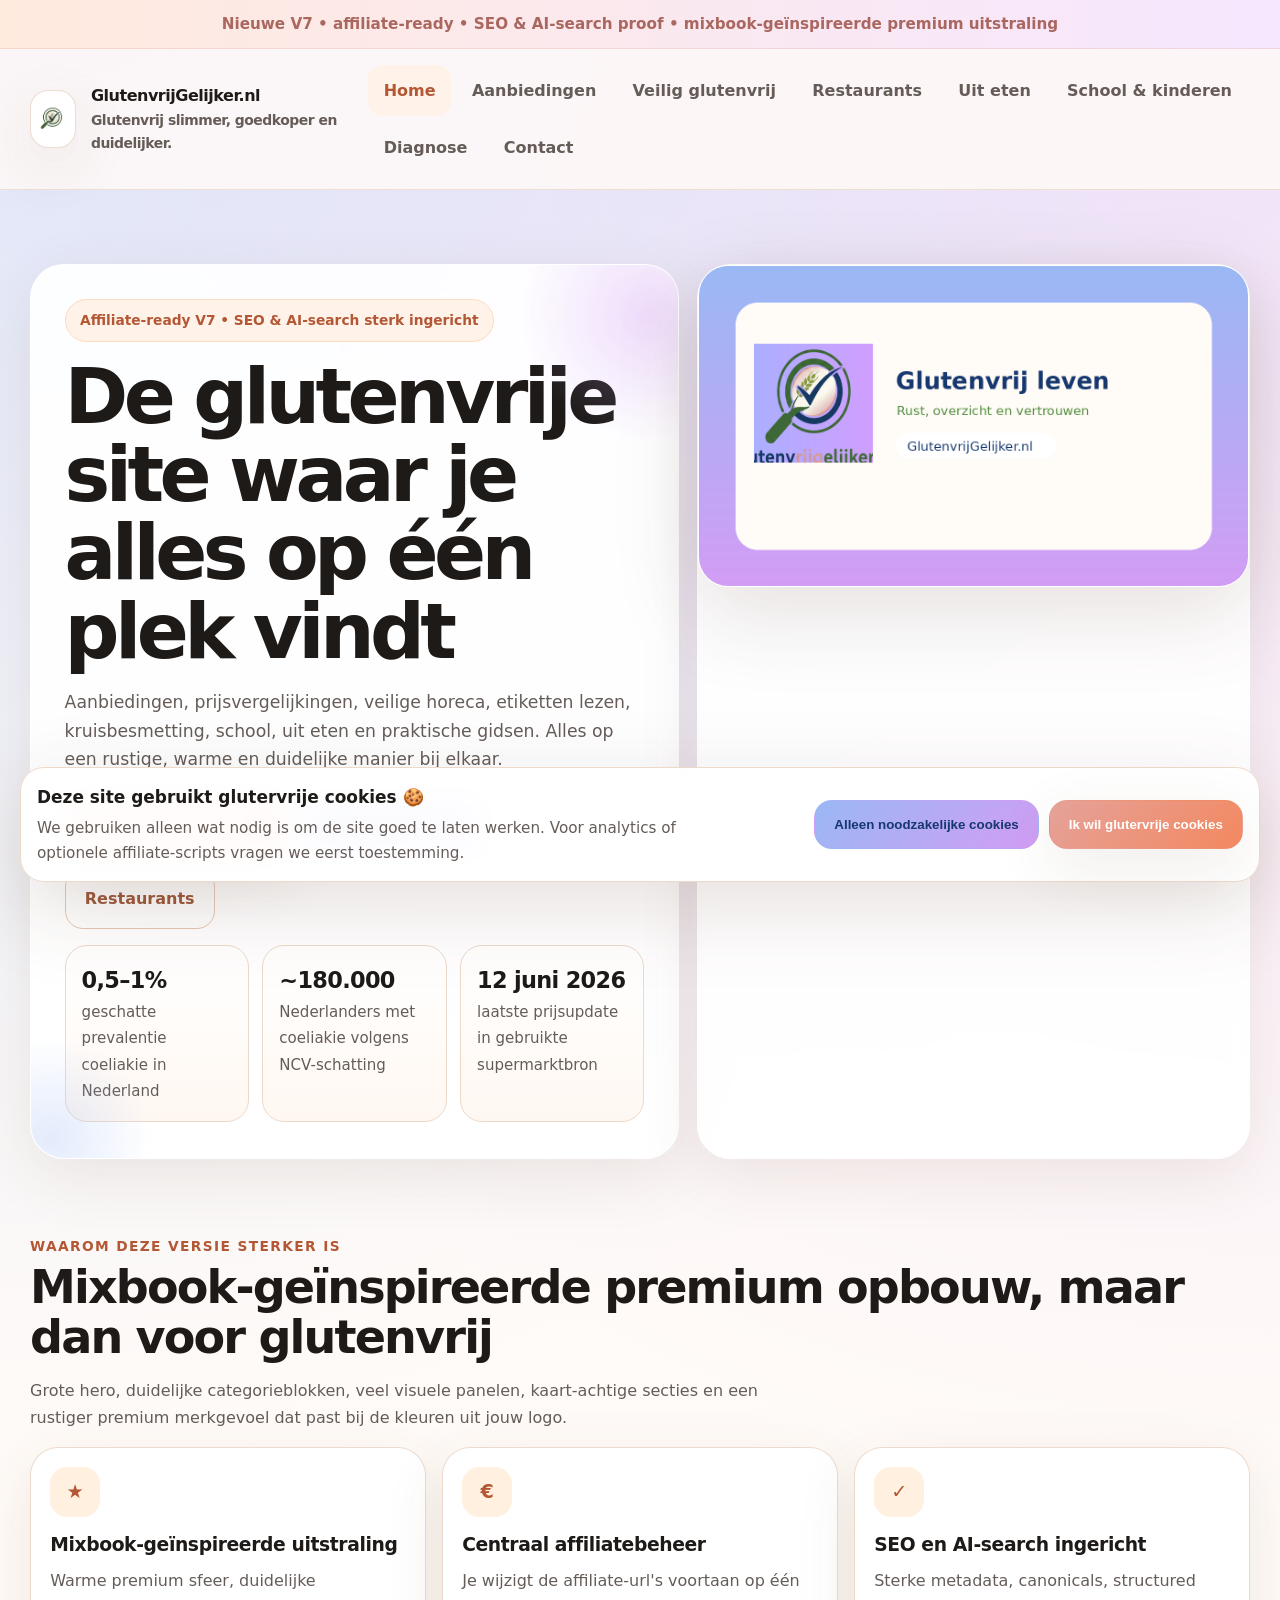
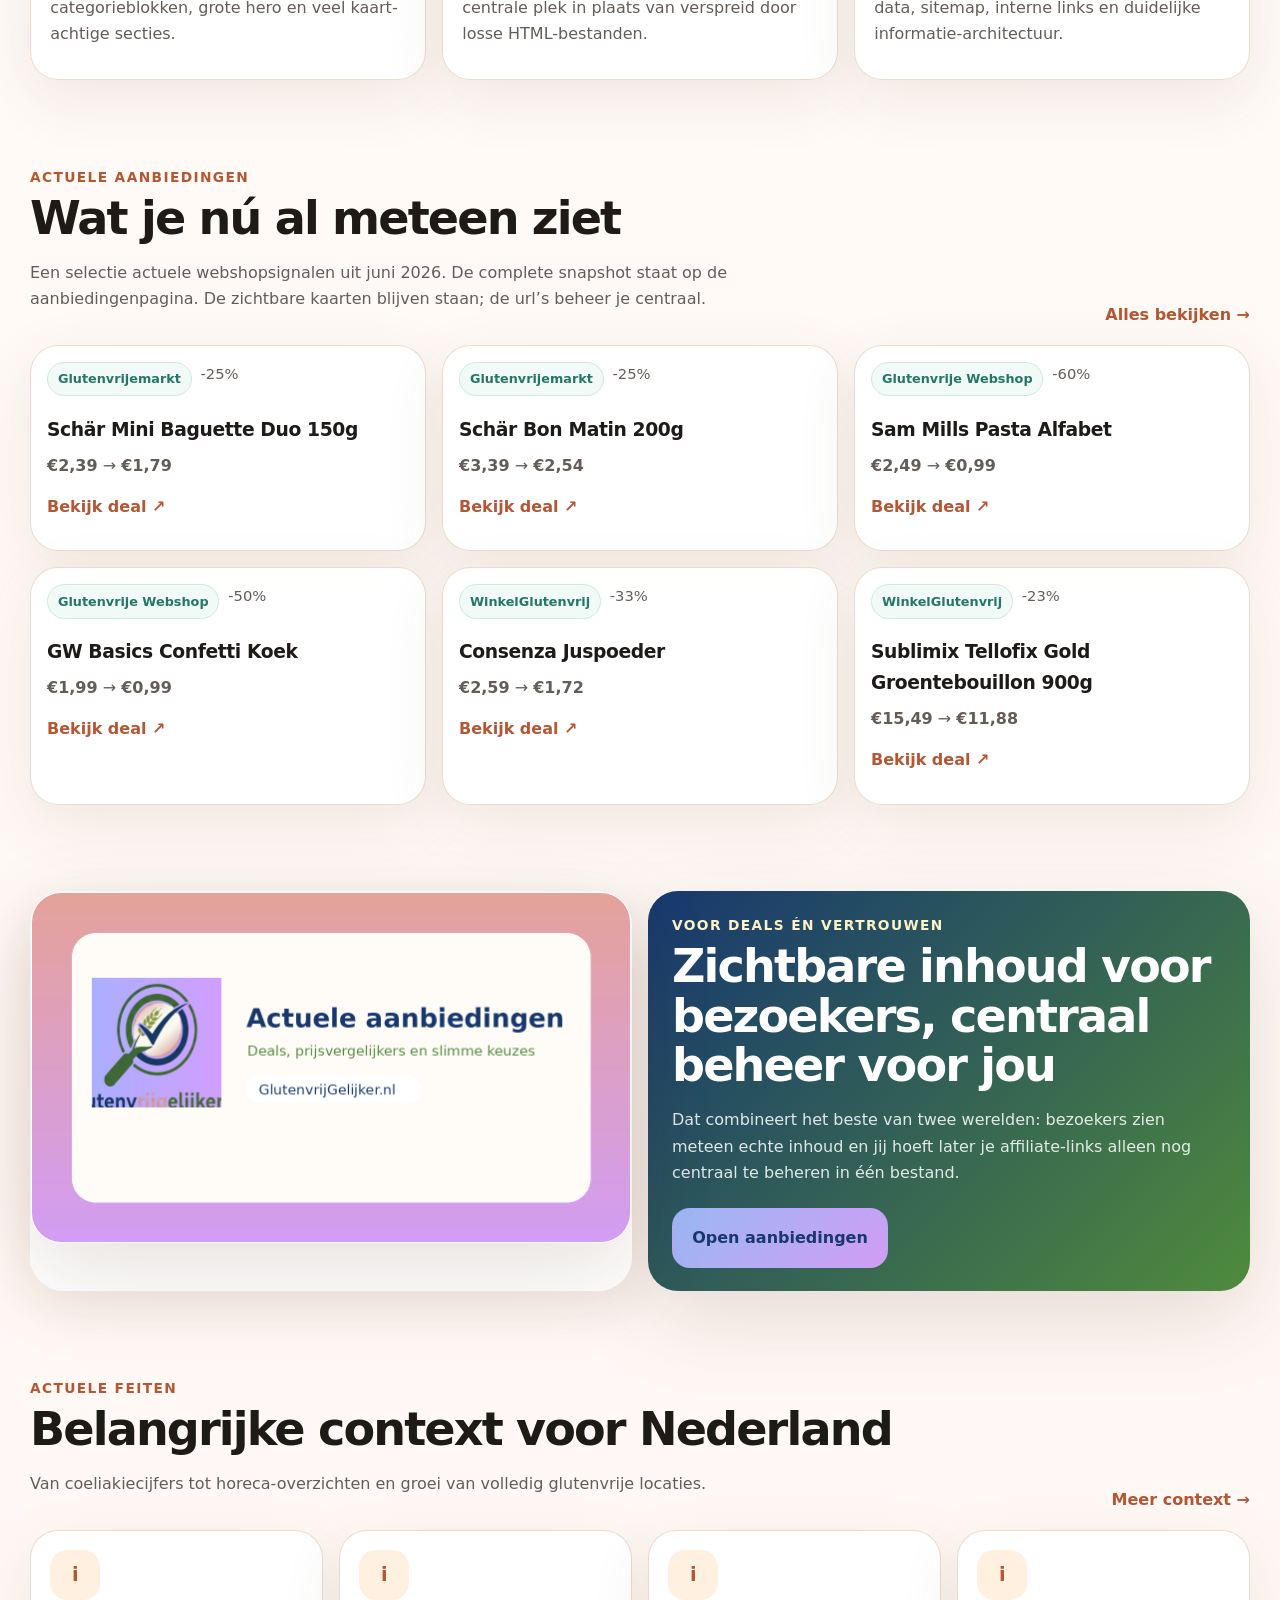
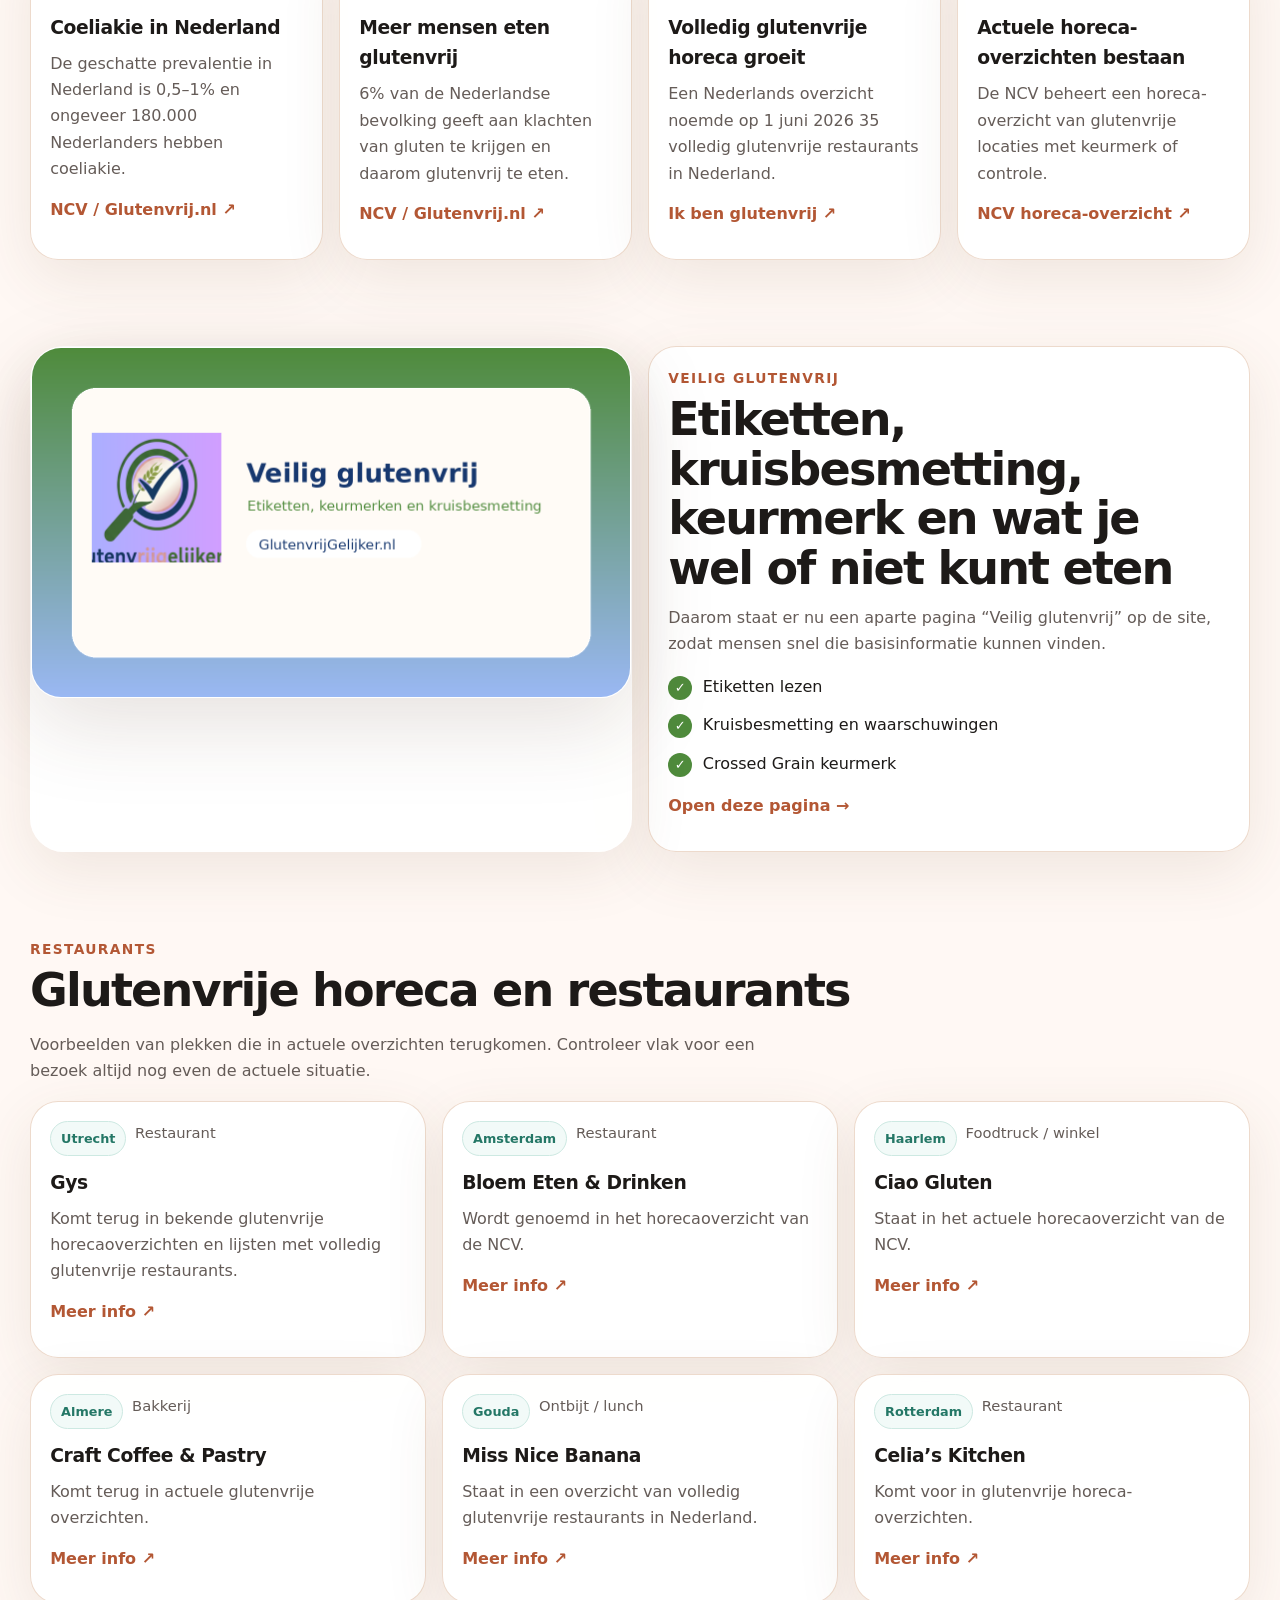
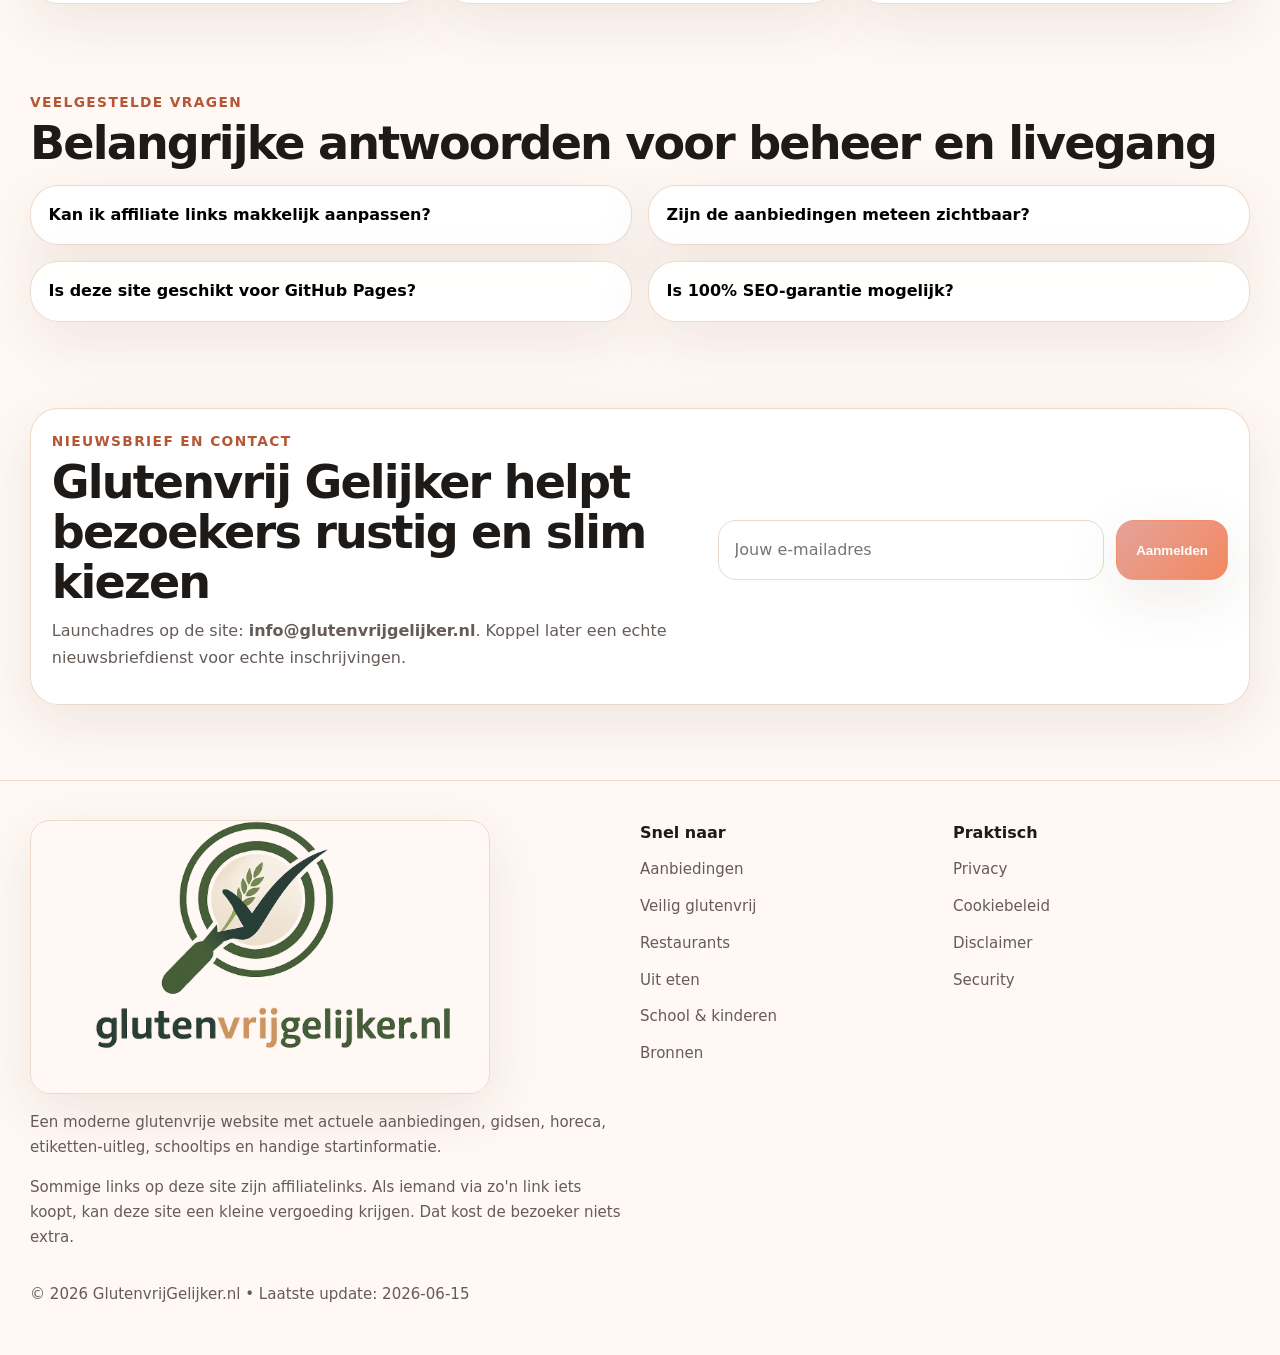
<file: index.html>
<!doctype html>
<html lang="nl">
<head>
<meta charset="utf-8">
<meta name="viewport" content="width=device-width, initial-scale=1">
<meta name="theme-color" content="#e5a29a">
<meta name="description" content="GlutenvrijGelijker.nl helpt bezoekers met aanbiedingen, prijsvergelijkingen, veilige horeca, etiketten-uitleg, schooltips en praktische informatie over glutenvrij leven.">
<meta name="robots" content="index,follow,max-image-preview:large,max-snippet:-1,max-video-preview:-1">
<meta name="author" content="GlutenvrijGelijker.nl">
<link rel="canonical" href="https://glutenvrijgelijker.nl/">
<link rel="alternate" hreflang="nl-NL" href="https://glutenvrijgelijker.nl/">
<link rel="alternate" hreflang="x-default" href="https://glutenvrijgelijker.nl/">
<meta property="og:type" content="website">
<meta property="og:locale" content="nl_NL">
<meta property="og:site_name" content="GlutenvrijGelijker.nl">
<meta property="og:title" content="Home | GlutenvrijGelijker.nl">
<meta property="og:description" content="GlutenvrijGelijker.nl helpt bezoekers met aanbiedingen, prijsvergelijkingen, veilige horeca, etiketten-uitleg, schooltips en praktische informatie over glutenvrij leven.">
<meta property="og:url" content="https://glutenvrijgelijker.nl/">
<meta property="og:image" content="https://glutenvrijgelijker.nl/assets/img/og-image.png">
<meta name="twitter:card" content="summary_large_image">
<meta name="twitter:title" content="Home | GlutenvrijGelijker.nl">
<meta name="twitter:description" content="GlutenvrijGelijker.nl helpt bezoekers met aanbiedingen, prijsvergelijkingen, veilige horeca, etiketten-uitleg, schooltips en praktische informatie over glutenvrij leven.">
<meta name="twitter:image" content="https://glutenvrijgelijker.nl/assets/img/og-image.png">
<meta http-equiv="Content-Security-Policy" content="default-src 'self' data: https:; img-src 'self' data: https:; style-src 'self' 'unsafe-inline'; script-src 'self'; connect-src 'self'; frame-ancestors 'none'; base-uri 'self'; form-action 'self'; upgrade-insecure-requests">
<meta http-equiv="Referrer-Policy" content="strict-origin-when-cross-origin">
<meta http-equiv="X-Content-Type-Options" content="nosniff">
<meta http-equiv="Permissions-Policy" content="geolocation=(), microphone=(), camera=(), payment=()">
<link rel="icon" href="assets/img/favicon.png" type="image/png">
<link rel="stylesheet" href="assets/css/styles.css">
<script type="application/ld+json">{"@context": "https://schema.org", "@type": "Organization", "name": "GlutenvrijGelijker.nl", "url": "https://glutenvrijgelijker.nl", "logo": "https://glutenvrijgelijker.nl/assets/img/logo-full.png", "email": "info@glutenvrijgelijker.nl"}</script><script type="application/ld+json">{"@context": "https://schema.org", "@type": "WebSite", "name": "GlutenvrijGelijker.nl", "url": "https://glutenvrijgelijker.nl", "publisher": {"@type": "Organization", "name": "GlutenvrijGelijker.nl"}}</script><script type="application/ld+json">{"@context": "https://schema.org", "@type": "BreadcrumbList", "itemListElement": [{"@type": "ListItem", "position": 1, "name": "GlutenvrijGelijker.nl", "item": "https://glutenvrijgelijker.nl/"}]}</script><script type="application/ld+json">{"@context": "https://schema.org", "@type": "FAQPage", "mainEntity": [{"@type": "Question", "name": "Kan ik affiliate links makkelijk aanpassen?", "acceptedAnswer": {"@type": "Answer", "text": "Ja. Je hoeft vooral assets/js/affiliate-links.js aan te passen. De zichtbare kaarten blijven staan; alleen de url's veranderen centraal."}}, {"@type": "Question", "name": "Zijn de aanbiedingen meteen zichtbaar?", "acceptedAnswer": {"@type": "Answer", "text": "Ja. De aanbiedingen staan zichtbaar in de HTML. JavaScript gebruikt alleen de juiste affiliate-url per product."}}, {"@type": "Question", "name": "Is deze site geschikt voor GitHub Pages?", "acceptedAnswer": {"@type": "Answer", "text": "Ja. De site is volledig statisch en bevat een workflow voor GitHub Pages."}}, {"@type": "Question", "name": "Is 100% SEO-garantie mogelijk?", "acceptedAnswer": {"@type": "Answer", "text": "Nee. Niemand kan rankings of AI-citaties garanderen. Deze site is wel technisch en inhoudelijk zo ingericht dat hij sterk aansluit op actuele best practices."}}]}</script>
<title>Home | GlutenvrijGelijker.nl</title>
</head>
<body>
<a href="#maincontent" class="skip-link">Direct naar inhoud</a>
<div class="topbar"><div class="container">Nieuwe V7 • affiliate-ready • SEO & AI-search proof • mixbook-geïnspireerde premium uitstraling</div></div>
<header class="header">
  <div class="container nav">
    <a href="index.html" class="brand" aria-label="Ga naar home van GlutenvrijGelijker.nl">
      <span class="logo-mark"><img src="assets/img/logo-mark.png" alt="Logo van GlutenvrijGelijker.nl"></span>
      <span>GlutenvrijGelijker.nl<small>Glutenvrij slimmer, goedkoper en duidelijker.</small></span>
    </a>
    <nav class="navlinks" aria-label="Hoofdmenu">
      <a data-nav href="index.html">Home</a>
      <a data-nav href="aanbiedingen.html">Aanbiedingen</a>
      <a data-nav href="veilig-glutenvrij.html">Veilig glutenvrij</a>
      <a data-nav href="restaurants.html">Restaurants</a>
      <a data-nav href="uit-eten.html">Uit eten</a>
      <a data-nav href="school-kinderen.html">School & kinderen</a>
      <a data-nav href="diagnose.html">Diagnose</a>
      <a data-nav href="contact.html">Contact</a>
    </nav>
  </div>
</header>

<main id="maincontent">
  <section class="hero">
    <div class="container hero-grid">
      <div class="panel hero-main">
        <span class="badge">Affiliate-ready V7 • SEO & AI-search sterk ingericht</span>
        <h1>De glutenvrije site waar je alles op één plek vindt</h1>
        <p>Aanbiedingen, prijsvergelijkingen, veilige horeca, etiketten lezen, kruisbesmetting, school, uit eten en praktische gidsen. Alles op een rustige, warme en duidelijke manier bij elkaar.</p>
        <div class="hero-actions">
          <a href="aanbiedingen.html" class="btn btn-primary">Bekijk aanbiedingen</a>
          <a href="veilig-glutenvrij.html" class="btn btn-secondary">Veilig glutenvrij</a>
          <a href="restaurants.html" class="btn btn-ghost">Restaurants</a>
        </div>
        <div class="stats"><div class="stat"><strong>0,5–1%</strong><span class="small">geschatte prevalentie coeliakie in Nederland</span></div><div class="stat"><strong>~180.000</strong><span class="small">Nederlanders met coeliakie volgens NCV-schatting</span></div><div class="stat"><strong>12 juni 2026</strong><span class="small">laatste prijsupdate in gebruikte supermarktbron</span></div></div>
      </div>
      <aside class="panel mixbook-visual"><img src="assets/img/hero-glutenvrij.png" alt="Premium hero afbeelding van GlutenvrijGelijker.nl met logo en zachte kleuren"></aside>
    </div>
  </section>

  <section class="section"><div class="container"><div class="kicker">Waarom deze versie sterker is</div><h2>Mixbook-geïnspireerde premium opbouw, maar dan voor glutenvrij</h2><p class="lead">Grote hero, duidelijke categorieblokken, veel visuele panelen, kaart-achtige secties en een rustiger premium merkgevoel dat past bij de kleuren uit jouw logo.</p><div class="grid-3" style="margin-top:1rem"><article class="card card-pad"><div class="icon">★</div><h3>Mixbook-geïnspireerde uitstraling</h3><p>Warme premium sfeer, duidelijke categorieblokken, grote hero en veel kaart-achtige secties.</p></article><article class="card card-pad"><div class="icon">€</div><h3>Centraal affiliatebeheer</h3><p>Je wijzigt de affiliate-url's voortaan op één centrale plek in plaats van verspreid door losse HTML-bestanden.</p></article><article class="card card-pad"><div class="icon">✓</div><h3>SEO en AI-search ingericht</h3><p>Sterke metadata, canonicals, structured data, sitemap, interne links en duidelijke informatie-architectuur.</p></article></div></div></section>

  <section class="section"><div class="container"><div class="flex-head"><div><div class="kicker">Actuele aanbiedingen</div><h2>Wat je nú al meteen ziet</h2><p class="lead">Een selectie actuele webshopsignalen uit juni 2026. De complete snapshot staat op de aanbiedingenpagina. De zichtbare kaarten blijven staan; de url’s beheer je centraal.</p></div><a href="aanbiedingen.html" class="card-link">Alles bekijken →</a></div><div class="grid-3" style="margin-top:1rem"><article class="card"><div class="card-top"><div class="meta"><span class="pill">Glutenvrijemarkt</span><span>-25%</span></div></div><div class="card-body"><h3>Schär Mini Baguette Duo 150g</h3><p><strong>€2,39</strong> → <strong>€1,79</strong></p><p style="margin-top:.9rem"><a class="card-link" data-affiliate-key="schar-mini-baguette" data-fallback="https://www.glutenvrijemarkt.com/aanbiedingen/" href="https://www.glutenvrijemarkt.com/aanbiedingen/">Bekijk deal ↗</a></p></div></article><article class="card"><div class="card-top"><div class="meta"><span class="pill">Glutenvrijemarkt</span><span>-25%</span></div></div><div class="card-body"><h3>Schär Bon Matin 200g</h3><p><strong>€3,39</strong> → <strong>€2,54</strong></p><p style="margin-top:.9rem"><a class="card-link" data-affiliate-key="schar-bon-matin" data-fallback="https://www.glutenvrijemarkt.com/aanbiedingen/marktdeals/" href="https://www.glutenvrijemarkt.com/aanbiedingen/marktdeals/">Bekijk deal ↗</a></p></div></article><article class="card"><div class="card-top"><div class="meta"><span class="pill">Glutenvrije Webshop</span><span>-60%</span></div></div><div class="card-body"><h3>Sam Mills Pasta Alfabet</h3><p><strong>€2,49</strong> → <strong>€0,99</strong></p><p style="margin-top:.9rem"><a class="card-link" data-affiliate-key="sam-mills-pasta-alfabet" data-fallback="https://www.glutenvrijewebshop.nl/glutenvrije-aanbiedingen/allergie-informatie/glutenvrij/toon/all.html" href="https://www.glutenvrijewebshop.nl/glutenvrije-aanbiedingen/allergie-informatie/glutenvrij/toon/all.html">Bekijk deal ↗</a></p></div></article><article class="card"><div class="card-top"><div class="meta"><span class="pill">Glutenvrije Webshop</span><span>-50%</span></div></div><div class="card-body"><h3>GW Basics Confetti Koek</h3><p><strong>€1,99</strong> → <strong>€0,99</strong></p><p style="margin-top:.9rem"><a class="card-link" data-affiliate-key="gw-confetti-koek" data-fallback="https://www.glutenvrijewebshop.nl/glutenvrije-aanbiedingen/allergie-informatie/glutenvrij/toon/all.html" href="https://www.glutenvrijewebshop.nl/glutenvrije-aanbiedingen/allergie-informatie/glutenvrij/toon/all.html">Bekijk deal ↗</a></p></div></article><article class="card"><div class="card-top"><div class="meta"><span class="pill">WinkelGlutenvrij</span><span>-33%</span></div></div><div class="card-body"><h3>Consenza Juspoeder</h3><p><strong>€2,59</strong> → <strong>€1,72</strong></p><p style="margin-top:.9rem"><a class="card-link" data-affiliate-key="consenza-juspoeder" data-fallback="https://www.winkelglutenvrij.nl/" href="https://www.winkelglutenvrij.nl/">Bekijk deal ↗</a></p></div></article><article class="card"><div class="card-top"><div class="meta"><span class="pill">WinkelGlutenvrij</span><span>-23%</span></div></div><div class="card-body"><h3>Sublimix Tellofix Gold Groentebouillon 900g</h3><p><strong>€15,49</strong> → <strong>€11,88</strong></p><p style="margin-top:.9rem"><a class="card-link" data-affiliate-key="sublimix-tellofix-groentebouillon" data-fallback="https://www.winkelglutenvrij.nl/" href="https://www.winkelglutenvrij.nl/">Bekijk deal ↗</a></p></div></article></div></div></section>

  <section class="section"><div class="container"><div class="grid-2"><div class="panel mixbook-visual"><img src="assets/img/hero-aanbiedingen.png" alt="Visuele aanbiedingenafbeelding in premium kaartstijl"></div><div class="note-band"><div class="kicker" style="color:#fef3c7">Voor deals én vertrouwen</div><h2 style="margin-top:.35rem">Zichtbare inhoud voor bezoekers, centraal beheer voor jou</h2><p>Dat combineert het beste van twee werelden: bezoekers zien meteen echte inhoud en jij hoeft later je affiliate-links alleen nog centraal te beheren in één bestand.</p><div class="hero-actions"><a class="btn btn-secondary" href="aanbiedingen.html">Open aanbiedingen</a></div></div></div></div></section>

  <section class="section"><div class="container"><div class="flex-head"><div><div class="kicker">Actuele feiten</div><h2>Belangrijke context voor Nederland</h2><p class="lead">Van coeliakiecijfers tot horeca-overzichten en groei van volledig glutenvrije locaties.</p></div><a href="actueel.html" class="card-link">Meer context →</a></div><div class="grid-4" style="margin-top:1rem"><article class="card card-pad"><div class="icon">i</div><h3>Coeliakie in Nederland</h3><p>De geschatte prevalentie in Nederland is 0,5–1% en ongeveer 180.000 Nederlanders hebben coeliakie.</p><p style="margin-top:.9rem"><a class="card-link" href="https://www.glutenvrij.nl/professionals/arts/feiten-cijfers" target="_blank" rel="noopener noreferrer">NCV / Glutenvrij.nl ↗</a></p></article><article class="card card-pad"><div class="icon">i</div><h3>Meer mensen eten glutenvrij</h3><p>6% van de Nederlandse bevolking geeft aan klachten van gluten te krijgen en daarom glutenvrij te eten.</p><p style="margin-top:.9rem"><a class="card-link" href="https://www.glutenvrij.nl/professionals/arts/feiten-cijfers" target="_blank" rel="noopener noreferrer">NCV / Glutenvrij.nl ↗</a></p></article><article class="card card-pad"><div class="icon">i</div><h3>Volledig glutenvrije horeca groeit</h3><p>Een Nederlands overzicht noemde op 1 juni 2026 35 volledig glutenvrije restaurants in Nederland.</p><p style="margin-top:.9rem"><a class="card-link" href="https://ikbenglutenvrij.nl/volledig-glutenvrije-restaurants/" target="_blank" rel="noopener noreferrer">Ik ben glutenvrij ↗</a></p></article><article class="card card-pad"><div class="icon">i</div><h3>Actuele horeca-overzichten bestaan</h3><p>De NCV beheert een horeca-overzicht van glutenvrije locaties met keurmerk of controle.</p><p style="margin-top:.9rem"><a class="card-link" href="https://www.glutenvrij.nl/overzicht-glutenvrije-restaurants" target="_blank" rel="noopener noreferrer">NCV horeca-overzicht ↗</a></p></article></div></div></section>

  <section class="section"><div class="container grid-2"><div class="panel mixbook-visual"><img src="assets/img/hero-veilig.png" alt="Veilig glutenvrij themabeeld"></div><div class="card card-pad"><div class="kicker">Veilig glutenvrij</div><h2 style="margin-top:.35rem">Etiketten, kruisbesmetting, keurmerk en wat je wel of niet kunt eten</h2><p>Daarom staat er nu een aparte pagina “Veilig glutenvrij” op de site, zodat mensen snel die basisinformatie kunnen vinden.</p><ul class="list" style="margin-top:1rem"><li><span class="ok">✓</span><span>Etiketten lezen</span></li><li><span class="ok">✓</span><span>Kruisbesmetting en waarschuwingen</span></li><li><span class="ok">✓</span><span>Crossed Grain keurmerk</span></li></ul><p style="margin-top:1rem"><a class="card-link" href="veilig-glutenvrij.html">Open deze pagina →</a></p></div></div></section>

  <section class="section"><div class="container"><div class="kicker">Restaurants</div><h2>Glutenvrije horeca en restaurants</h2><p class="lead">Voorbeelden van plekken die in actuele overzichten terugkomen. Controleer vlak voor een bezoek altijd nog even de actuele situatie.</p><div class="grid-3" style="margin-top:1rem"><article class="card card-pad"><div class="meta"><span class="pill">Utrecht</span><span>Restaurant</span></div><h3 style="margin-top:.75rem">Gys</h3><p>Komt terug in bekende glutenvrije horecaoverzichten en lijsten met volledig glutenvrije restaurants.</p><p style="margin-top:.9rem"><a class="card-link" href="https://ikbenglutenvrij.nl/volledig-glutenvrije-restaurants/" target="_blank" rel="noopener noreferrer">Meer info ↗</a></p></article><article class="card card-pad"><div class="meta"><span class="pill">Amsterdam</span><span>Restaurant</span></div><h3 style="margin-top:.75rem">Bloem Eten & Drinken</h3><p>Wordt genoemd in het horecaoverzicht van de NCV.</p><p style="margin-top:.9rem"><a class="card-link" href="https://www.glutenvrij.nl/overzicht-glutenvrije-restaurants" target="_blank" rel="noopener noreferrer">Meer info ↗</a></p></article><article class="card card-pad"><div class="meta"><span class="pill">Haarlem</span><span>Foodtruck / winkel</span></div><h3 style="margin-top:.75rem">Ciao Gluten</h3><p>Staat in het actuele horecaoverzicht van de NCV.</p><p style="margin-top:.9rem"><a class="card-link" href="https://www.glutenvrij.nl/overzicht-glutenvrije-restaurants" target="_blank" rel="noopener noreferrer">Meer info ↗</a></p></article><article class="card card-pad"><div class="meta"><span class="pill">Almere</span><span>Bakkerij</span></div><h3 style="margin-top:.75rem">Craft Coffee & Pastry</h3><p>Komt terug in actuele glutenvrije overzichten.</p><p style="margin-top:.9rem"><a class="card-link" href="https://www.glutenvrij.nl/overzicht-glutenvrije-restaurants" target="_blank" rel="noopener noreferrer">Meer info ↗</a></p></article><article class="card card-pad"><div class="meta"><span class="pill">Gouda</span><span>Ontbijt / lunch</span></div><h3 style="margin-top:.75rem">Miss Nice Banana</h3><p>Staat in een overzicht van volledig glutenvrije restaurants in Nederland.</p><p style="margin-top:.9rem"><a class="card-link" href="https://ikbenglutenvrij.nl/volledig-glutenvrije-restaurants/" target="_blank" rel="noopener noreferrer">Meer info ↗</a></p></article><article class="card card-pad"><div class="meta"><span class="pill">Rotterdam</span><span>Restaurant</span></div><h3 style="margin-top:.75rem">Celia’s Kitchen</h3><p>Komt voor in glutenvrije horeca-overzichten.</p><p style="margin-top:.9rem"><a class="card-link" href="https://www.glutenvrij.nl/overzicht-glutenvrije-restaurants" target="_blank" rel="noopener noreferrer">Meer info ↗</a></p></article></div></div></section>

  <section class="section"><div class="container"><div class="kicker">Veelgestelde vragen</div><h2>Belangrijke antwoorden voor beheer en livegang</h2><div class="grid-2" style="margin-top:1rem"><article class="card faq-item"><button class="faq-toggle" aria-expanded="false" aria-controls="faq1">Kan ik affiliate links makkelijk aanpassen?</button><div id="faq1" hidden style="padding-top:.75rem;color:var(--muted)">Ja. Je hoeft vooral assets/js/affiliate-links.js aan te passen. De zichtbare kaarten blijven staan; alleen de url's veranderen centraal.</div></article><article class="card faq-item"><button class="faq-toggle" aria-expanded="false" aria-controls="faq2">Zijn de aanbiedingen meteen zichtbaar?</button><div id="faq2" hidden style="padding-top:.75rem;color:var(--muted)">Ja. De aanbiedingen staan zichtbaar in de HTML. JavaScript gebruikt alleen de juiste affiliate-url per product.</div></article><article class="card faq-item"><button class="faq-toggle" aria-expanded="false" aria-controls="faq3">Is deze site geschikt voor GitHub Pages?</button><div id="faq3" hidden style="padding-top:.75rem;color:var(--muted)">Ja. De site is volledig statisch en bevat een workflow voor GitHub Pages.</div></article><article class="card faq-item"><button class="faq-toggle" aria-expanded="false" aria-controls="faq4">Is 100% SEO-garantie mogelijk?</button><div id="faq4" hidden style="padding-top:.75rem;color:var(--muted)">Nee. Niemand kan rankings of AI-citaties garanderen. Deze site is wel technisch en inhoudelijk zo ingericht dat hij sterk aansluit op actuele best practices.</div></article></div></div></section>

  <section class="section"><div class="container card newsletter"><div><div class="kicker">Nieuwsbrief en contact</div><h2>Glutenvrij Gelijker helpt bezoekers rustig en slim kiezen</h2><p class="lead">Launchadres op de site: <strong>info@glutenvrijgelijker.nl</strong>. Koppel later een echte nieuwsbriefdienst voor echte inschrijvingen.</p></div><div><form id="newsletterForm" class="form-inline"><input type="email" placeholder="Jouw e-mailadres" required><button class="btn btn-primary" type="submit">Aanmelden</button></form><div id="newsletterMessage" class="notice"></div></div></div></section>
</main>

<div id="cookieBanner" class="cookie-banner" role="dialog" aria-live="polite" aria-label="Cookie toestemming">
  <div class="cookie-grid">
    <div>
      <div class="cookie-title">Deze site gebruikt glutervrije cookies 🍪</div>
      <div class="cookie-text">We gebruiken alleen wat nodig is om de site goed te laten werken. Voor analytics of optionele affiliate-scripts vragen we eerst toestemming.</div>
    </div>
    <div class="cookie-actions">
      <button id="cookieEssential" class="btn btn-secondary" type="button">Alleen noodzakelijke cookies</button>
      <button id="cookieAccept" class="btn btn-primary" type="button">Ik wil glutervrije cookies</button>
    </div>
  </div>
</div>
<footer class="footer">
  <div class="container footer-grid">
    <div>
      <div class="logo-full"><img src="assets/img/logo-full.png" alt="Volledig logo van GlutenvrijGelijker.nl"></div>
      <p class="small" style="margin-top:1rem">Een moderne glutenvrije website met actuele aanbiedingen, gidsen, horeca, etiketten-uitleg, schooltips en handige startinformatie.</p>
      <p class="small">Sommige links op deze site zijn affiliatelinks. Als iemand via zo'n link iets koopt, kan deze site een kleine vergoeding krijgen. Dat kost de bezoeker niets extra.</p>
    </div>
    <div>
      <h4>Snel naar</h4>
      <ul class="list small">
        <li><a href="aanbiedingen.html">Aanbiedingen</a></li>
        <li><a href="veilig-glutenvrij.html">Veilig glutenvrij</a></li>
        <li><a href="restaurants.html">Restaurants</a></li>
        <li><a href="uit-eten.html">Uit eten</a></li>
        <li><a href="school-kinderen.html">School & kinderen</a></li>
        <li><a href="bronnen.html">Bronnen</a></li>
      </ul>
    </div>
    <div>
      <h4>Praktisch</h4>
      <ul class="list small">
        <li><a href="privacy.html">Privacy</a></li>
        <li><a href="cookiebeleid.html">Cookiebeleid</a></li>
        <li><a href="disclaimer.html">Disclaimer</a></li>
        <li><a href="security.html">Security</a></li>
      </ul>
    </div>
  </div>
  <div class="container" style="margin-top:1rem"><small class="small">© <span id="year"></span> GlutenvrijGelijker.nl • Laatste update: 2026-06-15</small></div>
</footer>
<script src="assets/js/affiliate-links.js"></script>
<script src="assets/js/app.js"></script>
</body>
</html>
</file>
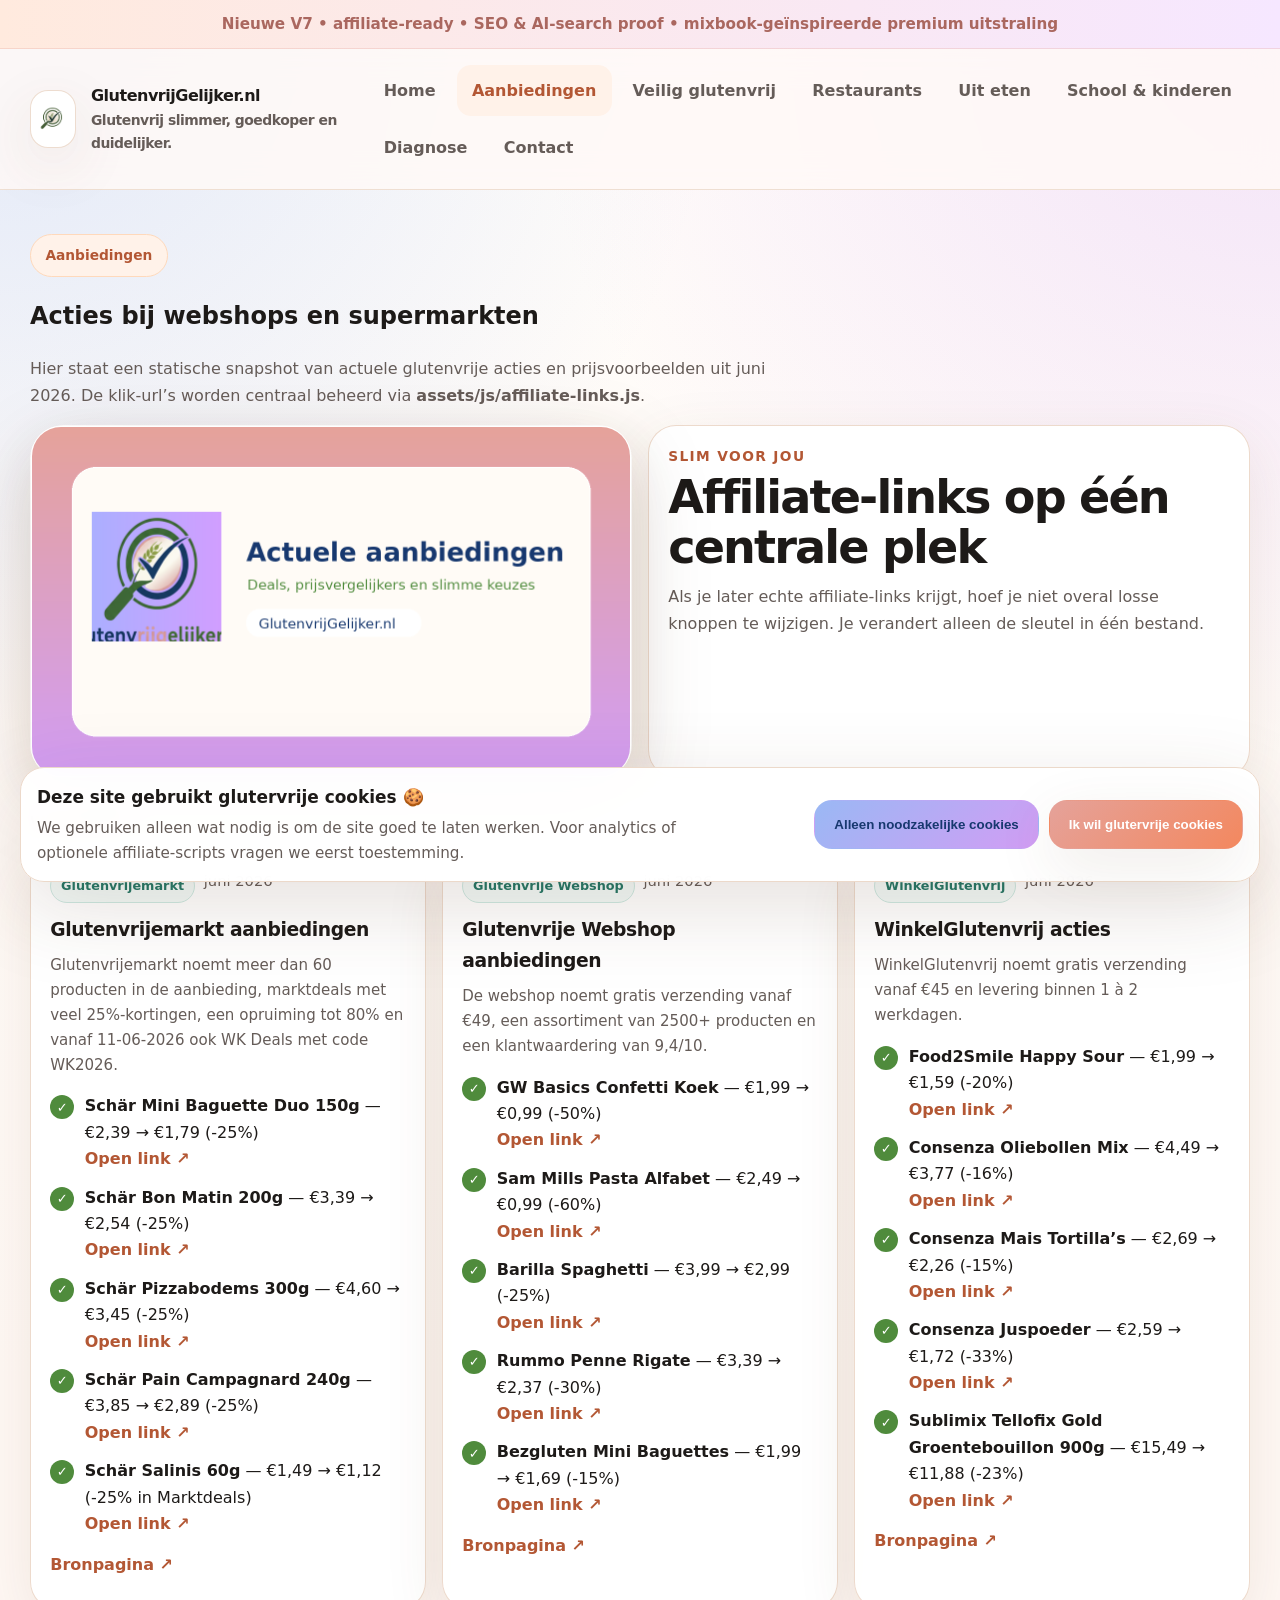
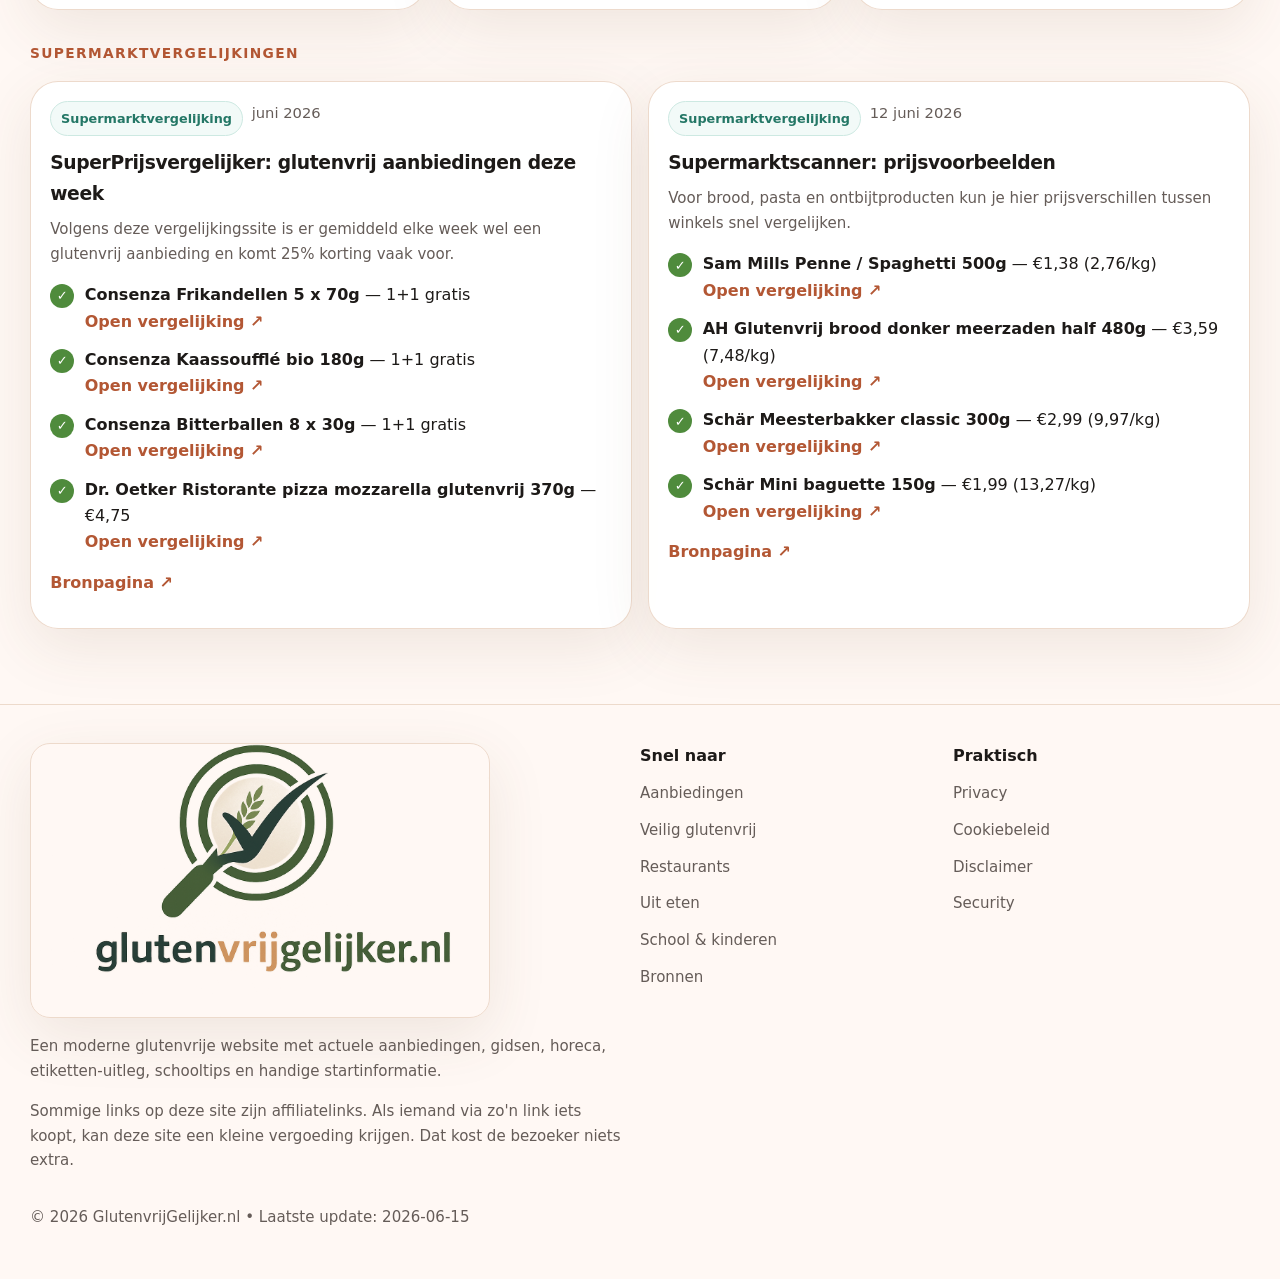
<file: aanbiedingen.html>
<!doctype html>
<html lang="nl">
<head>
<meta charset="utf-8">
<meta name="viewport" content="width=device-width, initial-scale=1">
<meta name="theme-color" content="#e5a29a">
<meta name="description" content="Actuele glutenvrije aanbiedingen, deals en prijsvergelijkingen uit webshops en supermarkten in Nederland.">
<meta name="robots" content="index,follow,max-image-preview:large,max-snippet:-1,max-video-preview:-1">
<meta name="author" content="GlutenvrijGelijker.nl">
<link rel="canonical" href="https://glutenvrijgelijker.nl/aanbiedingen.html">
<link rel="alternate" hreflang="nl-NL" href="https://glutenvrijgelijker.nl/aanbiedingen.html">
<link rel="alternate" hreflang="x-default" href="https://glutenvrijgelijker.nl/aanbiedingen.html">
<meta property="og:type" content="website">
<meta property="og:locale" content="nl_NL">
<meta property="og:site_name" content="GlutenvrijGelijker.nl">
<meta property="og:title" content="Aanbiedingen glutenvrij | GlutenvrijGelijker.nl">
<meta property="og:description" content="Actuele glutenvrije aanbiedingen, deals en prijsvergelijkingen uit webshops en supermarkten in Nederland.">
<meta property="og:url" content="https://glutenvrijgelijker.nl/aanbiedingen.html">
<meta property="og:image" content="https://glutenvrijgelijker.nl/assets/img/og-image.png">
<meta name="twitter:card" content="summary_large_image">
<meta name="twitter:title" content="Aanbiedingen glutenvrij | GlutenvrijGelijker.nl">
<meta name="twitter:description" content="Actuele glutenvrije aanbiedingen, deals en prijsvergelijkingen uit webshops en supermarkten in Nederland.">
<meta name="twitter:image" content="https://glutenvrijgelijker.nl/assets/img/og-image.png">
<meta http-equiv="Content-Security-Policy" content="default-src 'self' data: https:; img-src 'self' data: https:; style-src 'self' 'unsafe-inline'; script-src 'self'; connect-src 'self'; frame-ancestors 'none'; base-uri 'self'; form-action 'self'; upgrade-insecure-requests">
<meta http-equiv="Referrer-Policy" content="strict-origin-when-cross-origin">
<meta http-equiv="X-Content-Type-Options" content="nosniff">
<meta http-equiv="Permissions-Policy" content="geolocation=(), microphone=(), camera=(), payment=()">
<link rel="icon" href="assets/img/favicon.png" type="image/png">
<link rel="stylesheet" href="assets/css/styles.css">
<script type="application/ld+json">{"@context": "https://schema.org", "@type": "Organization", "name": "GlutenvrijGelijker.nl", "url": "https://glutenvrijgelijker.nl", "logo": "https://glutenvrijgelijker.nl/assets/img/logo-full.png", "email": "info@glutenvrijgelijker.nl"}</script><script type="application/ld+json">{"@context": "https://schema.org", "@type": "WebSite", "name": "GlutenvrijGelijker.nl", "url": "https://glutenvrijgelijker.nl", "publisher": {"@type": "Organization", "name": "GlutenvrijGelijker.nl"}}</script><script type="application/ld+json">{"@context": "https://schema.org", "@type": "BreadcrumbList", "itemListElement": [{"@type": "ListItem", "position": 1, "name": "GlutenvrijGelijker.nl", "item": "https://glutenvrijgelijker.nl/"}, {"@type": "ListItem", "position": 2, "name": "Aanbiedingen glutenvrij", "item": "https://glutenvrijgelijker.nl/aanbiedingen.html"}]}</script>
<title>Aanbiedingen glutenvrij | GlutenvrijGelijker.nl</title>
</head>
<body>
<a href="#maincontent" class="skip-link">Direct naar inhoud</a>
<div class="topbar"><div class="container">Nieuwe V7 • affiliate-ready • SEO & AI-search proof • mixbook-geïnspireerde premium uitstraling</div></div>
<header class="header">
  <div class="container nav">
    <a href="index.html" class="brand" aria-label="Ga naar home van GlutenvrijGelijker.nl">
      <span class="logo-mark"><img src="assets/img/logo-mark.png" alt="Logo van GlutenvrijGelijker.nl"></span>
      <span>GlutenvrijGelijker.nl<small>Glutenvrij slimmer, goedkoper en duidelijker.</small></span>
    </a>
    <nav class="navlinks" aria-label="Hoofdmenu">
      <a data-nav href="index.html">Home</a>
      <a data-nav href="aanbiedingen.html">Aanbiedingen</a>
      <a data-nav href="veilig-glutenvrij.html">Veilig glutenvrij</a>
      <a data-nav href="restaurants.html">Restaurants</a>
      <a data-nav href="uit-eten.html">Uit eten</a>
      <a data-nav href="school-kinderen.html">School & kinderen</a>
      <a data-nav href="diagnose.html">Diagnose</a>
      <a data-nav href="contact.html">Contact</a>
    </nav>
  </div>
</header>

<main id="maincontent">
  <section class="section"><div class="container"><div class="badge">Aanbiedingen</div><h1>Acties bij webshops en supermarkten</h1><p class="lead">Hier staat een statische snapshot van actuele glutenvrije acties en prijsvoorbeelden uit juni 2026. De klik-url’s worden centraal beheerd via <strong>assets/js/affiliate-links.js</strong>.</p><div class="grid-2" style="margin-top:1rem"><div class="panel mixbook-visual"><img src="assets/img/hero-aanbiedingen.png" alt="Premium aanbiedingenbeeld in zachte merkstijl"></div><div class="card card-pad"><div class="kicker">Slim voor jou</div><h2 style="margin-top:.35rem">Affiliate-links op één centrale plek</h2><p>Als je later echte affiliate-links krijgt, hoef je niet overal losse knoppen te wijzigen. Je verandert alleen de sleutel in één bestand.</p></div></div><div class="kicker" style="margin-top:2rem">Webshops</div><div class="grid-3" style="margin-top:1rem"><article class="card card-pad"><div class="meta"><span class="pill">Glutenvrijemarkt</span><span>juni 2026</span></div><h3 style="margin-top:.75rem">Glutenvrijemarkt aanbiedingen</h3><p class="small">Glutenvrijemarkt noemt meer dan 60 producten in de aanbieding, marktdeals met veel 25%-kortingen, een opruiming tot 80% en vanaf 11-06-2026 ook WK Deals met code WK2026.</p><ul class="list" style="margin-top:1rem"><li><span class="ok">✓</span><span><strong>Schär Mini Baguette Duo 150g</strong> — €2,39 → €1,79 (-25%)<br><a class="card-link" data-affiliate-key="schar-mini-baguette" data-fallback="https://www.glutenvrijemarkt.com/aanbiedingen/" href="https://www.glutenvrijemarkt.com/aanbiedingen/">Open link ↗</a></span></li><li><span class="ok">✓</span><span><strong>Schär Bon Matin 200g</strong> — €3,39 → €2,54 (-25%)<br><a class="card-link" data-affiliate-key="schar-bon-matin" data-fallback="https://www.glutenvrijemarkt.com/aanbiedingen/" href="https://www.glutenvrijemarkt.com/aanbiedingen/">Open link ↗</a></span></li><li><span class="ok">✓</span><span><strong>Schär Pizzabodems 300g</strong> — €4,60 → €3,45 (-25%)<br><a class="card-link" data-affiliate-key="schar-pizzabodems" data-fallback="https://www.glutenvrijemarkt.com/aanbiedingen/" href="https://www.glutenvrijemarkt.com/aanbiedingen/">Open link ↗</a></span></li><li><span class="ok">✓</span><span><strong>Schär Pain Campagnard 240g</strong> — €3,85 → €2,89 (-25%)<br><a class="card-link" data-affiliate-key="schar-pain-campagnard" data-fallback="https://www.glutenvrijemarkt.com/aanbiedingen/" href="https://www.glutenvrijemarkt.com/aanbiedingen/">Open link ↗</a></span></li><li><span class="ok">✓</span><span><strong>Schär Salinis 60g</strong> — €1,49 → €1,12 (-25% in Marktdeals)<br><a class="card-link" data-affiliate-key="schar-salinis" data-fallback="https://www.glutenvrijemarkt.com/aanbiedingen/" href="https://www.glutenvrijemarkt.com/aanbiedingen/">Open link ↗</a></span></li></ul><p style="margin-top:.9rem"><a class="card-link" href="https://www.glutenvrijemarkt.com/aanbiedingen/" target="_blank" rel="noopener noreferrer">Bronpagina ↗</a></p></article><article class="card card-pad"><div class="meta"><span class="pill">Glutenvrije Webshop</span><span>juni 2026</span></div><h3 style="margin-top:.75rem">Glutenvrije Webshop aanbiedingen</h3><p class="small">De webshop noemt gratis verzending vanaf €49, een assortiment van 2500+ producten en een klantwaardering van 9,4/10.</p><ul class="list" style="margin-top:1rem"><li><span class="ok">✓</span><span><strong>GW Basics Confetti Koek</strong> — €1,99 → €0,99 (-50%)<br><a class="card-link" data-affiliate-key="gw-confetti-koek" data-fallback="https://www.glutenvrijewebshop.nl/glutenvrije-aanbiedingen/allergie-informatie/glutenvrij/toon/all.html" href="https://www.glutenvrijewebshop.nl/glutenvrije-aanbiedingen/allergie-informatie/glutenvrij/toon/all.html">Open link ↗</a></span></li><li><span class="ok">✓</span><span><strong>Sam Mills Pasta Alfabet</strong> — €2,49 → €0,99 (-60%)<br><a class="card-link" data-affiliate-key="sam-mills-pasta-alfabet" data-fallback="https://www.glutenvrijewebshop.nl/glutenvrije-aanbiedingen/allergie-informatie/glutenvrij/toon/all.html" href="https://www.glutenvrijewebshop.nl/glutenvrije-aanbiedingen/allergie-informatie/glutenvrij/toon/all.html">Open link ↗</a></span></li><li><span class="ok">✓</span><span><strong>Barilla Spaghetti</strong> — €3,99 → €2,99 (-25%)<br><a class="card-link" data-affiliate-key="barilla-spaghetti" data-fallback="https://www.glutenvrijewebshop.nl/glutenvrije-aanbiedingen/allergie-informatie/glutenvrij/toon/all.html" href="https://www.glutenvrijewebshop.nl/glutenvrije-aanbiedingen/allergie-informatie/glutenvrij/toon/all.html">Open link ↗</a></span></li><li><span class="ok">✓</span><span><strong>Rummo Penne Rigate</strong> — €3,39 → €2,37 (-30%)<br><a class="card-link" data-affiliate-key="rummo-penne-rigate" data-fallback="https://www.glutenvrijewebshop.nl/glutenvrije-aanbiedingen/allergie-informatie/glutenvrij/toon/all.html" href="https://www.glutenvrijewebshop.nl/glutenvrije-aanbiedingen/allergie-informatie/glutenvrij/toon/all.html">Open link ↗</a></span></li><li><span class="ok">✓</span><span><strong>Bezgluten Mini Baguettes</strong> — €1,99 → €1,69 (-15%)<br><a class="card-link" data-affiliate-key="bezgluten-mini-baguettes" data-fallback="https://www.glutenvrijewebshop.nl/glutenvrije-aanbiedingen/allergie-informatie/glutenvrij/toon/all.html" href="https://www.glutenvrijewebshop.nl/glutenvrije-aanbiedingen/allergie-informatie/glutenvrij/toon/all.html">Open link ↗</a></span></li></ul><p style="margin-top:.9rem"><a class="card-link" href="https://www.glutenvrijewebshop.nl/glutenvrije-aanbiedingen/allergie-informatie/glutenvrij/toon/all.html" target="_blank" rel="noopener noreferrer">Bronpagina ↗</a></p></article><article class="card card-pad"><div class="meta"><span class="pill">WinkelGlutenvrij</span><span>juni 2026</span></div><h3 style="margin-top:.75rem">WinkelGlutenvrij acties</h3><p class="small">WinkelGlutenvrij noemt gratis verzending vanaf €45 en levering binnen 1 à 2 werkdagen.</p><ul class="list" style="margin-top:1rem"><li><span class="ok">✓</span><span><strong>Food2Smile Happy Sour</strong> — €1,99 → €1,59 (-20%)<br><a class="card-link" data-affiliate-key="food2smile-happy-sour" data-fallback="https://www.winkelglutenvrij.nl/" href="https://www.winkelglutenvrij.nl/">Open link ↗</a></span></li><li><span class="ok">✓</span><span><strong>Consenza Oliebollen Mix</strong> — €4,49 → €3,77 (-16%)<br><a class="card-link" data-affiliate-key="consenza-oliebollen-mix" data-fallback="https://www.winkelglutenvrij.nl/" href="https://www.winkelglutenvrij.nl/">Open link ↗</a></span></li><li><span class="ok">✓</span><span><strong>Consenza Mais Tortilla’s</strong> — €2,69 → €2,26 (-15%)<br><a class="card-link" data-affiliate-key="consenza-mais-tortillas" data-fallback="https://www.winkelglutenvrij.nl/" href="https://www.winkelglutenvrij.nl/">Open link ↗</a></span></li><li><span class="ok">✓</span><span><strong>Consenza Juspoeder</strong> — €2,59 → €1,72 (-33%)<br><a class="card-link" data-affiliate-key="consenza-juspoeder" data-fallback="https://www.winkelglutenvrij.nl/" href="https://www.winkelglutenvrij.nl/">Open link ↗</a></span></li><li><span class="ok">✓</span><span><strong>Sublimix Tellofix Gold Groentebouillon 900g</strong> — €15,49 → €11,88 (-23%)<br><a class="card-link" data-affiliate-key="sublimix-tellofix-groentebouillon" data-fallback="https://www.winkelglutenvrij.nl/" href="https://www.winkelglutenvrij.nl/">Open link ↗</a></span></li></ul><p style="margin-top:.9rem"><a class="card-link" href="https://www.winkelglutenvrij.nl/" target="_blank" rel="noopener noreferrer">Bronpagina ↗</a></p></article></div><div class="kicker" style="margin-top:2rem">Supermarktvergelijkingen</div><div class="grid-2" style="margin-top:1rem"><article class="card card-pad"><div class="meta"><span class="pill">Supermarktvergelijking</span><span>juni 2026</span></div><h3 style="margin-top:.75rem">SuperPrijsvergelijker: glutenvrij aanbiedingen deze week</h3><p class="small">Volgens deze vergelijkingssite is er gemiddeld elke week wel een glutenvrij aanbieding en komt 25% korting vaak voor.</p><ul class="list" style="margin-top:1rem"><li><span class="ok">✓</span><span><strong>Consenza Frikandellen 5 x 70g</strong> — 1+1 gratis<br><a class="card-link" data-affiliate-key="consenza-frikandellen-5x70g" data-fallback="https://www.superprijsvergelijker.nl/prijzen-en-aanbiedingen/glutenvrij" href="https://www.superprijsvergelijker.nl/prijzen-en-aanbiedingen/glutenvrij">Open vergelijking ↗</a></span></li><li><span class="ok">✓</span><span><strong>Consenza Kaassoufflé bio 180g</strong> — 1+1 gratis<br><a class="card-link" data-affiliate-key="consenza-kaassouffle-bio-180g" data-fallback="https://www.superprijsvergelijker.nl/prijzen-en-aanbiedingen/glutenvrij" href="https://www.superprijsvergelijker.nl/prijzen-en-aanbiedingen/glutenvrij">Open vergelijking ↗</a></span></li><li><span class="ok">✓</span><span><strong>Consenza Bitterballen 8 x 30g</strong> — 1+1 gratis<br><a class="card-link" data-affiliate-key="consenza-bitterballen-8x30g" data-fallback="https://www.superprijsvergelijker.nl/prijzen-en-aanbiedingen/glutenvrij" href="https://www.superprijsvergelijker.nl/prijzen-en-aanbiedingen/glutenvrij">Open vergelijking ↗</a></span></li><li><span class="ok">✓</span><span><strong>Dr. Oetker Ristorante pizza mozzarella glutenvrij 370g</strong> — €4,75<br><a class="card-link" data-affiliate-key="dr-oetker-ristorante-mozzarella-370g" data-fallback="https://www.superprijsvergelijker.nl/prijzen-en-aanbiedingen/glutenvrij" href="https://www.superprijsvergelijker.nl/prijzen-en-aanbiedingen/glutenvrij">Open vergelijking ↗</a></span></li></ul><p style="margin-top:.9rem"><a class="card-link" href="https://www.superprijsvergelijker.nl/prijzen-en-aanbiedingen/glutenvrij" target="_blank" rel="noopener noreferrer">Bronpagina ↗</a></p></article><article class="card card-pad"><div class="meta"><span class="pill">Supermarktvergelijking</span><span>12 juni 2026</span></div><h3 style="margin-top:.75rem">Supermarktscanner: prijsvoorbeelden</h3><p class="small">Voor brood, pasta en ontbijtproducten kun je hier prijsverschillen tussen winkels snel vergelijken.</p><ul class="list" style="margin-top:1rem"><li><span class="ok">✓</span><span><strong>Sam Mills Penne / Spaghetti 500g</strong> — €1,38 (2,76/kg)<br><a class="card-link" data-affiliate-key="sam-mills-penne-spaghetti-500g" data-fallback="https://www.supermarktscanner.nl/product-vergelijken/glutenvrij" href="https://www.supermarktscanner.nl/product-vergelijken/glutenvrij">Open vergelijking ↗</a></span></li><li><span class="ok">✓</span><span><strong>AH Glutenvrij brood donker meerzaden half 480g</strong> — €3,59 (7,48/kg)<br><a class="card-link" data-affiliate-key="ah-glutenvrij-brood-donker-meerzaden-half-480g" data-fallback="https://www.supermarktscanner.nl/product-vergelijken/glutenvrij" href="https://www.supermarktscanner.nl/product-vergelijken/glutenvrij">Open vergelijking ↗</a></span></li><li><span class="ok">✓</span><span><strong>Schär Meesterbakker classic 300g</strong> — €2,99 (9,97/kg)<br><a class="card-link" data-affiliate-key="schar-meesterbakker-classic-300g" data-fallback="https://www.supermarktscanner.nl/product-vergelijken/glutenvrij" href="https://www.supermarktscanner.nl/product-vergelijken/glutenvrij">Open vergelijking ↗</a></span></li><li><span class="ok">✓</span><span><strong>Schär Mini baguette 150g</strong> — €1,99 (13,27/kg)<br><a class="card-link" data-affiliate-key="schar-mini-baguette-150g" data-fallback="https://www.supermarktscanner.nl/product-vergelijken/glutenvrij" href="https://www.supermarktscanner.nl/product-vergelijken/glutenvrij">Open vergelijking ↗</a></span></li></ul><p style="margin-top:.9rem"><a class="card-link" href="https://www.supermarktscanner.nl/product-vergelijken/glutenvrij" target="_blank" rel="noopener noreferrer">Bronpagina ↗</a></p></article></div></div></section>
</main>

<div id="cookieBanner" class="cookie-banner" role="dialog" aria-live="polite" aria-label="Cookie toestemming">
  <div class="cookie-grid">
    <div>
      <div class="cookie-title">Deze site gebruikt glutervrije cookies 🍪</div>
      <div class="cookie-text">We gebruiken alleen wat nodig is om de site goed te laten werken. Voor analytics of optionele affiliate-scripts vragen we eerst toestemming.</div>
    </div>
    <div class="cookie-actions">
      <button id="cookieEssential" class="btn btn-secondary" type="button">Alleen noodzakelijke cookies</button>
      <button id="cookieAccept" class="btn btn-primary" type="button">Ik wil glutervrije cookies</button>
    </div>
  </div>
</div>
<footer class="footer">
  <div class="container footer-grid">
    <div>
      <div class="logo-full"><img src="assets/img/logo-full.png" alt="Volledig logo van GlutenvrijGelijker.nl"></div>
      <p class="small" style="margin-top:1rem">Een moderne glutenvrije website met actuele aanbiedingen, gidsen, horeca, etiketten-uitleg, schooltips en handige startinformatie.</p>
      <p class="small">Sommige links op deze site zijn affiliatelinks. Als iemand via zo'n link iets koopt, kan deze site een kleine vergoeding krijgen. Dat kost de bezoeker niets extra.</p>
    </div>
    <div>
      <h4>Snel naar</h4>
      <ul class="list small">
        <li><a href="aanbiedingen.html">Aanbiedingen</a></li>
        <li><a href="veilig-glutenvrij.html">Veilig glutenvrij</a></li>
        <li><a href="restaurants.html">Restaurants</a></li>
        <li><a href="uit-eten.html">Uit eten</a></li>
        <li><a href="school-kinderen.html">School & kinderen</a></li>
        <li><a href="bronnen.html">Bronnen</a></li>
      </ul>
    </div>
    <div>
      <h4>Praktisch</h4>
      <ul class="list small">
        <li><a href="privacy.html">Privacy</a></li>
        <li><a href="cookiebeleid.html">Cookiebeleid</a></li>
        <li><a href="disclaimer.html">Disclaimer</a></li>
        <li><a href="security.html">Security</a></li>
      </ul>
    </div>
  </div>
  <div class="container" style="margin-top:1rem"><small class="small">© <span id="year"></span> GlutenvrijGelijker.nl • Laatste update: 2026-06-15</small></div>
</footer>
<script src="assets/js/affiliate-links.js"></script>
<script src="assets/js/app.js"></script>
</body>
</html>
</file>
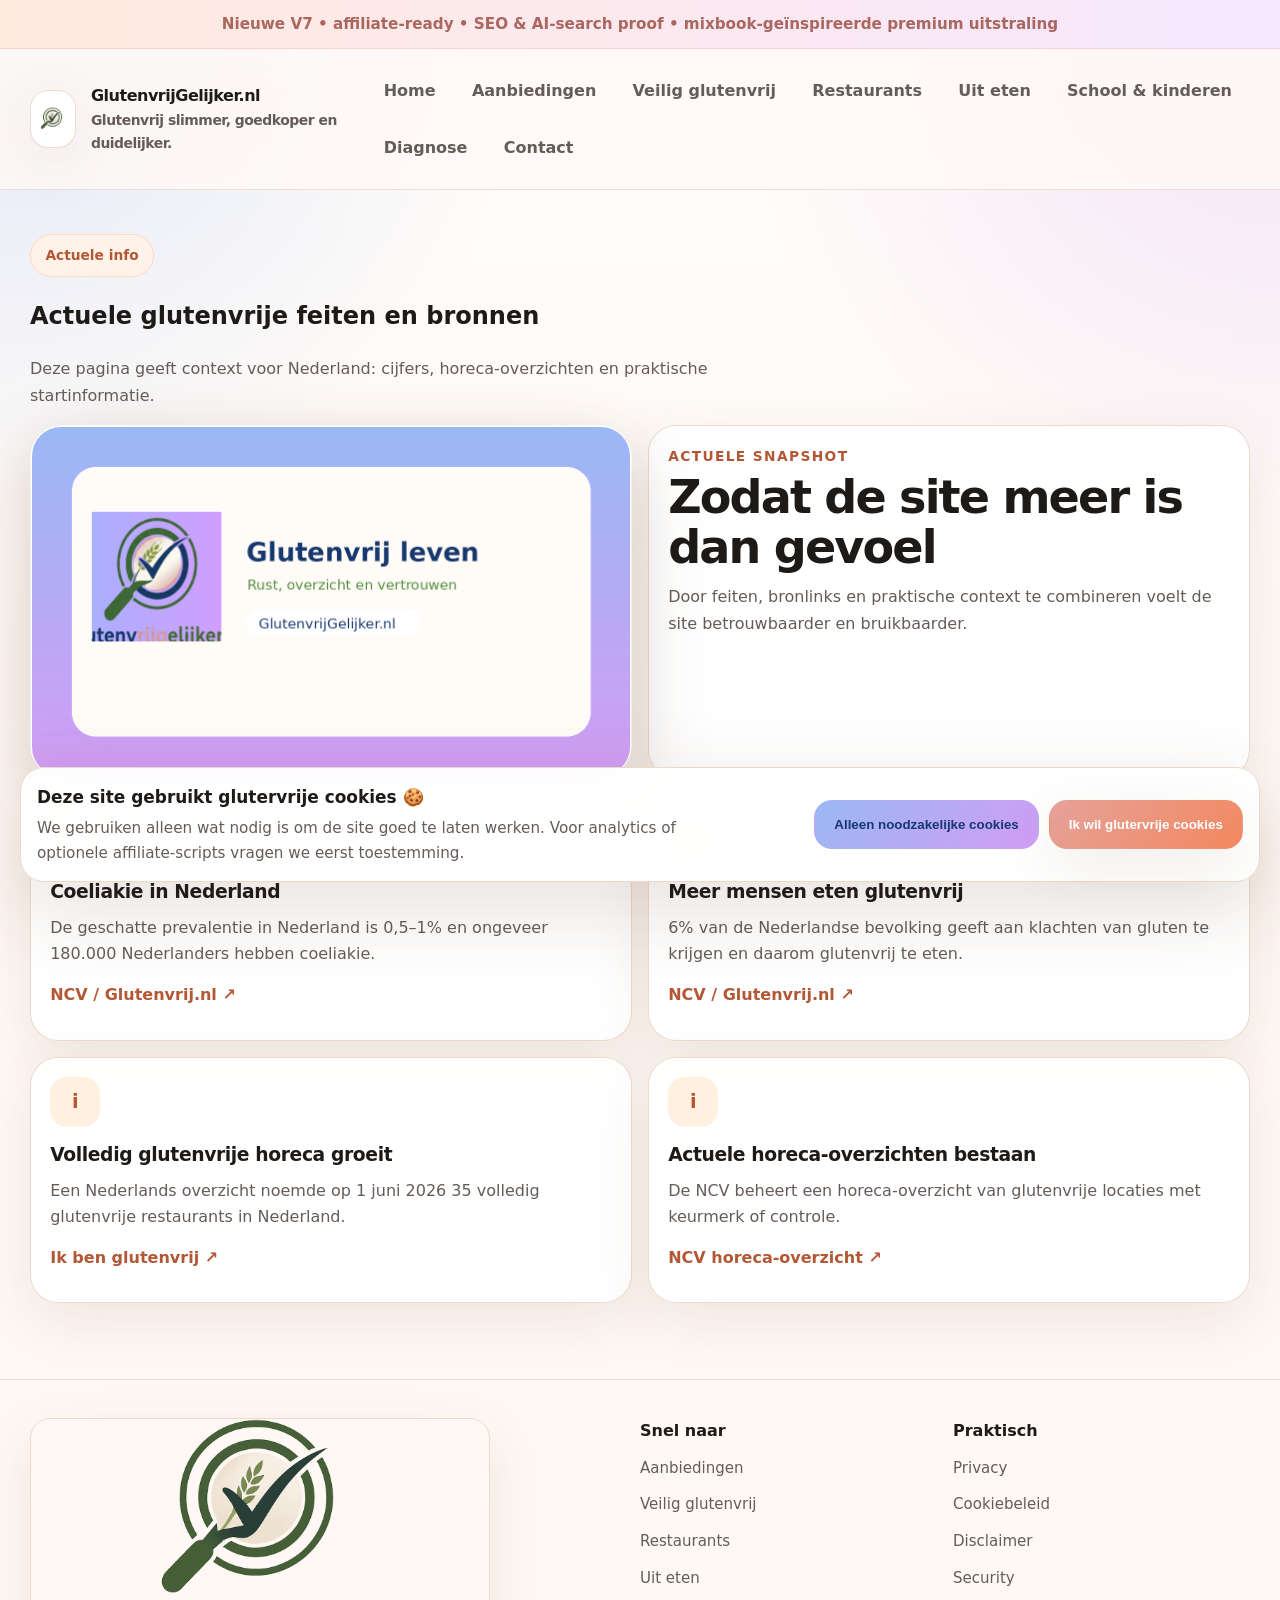
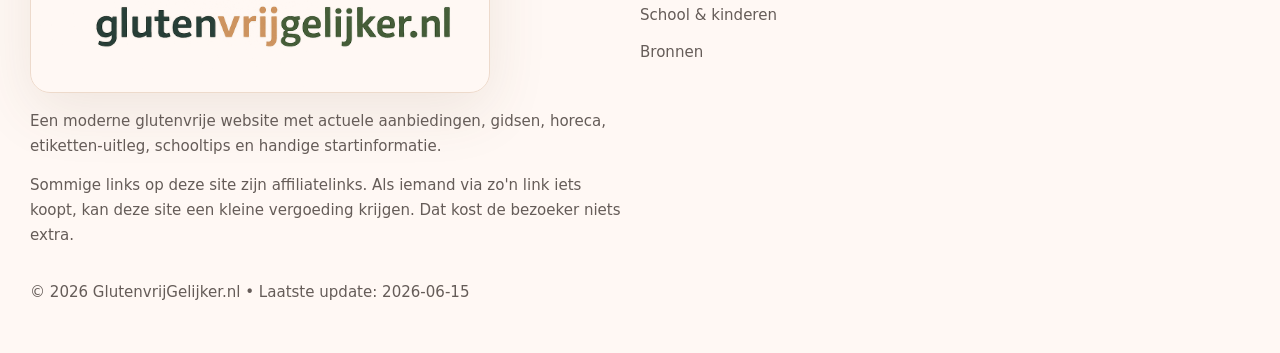
<file: actueel.html>
<!doctype html>
<html lang="nl">
<head>
<meta charset="utf-8">
<meta name="viewport" content="width=device-width, initial-scale=1">
<meta name="theme-color" content="#e5a29a">
<meta name="description" content="Nederlandse feiten, cijfers en nuttige context over coeliakie, glutenvrij eten en horeca.">
<meta name="robots" content="index,follow,max-image-preview:large,max-snippet:-1,max-video-preview:-1">
<meta name="author" content="GlutenvrijGelijker.nl">
<link rel="canonical" href="https://glutenvrijgelijker.nl/actueel.html">
<link rel="alternate" hreflang="nl-NL" href="https://glutenvrijgelijker.nl/actueel.html">
<link rel="alternate" hreflang="x-default" href="https://glutenvrijgelijker.nl/actueel.html">
<meta property="og:type" content="website">
<meta property="og:locale" content="nl_NL">
<meta property="og:site_name" content="GlutenvrijGelijker.nl">
<meta property="og:title" content="Actuele glutenvrije feiten | GlutenvrijGelijker.nl">
<meta property="og:description" content="Nederlandse feiten, cijfers en nuttige context over coeliakie, glutenvrij eten en horeca.">
<meta property="og:url" content="https://glutenvrijgelijker.nl/actueel.html">
<meta property="og:image" content="https://glutenvrijgelijker.nl/assets/img/og-image.png">
<meta name="twitter:card" content="summary_large_image">
<meta name="twitter:title" content="Actuele glutenvrije feiten | GlutenvrijGelijker.nl">
<meta name="twitter:description" content="Nederlandse feiten, cijfers en nuttige context over coeliakie, glutenvrij eten en horeca.">
<meta name="twitter:image" content="https://glutenvrijgelijker.nl/assets/img/og-image.png">
<meta http-equiv="Content-Security-Policy" content="default-src 'self' data: https:; img-src 'self' data: https:; style-src 'self' 'unsafe-inline'; script-src 'self'; connect-src 'self'; frame-ancestors 'none'; base-uri 'self'; form-action 'self'; upgrade-insecure-requests">
<meta http-equiv="Referrer-Policy" content="strict-origin-when-cross-origin">
<meta http-equiv="X-Content-Type-Options" content="nosniff">
<meta http-equiv="Permissions-Policy" content="geolocation=(), microphone=(), camera=(), payment=()">
<link rel="icon" href="assets/img/favicon.png" type="image/png">
<link rel="stylesheet" href="assets/css/styles.css">
<script type="application/ld+json">{"@context": "https://schema.org", "@type": "Organization", "name": "GlutenvrijGelijker.nl", "url": "https://glutenvrijgelijker.nl", "logo": "https://glutenvrijgelijker.nl/assets/img/logo-full.png", "email": "info@glutenvrijgelijker.nl"}</script><script type="application/ld+json">{"@context": "https://schema.org", "@type": "WebSite", "name": "GlutenvrijGelijker.nl", "url": "https://glutenvrijgelijker.nl", "publisher": {"@type": "Organization", "name": "GlutenvrijGelijker.nl"}}</script><script type="application/ld+json">{"@context": "https://schema.org", "@type": "BreadcrumbList", "itemListElement": [{"@type": "ListItem", "position": 1, "name": "GlutenvrijGelijker.nl", "item": "https://glutenvrijgelijker.nl/"}, {"@type": "ListItem", "position": 2, "name": "Actuele glutenvrije feiten", "item": "https://glutenvrijgelijker.nl/actueel.html"}]}</script>
<title>Actuele glutenvrije feiten | GlutenvrijGelijker.nl</title>
</head>
<body>
<a href="#maincontent" class="skip-link">Direct naar inhoud</a>
<div class="topbar"><div class="container">Nieuwe V7 • affiliate-ready • SEO & AI-search proof • mixbook-geïnspireerde premium uitstraling</div></div>
<header class="header">
  <div class="container nav">
    <a href="index.html" class="brand" aria-label="Ga naar home van GlutenvrijGelijker.nl">
      <span class="logo-mark"><img src="assets/img/logo-mark.png" alt="Logo van GlutenvrijGelijker.nl"></span>
      <span>GlutenvrijGelijker.nl<small>Glutenvrij slimmer, goedkoper en duidelijker.</small></span>
    </a>
    <nav class="navlinks" aria-label="Hoofdmenu">
      <a data-nav href="index.html">Home</a>
      <a data-nav href="aanbiedingen.html">Aanbiedingen</a>
      <a data-nav href="veilig-glutenvrij.html">Veilig glutenvrij</a>
      <a data-nav href="restaurants.html">Restaurants</a>
      <a data-nav href="uit-eten.html">Uit eten</a>
      <a data-nav href="school-kinderen.html">School & kinderen</a>
      <a data-nav href="diagnose.html">Diagnose</a>
      <a data-nav href="contact.html">Contact</a>
    </nav>
  </div>
</header>
<main id="maincontent"><section class="section"><div class="container"><div class="badge">Actuele info</div><h1>Actuele glutenvrije feiten en bronnen</h1><p class="lead">Deze pagina geeft context voor Nederland: cijfers, horeca-overzichten en praktische startinformatie.</p><div class="grid-2" style="margin-top:1rem"><div class="panel mixbook-visual"><img src="assets/img/hero-glutenvrij.png" alt="Actuele glutenvrije feiten themabeeld"></div><div class="card card-pad"><div class="kicker">Actuele snapshot</div><h2 style="margin-top:.35rem">Zodat de site meer is dan gevoel</h2><p>Door feiten, bronlinks en praktische context te combineren voelt de site betrouwbaarder en bruikbaarder.</p></div></div><div class="grid-2" style="margin-top:1rem"><article class="card card-pad"><div class="icon">i</div><h3>Coeliakie in Nederland</h3><p>De geschatte prevalentie in Nederland is 0,5–1% en ongeveer 180.000 Nederlanders hebben coeliakie.</p><p style="margin-top:.9rem"><a class="card-link" href="https://www.glutenvrij.nl/professionals/arts/feiten-cijfers" target="_blank" rel="noopener noreferrer">NCV / Glutenvrij.nl ↗</a></p></article><article class="card card-pad"><div class="icon">i</div><h3>Meer mensen eten glutenvrij</h3><p>6% van de Nederlandse bevolking geeft aan klachten van gluten te krijgen en daarom glutenvrij te eten.</p><p style="margin-top:.9rem"><a class="card-link" href="https://www.glutenvrij.nl/professionals/arts/feiten-cijfers" target="_blank" rel="noopener noreferrer">NCV / Glutenvrij.nl ↗</a></p></article><article class="card card-pad"><div class="icon">i</div><h3>Volledig glutenvrije horeca groeit</h3><p>Een Nederlands overzicht noemde op 1 juni 2026 35 volledig glutenvrije restaurants in Nederland.</p><p style="margin-top:.9rem"><a class="card-link" href="https://ikbenglutenvrij.nl/volledig-glutenvrije-restaurants/" target="_blank" rel="noopener noreferrer">Ik ben glutenvrij ↗</a></p></article><article class="card card-pad"><div class="icon">i</div><h3>Actuele horeca-overzichten bestaan</h3><p>De NCV beheert een horeca-overzicht van glutenvrije locaties met keurmerk of controle.</p><p style="margin-top:.9rem"><a class="card-link" href="https://www.glutenvrij.nl/overzicht-glutenvrije-restaurants" target="_blank" rel="noopener noreferrer">NCV horeca-overzicht ↗</a></p></article></div></div></section></main>
<div id="cookieBanner" class="cookie-banner" role="dialog" aria-live="polite" aria-label="Cookie toestemming">
  <div class="cookie-grid">
    <div>
      <div class="cookie-title">Deze site gebruikt glutervrije cookies 🍪</div>
      <div class="cookie-text">We gebruiken alleen wat nodig is om de site goed te laten werken. Voor analytics of optionele affiliate-scripts vragen we eerst toestemming.</div>
    </div>
    <div class="cookie-actions">
      <button id="cookieEssential" class="btn btn-secondary" type="button">Alleen noodzakelijke cookies</button>
      <button id="cookieAccept" class="btn btn-primary" type="button">Ik wil glutervrije cookies</button>
    </div>
  </div>
</div>
<footer class="footer">
  <div class="container footer-grid">
    <div>
      <div class="logo-full"><img src="assets/img/logo-full.png" alt="Volledig logo van GlutenvrijGelijker.nl"></div>
      <p class="small" style="margin-top:1rem">Een moderne glutenvrije website met actuele aanbiedingen, gidsen, horeca, etiketten-uitleg, schooltips en handige startinformatie.</p>
      <p class="small">Sommige links op deze site zijn affiliatelinks. Als iemand via zo'n link iets koopt, kan deze site een kleine vergoeding krijgen. Dat kost de bezoeker niets extra.</p>
    </div>
    <div>
      <h4>Snel naar</h4>
      <ul class="list small">
        <li><a href="aanbiedingen.html">Aanbiedingen</a></li>
        <li><a href="veilig-glutenvrij.html">Veilig glutenvrij</a></li>
        <li><a href="restaurants.html">Restaurants</a></li>
        <li><a href="uit-eten.html">Uit eten</a></li>
        <li><a href="school-kinderen.html">School & kinderen</a></li>
        <li><a href="bronnen.html">Bronnen</a></li>
      </ul>
    </div>
    <div>
      <h4>Praktisch</h4>
      <ul class="list small">
        <li><a href="privacy.html">Privacy</a></li>
        <li><a href="cookiebeleid.html">Cookiebeleid</a></li>
        <li><a href="disclaimer.html">Disclaimer</a></li>
        <li><a href="security.html">Security</a></li>
      </ul>
    </div>
  </div>
  <div class="container" style="margin-top:1rem"><small class="small">© <span id="year"></span> GlutenvrijGelijker.nl • Laatste update: 2026-06-15</small></div>
</footer>
<script src="assets/js/affiliate-links.js"></script>
<script src="assets/js/app.js"></script>
</body>
</html>
</file>
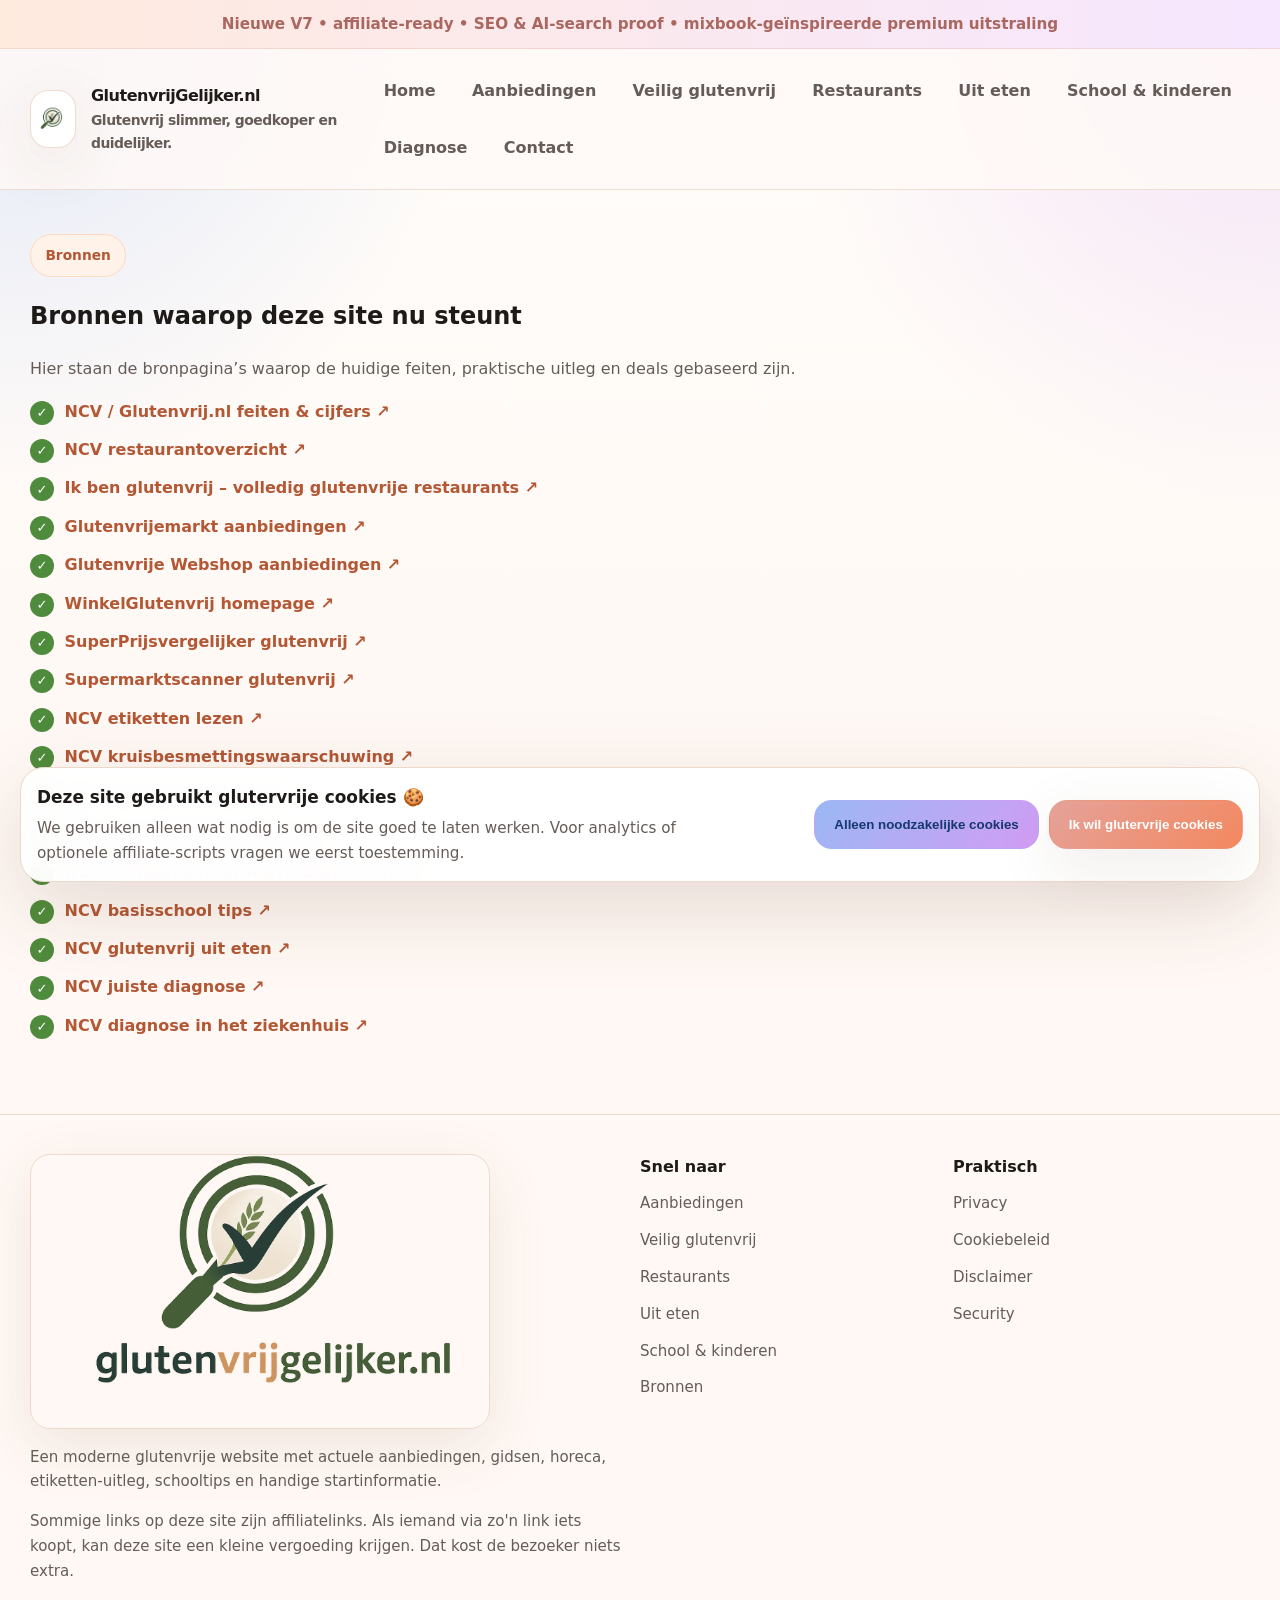
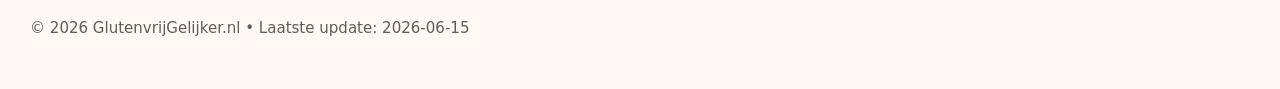
<file: bronnen.html>
<!doctype html>
<html lang="nl">
<head>
<meta charset="utf-8">
<meta name="viewport" content="width=device-width, initial-scale=1">
<meta name="theme-color" content="#e5a29a">
<meta name="description" content="Bronoverzicht van de pagina’s en websites waarop de huidige inhoud van GlutenvrijGelijker.nl gebaseerd is.">
<meta name="robots" content="index,follow,max-image-preview:large,max-snippet:-1,max-video-preview:-1">
<meta name="author" content="GlutenvrijGelijker.nl">
<link rel="canonical" href="https://glutenvrijgelijker.nl/bronnen.html">
<link rel="alternate" hreflang="nl-NL" href="https://glutenvrijgelijker.nl/bronnen.html">
<link rel="alternate" hreflang="x-default" href="https://glutenvrijgelijker.nl/bronnen.html">
<meta property="og:type" content="website">
<meta property="og:locale" content="nl_NL">
<meta property="og:site_name" content="GlutenvrijGelijker.nl">
<meta property="og:title" content="Bronnen | GlutenvrijGelijker.nl">
<meta property="og:description" content="Bronoverzicht van de pagina’s en websites waarop de huidige inhoud van GlutenvrijGelijker.nl gebaseerd is.">
<meta property="og:url" content="https://glutenvrijgelijker.nl/bronnen.html">
<meta property="og:image" content="https://glutenvrijgelijker.nl/assets/img/og-image.png">
<meta name="twitter:card" content="summary_large_image">
<meta name="twitter:title" content="Bronnen | GlutenvrijGelijker.nl">
<meta name="twitter:description" content="Bronoverzicht van de pagina’s en websites waarop de huidige inhoud van GlutenvrijGelijker.nl gebaseerd is.">
<meta name="twitter:image" content="https://glutenvrijgelijker.nl/assets/img/og-image.png">
<meta http-equiv="Content-Security-Policy" content="default-src 'self' data: https:; img-src 'self' data: https:; style-src 'self' 'unsafe-inline'; script-src 'self'; connect-src 'self'; frame-ancestors 'none'; base-uri 'self'; form-action 'self'; upgrade-insecure-requests">
<meta http-equiv="Referrer-Policy" content="strict-origin-when-cross-origin">
<meta http-equiv="X-Content-Type-Options" content="nosniff">
<meta http-equiv="Permissions-Policy" content="geolocation=(), microphone=(), camera=(), payment=()">
<link rel="icon" href="assets/img/favicon.png" type="image/png">
<link rel="stylesheet" href="assets/css/styles.css">
<script type="application/ld+json">{"@context": "https://schema.org", "@type": "Organization", "name": "GlutenvrijGelijker.nl", "url": "https://glutenvrijgelijker.nl", "logo": "https://glutenvrijgelijker.nl/assets/img/logo-full.png", "email": "info@glutenvrijgelijker.nl"}</script><script type="application/ld+json">{"@context": "https://schema.org", "@type": "WebSite", "name": "GlutenvrijGelijker.nl", "url": "https://glutenvrijgelijker.nl", "publisher": {"@type": "Organization", "name": "GlutenvrijGelijker.nl"}}</script><script type="application/ld+json">{"@context": "https://schema.org", "@type": "BreadcrumbList", "itemListElement": [{"@type": "ListItem", "position": 1, "name": "GlutenvrijGelijker.nl", "item": "https://glutenvrijgelijker.nl/"}, {"@type": "ListItem", "position": 2, "name": "Bronnen", "item": "https://glutenvrijgelijker.nl/bronnen.html"}]}</script>
<title>Bronnen | GlutenvrijGelijker.nl</title>
</head>
<body>
<a href="#maincontent" class="skip-link">Direct naar inhoud</a>
<div class="topbar"><div class="container">Nieuwe V7 • affiliate-ready • SEO & AI-search proof • mixbook-geïnspireerde premium uitstraling</div></div>
<header class="header">
  <div class="container nav">
    <a href="index.html" class="brand" aria-label="Ga naar home van GlutenvrijGelijker.nl">
      <span class="logo-mark"><img src="assets/img/logo-mark.png" alt="Logo van GlutenvrijGelijker.nl"></span>
      <span>GlutenvrijGelijker.nl<small>Glutenvrij slimmer, goedkoper en duidelijker.</small></span>
    </a>
    <nav class="navlinks" aria-label="Hoofdmenu">
      <a data-nav href="index.html">Home</a>
      <a data-nav href="aanbiedingen.html">Aanbiedingen</a>
      <a data-nav href="veilig-glutenvrij.html">Veilig glutenvrij</a>
      <a data-nav href="restaurants.html">Restaurants</a>
      <a data-nav href="uit-eten.html">Uit eten</a>
      <a data-nav href="school-kinderen.html">School & kinderen</a>
      <a data-nav href="diagnose.html">Diagnose</a>
      <a data-nav href="contact.html">Contact</a>
    </nav>
  </div>
</header>
<main id="maincontent"><section class="section"><div class="container"><div class="badge">Bronnen</div><h1>Bronnen waarop deze site nu steunt</h1><p class="lead">Hier staan de bronpagina’s waarop de huidige feiten, praktische uitleg en deals gebaseerd zijn.</p><ul class="list" style="margin-top:1rem"><li><span class="ok">✓</span><a class="card-link" href="https://www.glutenvrij.nl/professionals/arts/feiten-cijfers" target="_blank" rel="noopener noreferrer">NCV / Glutenvrij.nl feiten & cijfers ↗</a></li><li><span class="ok">✓</span><a class="card-link" href="https://www.glutenvrij.nl/overzicht-glutenvrije-restaurants" target="_blank" rel="noopener noreferrer">NCV restaurantoverzicht ↗</a></li><li><span class="ok">✓</span><a class="card-link" href="https://ikbenglutenvrij.nl/volledig-glutenvrije-restaurants/" target="_blank" rel="noopener noreferrer">Ik ben glutenvrij – volledig glutenvrije restaurants ↗</a></li><li><span class="ok">✓</span><a class="card-link" href="https://www.glutenvrijemarkt.com/aanbiedingen/" target="_blank" rel="noopener noreferrer">Glutenvrijemarkt aanbiedingen ↗</a></li><li><span class="ok">✓</span><a class="card-link" href="https://www.glutenvrijewebshop.nl/glutenvrije-aanbiedingen/allergie-informatie/glutenvrij/toon/all.html" target="_blank" rel="noopener noreferrer">Glutenvrije Webshop aanbiedingen ↗</a></li><li><span class="ok">✓</span><a class="card-link" href="https://www.winkelglutenvrij.nl/" target="_blank" rel="noopener noreferrer">WinkelGlutenvrij homepage ↗</a></li><li><span class="ok">✓</span><a class="card-link" href="https://www.superprijsvergelijker.nl/prijzen-en-aanbiedingen/glutenvrij" target="_blank" rel="noopener noreferrer">SuperPrijsvergelijker glutenvrij ↗</a></li><li><span class="ok">✓</span><a class="card-link" href="https://www.supermarktscanner.nl/product-vergelijken/glutenvrij" target="_blank" rel="noopener noreferrer">Supermarktscanner glutenvrij ↗</a></li><li><span class="ok">✓</span><a class="card-link" href="https://www.glutenvrij.nl/eten-drinken/boodschappen-doen/etiketten-lezen" target="_blank" rel="noopener noreferrer">NCV etiketten lezen ↗</a></li><li><span class="ok">✓</span><a class="card-link" href="https://www.glutenvrij.nl/kruisbesmettingswaarschuwing" target="_blank" rel="noopener noreferrer">NCV kruisbesmettingswaarschuwing ↗</a></li><li><span class="ok">✓</span><a class="card-link" href="https://www.glutenvrij.nl/glutenvrij-dieet/gezond-glutenvrij/wat-wel-en-wat-niet" target="_blank" rel="noopener noreferrer">NCV wat wel en wat niet ↗</a></li><li><span class="ok">✓</span><a class="card-link" href="https://www.glutenvrij.nl/eten-drinken/producten/veilig-glutenvrij/wat-is-het-crossed-grain-keurmerk" target="_blank" rel="noopener noreferrer">NCV Crossed Grain keurmerk ↗</a></li><li><span class="ok">✓</span><a class="card-link" href="https://www.glutenvrij.nl/l/library/download/urn:uuid:52cd3771-9809-40b9-b4b7-b818d29104e2/richtlijn+glutenvrij+dieet+kdv+en+school.pdf" target="_blank" rel="noopener noreferrer">NCV richtlijn kinderdagverblijf & school ↗</a></li><li><span class="ok">✓</span><a class="card-link" href="https://www.glutenvrij.nl/buiten-de-deur/school%2C-dagverblijf-en-kinderactiviteiten/kinderdagverblijf/bso" target="_blank" rel="noopener noreferrer">NCV basisschool tips ↗</a></li><li><span class="ok">✓</span><a class="card-link" href="https://www.glutenvrij.nl/buiten-de-deur/uit-eten/glutenvrij-uit-eten" target="_blank" rel="noopener noreferrer">NCV glutenvrij uit eten ↗</a></li><li><span class="ok">✓</span><a class="card-link" href="https://www.glutenvrij.nl/de-juiste-diagnose" target="_blank" rel="noopener noreferrer">NCV juiste diagnose ↗</a></li><li><span class="ok">✓</span><a class="card-link" href="https://www.glutenvrij.nl/ziek-van-gluten/diagnose/procedure/diagnose-in-het-ziekenhuis" target="_blank" rel="noopener noreferrer">NCV diagnose in het ziekenhuis ↗</a></li></ul></div></section></main>
<div id="cookieBanner" class="cookie-banner" role="dialog" aria-live="polite" aria-label="Cookie toestemming">
  <div class="cookie-grid">
    <div>
      <div class="cookie-title">Deze site gebruikt glutervrije cookies 🍪</div>
      <div class="cookie-text">We gebruiken alleen wat nodig is om de site goed te laten werken. Voor analytics of optionele affiliate-scripts vragen we eerst toestemming.</div>
    </div>
    <div class="cookie-actions">
      <button id="cookieEssential" class="btn btn-secondary" type="button">Alleen noodzakelijke cookies</button>
      <button id="cookieAccept" class="btn btn-primary" type="button">Ik wil glutervrije cookies</button>
    </div>
  </div>
</div>
<footer class="footer">
  <div class="container footer-grid">
    <div>
      <div class="logo-full"><img src="assets/img/logo-full.png" alt="Volledig logo van GlutenvrijGelijker.nl"></div>
      <p class="small" style="margin-top:1rem">Een moderne glutenvrije website met actuele aanbiedingen, gidsen, horeca, etiketten-uitleg, schooltips en handige startinformatie.</p>
      <p class="small">Sommige links op deze site zijn affiliatelinks. Als iemand via zo'n link iets koopt, kan deze site een kleine vergoeding krijgen. Dat kost de bezoeker niets extra.</p>
    </div>
    <div>
      <h4>Snel naar</h4>
      <ul class="list small">
        <li><a href="aanbiedingen.html">Aanbiedingen</a></li>
        <li><a href="veilig-glutenvrij.html">Veilig glutenvrij</a></li>
        <li><a href="restaurants.html">Restaurants</a></li>
        <li><a href="uit-eten.html">Uit eten</a></li>
        <li><a href="school-kinderen.html">School & kinderen</a></li>
        <li><a href="bronnen.html">Bronnen</a></li>
      </ul>
    </div>
    <div>
      <h4>Praktisch</h4>
      <ul class="list small">
        <li><a href="privacy.html">Privacy</a></li>
        <li><a href="cookiebeleid.html">Cookiebeleid</a></li>
        <li><a href="disclaimer.html">Disclaimer</a></li>
        <li><a href="security.html">Security</a></li>
      </ul>
    </div>
  </div>
  <div class="container" style="margin-top:1rem"><small class="small">© <span id="year"></span> GlutenvrijGelijker.nl • Laatste update: 2026-06-15</small></div>
</footer>
<script src="assets/js/affiliate-links.js"></script>
<script src="assets/js/app.js"></script>
</body>
</html>
</file>
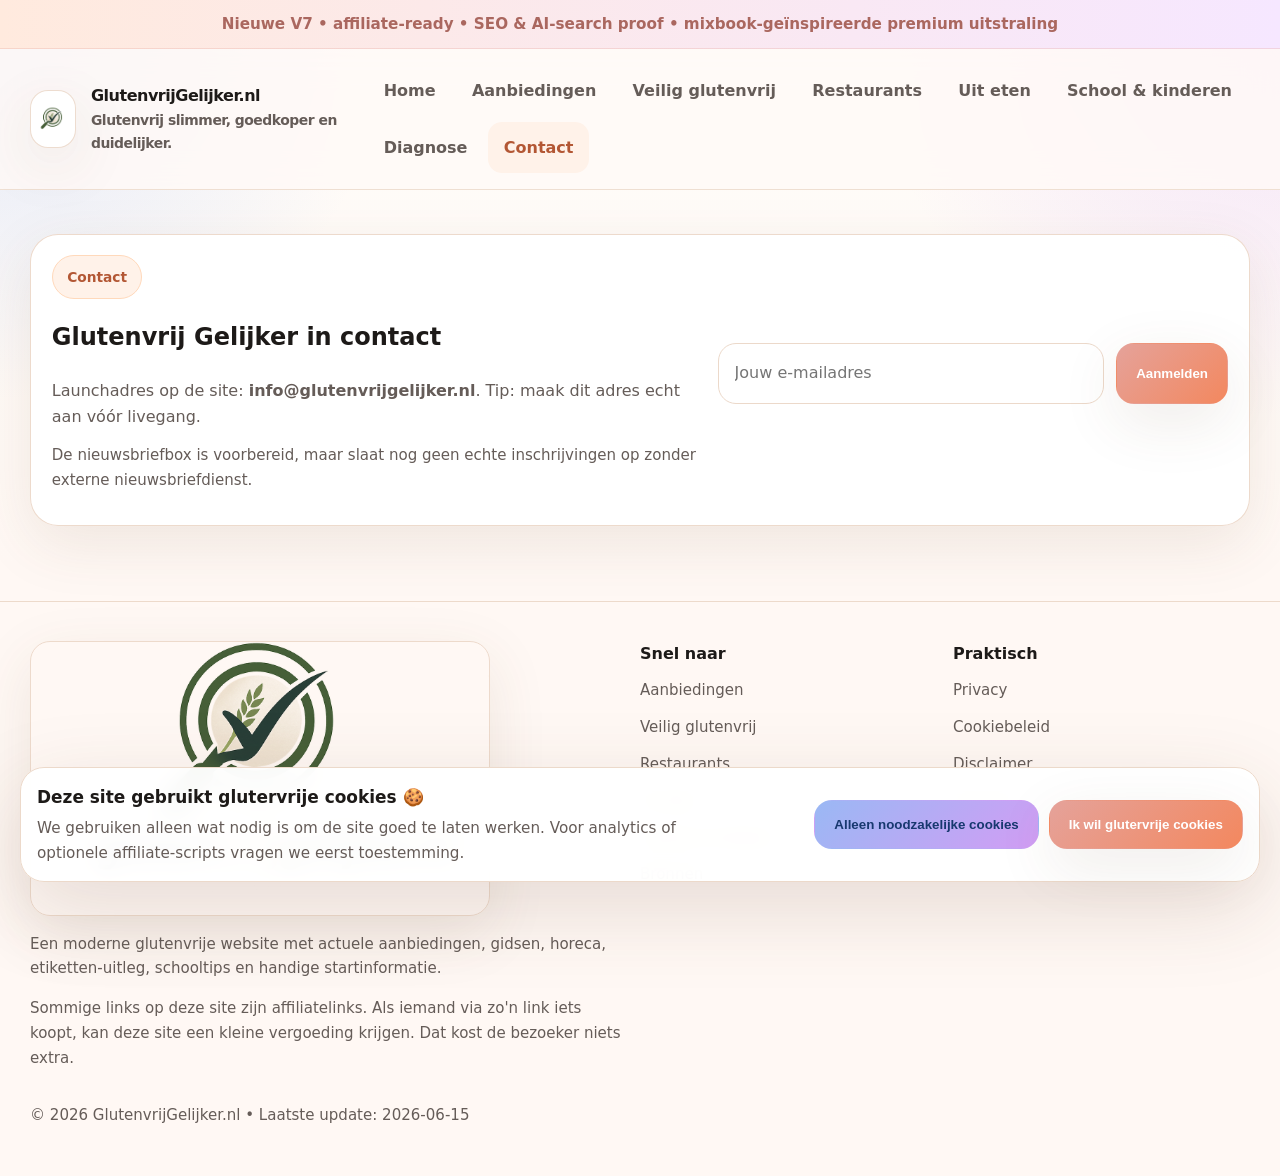
<file: contact.html>
<!doctype html>
<html lang="nl">
<head>
<meta charset="utf-8">
<meta name="viewport" content="width=device-width, initial-scale=1">
<meta name="theme-color" content="#e5a29a">
<meta name="description" content="Contactpagina en nieuwsbriefvoorbereiding van GlutenvrijGelijker.nl.">
<meta name="robots" content="index,follow,max-image-preview:large,max-snippet:-1,max-video-preview:-1">
<meta name="author" content="GlutenvrijGelijker.nl">
<link rel="canonical" href="https://glutenvrijgelijker.nl/contact.html">
<link rel="alternate" hreflang="nl-NL" href="https://glutenvrijgelijker.nl/contact.html">
<link rel="alternate" hreflang="x-default" href="https://glutenvrijgelijker.nl/contact.html">
<meta property="og:type" content="website">
<meta property="og:locale" content="nl_NL">
<meta property="og:site_name" content="GlutenvrijGelijker.nl">
<meta property="og:title" content="Contact | GlutenvrijGelijker.nl">
<meta property="og:description" content="Contactpagina en nieuwsbriefvoorbereiding van GlutenvrijGelijker.nl.">
<meta property="og:url" content="https://glutenvrijgelijker.nl/contact.html">
<meta property="og:image" content="https://glutenvrijgelijker.nl/assets/img/og-image.png">
<meta name="twitter:card" content="summary_large_image">
<meta name="twitter:title" content="Contact | GlutenvrijGelijker.nl">
<meta name="twitter:description" content="Contactpagina en nieuwsbriefvoorbereiding van GlutenvrijGelijker.nl.">
<meta name="twitter:image" content="https://glutenvrijgelijker.nl/assets/img/og-image.png">
<meta http-equiv="Content-Security-Policy" content="default-src 'self' data: https:; img-src 'self' data: https:; style-src 'self' 'unsafe-inline'; script-src 'self'; connect-src 'self'; frame-ancestors 'none'; base-uri 'self'; form-action 'self'; upgrade-insecure-requests">
<meta http-equiv="Referrer-Policy" content="strict-origin-when-cross-origin">
<meta http-equiv="X-Content-Type-Options" content="nosniff">
<meta http-equiv="Permissions-Policy" content="geolocation=(), microphone=(), camera=(), payment=()">
<link rel="icon" href="assets/img/favicon.png" type="image/png">
<link rel="stylesheet" href="assets/css/styles.css">
<script type="application/ld+json">{"@context": "https://schema.org", "@type": "Organization", "name": "GlutenvrijGelijker.nl", "url": "https://glutenvrijgelijker.nl", "logo": "https://glutenvrijgelijker.nl/assets/img/logo-full.png", "email": "info@glutenvrijgelijker.nl"}</script><script type="application/ld+json">{"@context": "https://schema.org", "@type": "WebSite", "name": "GlutenvrijGelijker.nl", "url": "https://glutenvrijgelijker.nl", "publisher": {"@type": "Organization", "name": "GlutenvrijGelijker.nl"}}</script><script type="application/ld+json">{"@context": "https://schema.org", "@type": "BreadcrumbList", "itemListElement": [{"@type": "ListItem", "position": 1, "name": "GlutenvrijGelijker.nl", "item": "https://glutenvrijgelijker.nl/"}, {"@type": "ListItem", "position": 2, "name": "Contact", "item": "https://glutenvrijgelijker.nl/contact.html"}]}</script>
<title>Contact | GlutenvrijGelijker.nl</title>
</head>
<body>
<a href="#maincontent" class="skip-link">Direct naar inhoud</a>
<div class="topbar"><div class="container">Nieuwe V7 • affiliate-ready • SEO & AI-search proof • mixbook-geïnspireerde premium uitstraling</div></div>
<header class="header">
  <div class="container nav">
    <a href="index.html" class="brand" aria-label="Ga naar home van GlutenvrijGelijker.nl">
      <span class="logo-mark"><img src="assets/img/logo-mark.png" alt="Logo van GlutenvrijGelijker.nl"></span>
      <span>GlutenvrijGelijker.nl<small>Glutenvrij slimmer, goedkoper en duidelijker.</small></span>
    </a>
    <nav class="navlinks" aria-label="Hoofdmenu">
      <a data-nav href="index.html">Home</a>
      <a data-nav href="aanbiedingen.html">Aanbiedingen</a>
      <a data-nav href="veilig-glutenvrij.html">Veilig glutenvrij</a>
      <a data-nav href="restaurants.html">Restaurants</a>
      <a data-nav href="uit-eten.html">Uit eten</a>
      <a data-nav href="school-kinderen.html">School & kinderen</a>
      <a data-nav href="diagnose.html">Diagnose</a>
      <a data-nav href="contact.html">Contact</a>
    </nav>
  </div>
</header>
<main id="maincontent"><section class="section"><div class="container card newsletter"><div><div class="badge">Contact</div><h1>Glutenvrij Gelijker in contact</h1><p class="lead">Launchadres op de site: <strong>info@glutenvrijgelijker.nl</strong>. Tip: maak dit adres echt aan vóór livegang.</p><p class="small">De nieuwsbriefbox is voorbereid, maar slaat nog geen echte inschrijvingen op zonder externe nieuwsbriefdienst.</p></div><div><form id="newsletterForm" class="form-inline"><input type="email" placeholder="Jouw e-mailadres" required><button class="btn btn-primary" type="submit">Aanmelden</button></form><div id="newsletterMessage" class="notice"></div></div></div></section></main>
<div id="cookieBanner" class="cookie-banner" role="dialog" aria-live="polite" aria-label="Cookie toestemming">
  <div class="cookie-grid">
    <div>
      <div class="cookie-title">Deze site gebruikt glutervrije cookies 🍪</div>
      <div class="cookie-text">We gebruiken alleen wat nodig is om de site goed te laten werken. Voor analytics of optionele affiliate-scripts vragen we eerst toestemming.</div>
    </div>
    <div class="cookie-actions">
      <button id="cookieEssential" class="btn btn-secondary" type="button">Alleen noodzakelijke cookies</button>
      <button id="cookieAccept" class="btn btn-primary" type="button">Ik wil glutervrije cookies</button>
    </div>
  </div>
</div>
<footer class="footer">
  <div class="container footer-grid">
    <div>
      <div class="logo-full"><img src="assets/img/logo-full.png" alt="Volledig logo van GlutenvrijGelijker.nl"></div>
      <p class="small" style="margin-top:1rem">Een moderne glutenvrije website met actuele aanbiedingen, gidsen, horeca, etiketten-uitleg, schooltips en handige startinformatie.</p>
      <p class="small">Sommige links op deze site zijn affiliatelinks. Als iemand via zo'n link iets koopt, kan deze site een kleine vergoeding krijgen. Dat kost de bezoeker niets extra.</p>
    </div>
    <div>
      <h4>Snel naar</h4>
      <ul class="list small">
        <li><a href="aanbiedingen.html">Aanbiedingen</a></li>
        <li><a href="veilig-glutenvrij.html">Veilig glutenvrij</a></li>
        <li><a href="restaurants.html">Restaurants</a></li>
        <li><a href="uit-eten.html">Uit eten</a></li>
        <li><a href="school-kinderen.html">School & kinderen</a></li>
        <li><a href="bronnen.html">Bronnen</a></li>
      </ul>
    </div>
    <div>
      <h4>Praktisch</h4>
      <ul class="list small">
        <li><a href="privacy.html">Privacy</a></li>
        <li><a href="cookiebeleid.html">Cookiebeleid</a></li>
        <li><a href="disclaimer.html">Disclaimer</a></li>
        <li><a href="security.html">Security</a></li>
      </ul>
    </div>
  </div>
  <div class="container" style="margin-top:1rem"><small class="small">© <span id="year"></span> GlutenvrijGelijker.nl • Laatste update: 2026-06-15</small></div>
</footer>
<script src="assets/js/affiliate-links.js"></script>
<script src="assets/js/app.js"></script>
</body>
</html>
</file>
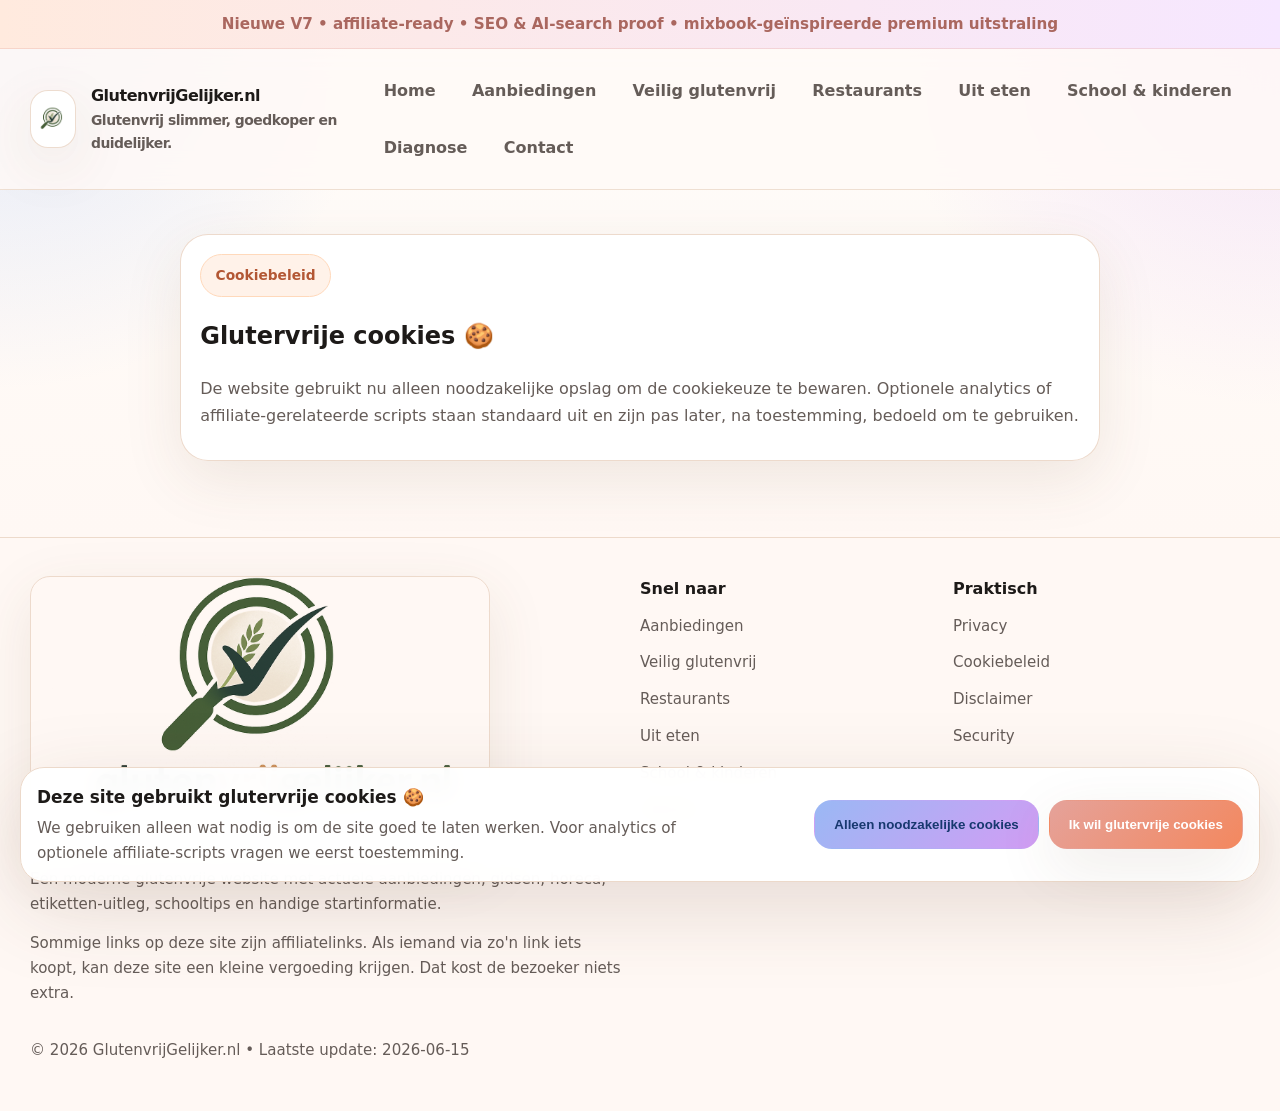
<file: cookiebeleid.html>
<!doctype html>
<html lang="nl">
<head>
<meta charset="utf-8">
<meta name="viewport" content="width=device-width, initial-scale=1">
<meta name="theme-color" content="#e5a29a">
<meta name="description" content="Cookiebeleid van GlutenvrijGelijker.nl.">
<meta name="robots" content="index,follow,max-image-preview:large,max-snippet:-1,max-video-preview:-1">
<meta name="author" content="GlutenvrijGelijker.nl">
<link rel="canonical" href="https://glutenvrijgelijker.nl/cookiebeleid.html">
<link rel="alternate" hreflang="nl-NL" href="https://glutenvrijgelijker.nl/cookiebeleid.html">
<link rel="alternate" hreflang="x-default" href="https://glutenvrijgelijker.nl/cookiebeleid.html">
<meta property="og:type" content="website">
<meta property="og:locale" content="nl_NL">
<meta property="og:site_name" content="GlutenvrijGelijker.nl">
<meta property="og:title" content="Cookiebeleid | GlutenvrijGelijker.nl">
<meta property="og:description" content="Cookiebeleid van GlutenvrijGelijker.nl.">
<meta property="og:url" content="https://glutenvrijgelijker.nl/cookiebeleid.html">
<meta property="og:image" content="https://glutenvrijgelijker.nl/assets/img/og-image.png">
<meta name="twitter:card" content="summary_large_image">
<meta name="twitter:title" content="Cookiebeleid | GlutenvrijGelijker.nl">
<meta name="twitter:description" content="Cookiebeleid van GlutenvrijGelijker.nl.">
<meta name="twitter:image" content="https://glutenvrijgelijker.nl/assets/img/og-image.png">
<meta http-equiv="Content-Security-Policy" content="default-src 'self' data: https:; img-src 'self' data: https:; style-src 'self' 'unsafe-inline'; script-src 'self'; connect-src 'self'; frame-ancestors 'none'; base-uri 'self'; form-action 'self'; upgrade-insecure-requests">
<meta http-equiv="Referrer-Policy" content="strict-origin-when-cross-origin">
<meta http-equiv="X-Content-Type-Options" content="nosniff">
<meta http-equiv="Permissions-Policy" content="geolocation=(), microphone=(), camera=(), payment=()">
<link rel="icon" href="assets/img/favicon.png" type="image/png">
<link rel="stylesheet" href="assets/css/styles.css">
<script type="application/ld+json">{"@context": "https://schema.org", "@type": "Organization", "name": "GlutenvrijGelijker.nl", "url": "https://glutenvrijgelijker.nl", "logo": "https://glutenvrijgelijker.nl/assets/img/logo-full.png", "email": "info@glutenvrijgelijker.nl"}</script><script type="application/ld+json">{"@context": "https://schema.org", "@type": "WebSite", "name": "GlutenvrijGelijker.nl", "url": "https://glutenvrijgelijker.nl", "publisher": {"@type": "Organization", "name": "GlutenvrijGelijker.nl"}}</script><script type="application/ld+json">{"@context": "https://schema.org", "@type": "BreadcrumbList", "itemListElement": [{"@type": "ListItem", "position": 1, "name": "GlutenvrijGelijker.nl", "item": "https://glutenvrijgelijker.nl/"}, {"@type": "ListItem", "position": 2, "name": "Cookiebeleid", "item": "https://glutenvrijgelijker.nl/cookiebeleid.html"}]}</script>
<title>Cookiebeleid | GlutenvrijGelijker.nl</title>
</head>
<body>
<a href="#maincontent" class="skip-link">Direct naar inhoud</a>
<div class="topbar"><div class="container">Nieuwe V7 • affiliate-ready • SEO & AI-search proof • mixbook-geïnspireerde premium uitstraling</div></div>
<header class="header">
  <div class="container nav">
    <a href="index.html" class="brand" aria-label="Ga naar home van GlutenvrijGelijker.nl">
      <span class="logo-mark"><img src="assets/img/logo-mark.png" alt="Logo van GlutenvrijGelijker.nl"></span>
      <span>GlutenvrijGelijker.nl<small>Glutenvrij slimmer, goedkoper en duidelijker.</small></span>
    </a>
    <nav class="navlinks" aria-label="Hoofdmenu">
      <a data-nav href="index.html">Home</a>
      <a data-nav href="aanbiedingen.html">Aanbiedingen</a>
      <a data-nav href="veilig-glutenvrij.html">Veilig glutenvrij</a>
      <a data-nav href="restaurants.html">Restaurants</a>
      <a data-nav href="uit-eten.html">Uit eten</a>
      <a data-nav href="school-kinderen.html">School & kinderen</a>
      <a data-nav href="diagnose.html">Diagnose</a>
      <a data-nav href="contact.html">Contact</a>
    </nav>
  </div>
</header>
<main id="maincontent"><section class="section"><div class="narrow card card-pad"><div class="badge">Cookiebeleid</div><h1>Glutervrije cookies 🍪</h1><p>De website gebruikt nu alleen noodzakelijke opslag om de cookiekeuze te bewaren. Optionele analytics of affiliate-gerelateerde scripts staan standaard uit en zijn pas later, na toestemming, bedoeld om te gebruiken.</p></div></section></main>
<div id="cookieBanner" class="cookie-banner" role="dialog" aria-live="polite" aria-label="Cookie toestemming">
  <div class="cookie-grid">
    <div>
      <div class="cookie-title">Deze site gebruikt glutervrije cookies 🍪</div>
      <div class="cookie-text">We gebruiken alleen wat nodig is om de site goed te laten werken. Voor analytics of optionele affiliate-scripts vragen we eerst toestemming.</div>
    </div>
    <div class="cookie-actions">
      <button id="cookieEssential" class="btn btn-secondary" type="button">Alleen noodzakelijke cookies</button>
      <button id="cookieAccept" class="btn btn-primary" type="button">Ik wil glutervrije cookies</button>
    </div>
  </div>
</div>
<footer class="footer">
  <div class="container footer-grid">
    <div>
      <div class="logo-full"><img src="assets/img/logo-full.png" alt="Volledig logo van GlutenvrijGelijker.nl"></div>
      <p class="small" style="margin-top:1rem">Een moderne glutenvrije website met actuele aanbiedingen, gidsen, horeca, etiketten-uitleg, schooltips en handige startinformatie.</p>
      <p class="small">Sommige links op deze site zijn affiliatelinks. Als iemand via zo'n link iets koopt, kan deze site een kleine vergoeding krijgen. Dat kost de bezoeker niets extra.</p>
    </div>
    <div>
      <h4>Snel naar</h4>
      <ul class="list small">
        <li><a href="aanbiedingen.html">Aanbiedingen</a></li>
        <li><a href="veilig-glutenvrij.html">Veilig glutenvrij</a></li>
        <li><a href="restaurants.html">Restaurants</a></li>
        <li><a href="uit-eten.html">Uit eten</a></li>
        <li><a href="school-kinderen.html">School & kinderen</a></li>
        <li><a href="bronnen.html">Bronnen</a></li>
      </ul>
    </div>
    <div>
      <h4>Praktisch</h4>
      <ul class="list small">
        <li><a href="privacy.html">Privacy</a></li>
        <li><a href="cookiebeleid.html">Cookiebeleid</a></li>
        <li><a href="disclaimer.html">Disclaimer</a></li>
        <li><a href="security.html">Security</a></li>
      </ul>
    </div>
  </div>
  <div class="container" style="margin-top:1rem"><small class="small">© <span id="year"></span> GlutenvrijGelijker.nl • Laatste update: 2026-06-15</small></div>
</footer>
<script src="assets/js/affiliate-links.js"></script>
<script src="assets/js/app.js"></script>
</body>
</html>
</file>
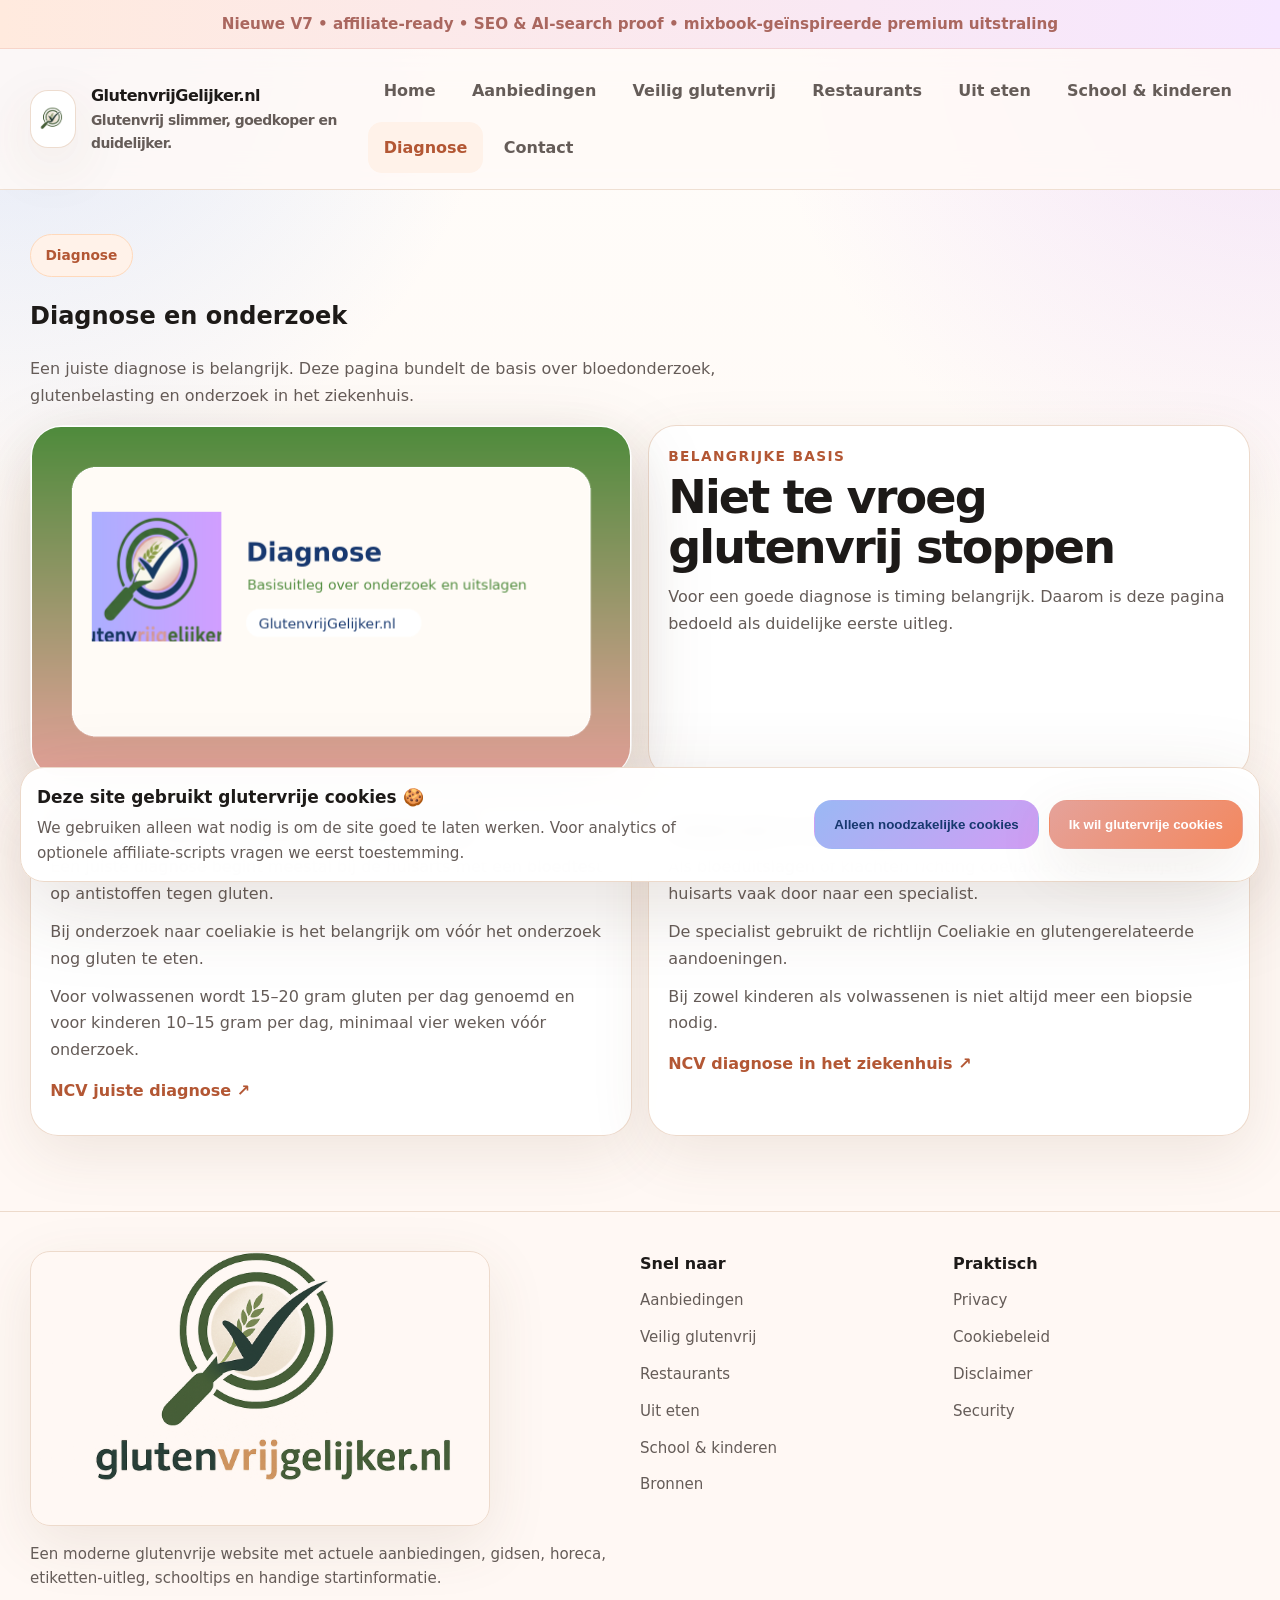
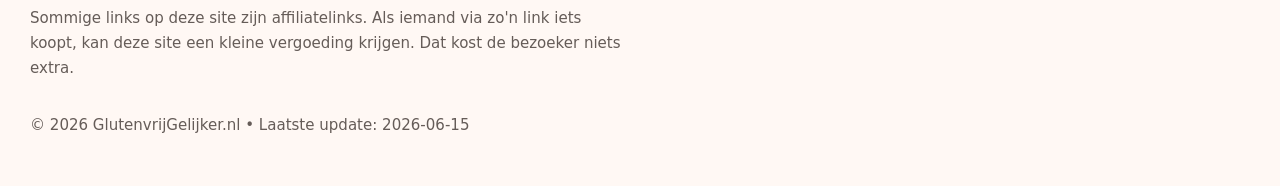
<file: diagnose.html>
<!doctype html>
<html lang="nl">
<head>
<meta charset="utf-8">
<meta name="viewport" content="width=device-width, initial-scale=1">
<meta name="theme-color" content="#e5a29a">
<meta name="description" content="Basisuitleg over diagnose, glutenbelasting, bloedonderzoek en onderzoek in het ziekenhuis.">
<meta name="robots" content="index,follow,max-image-preview:large,max-snippet:-1,max-video-preview:-1">
<meta name="author" content="GlutenvrijGelijker.nl">
<link rel="canonical" href="https://glutenvrijgelijker.nl/diagnose.html">
<link rel="alternate" hreflang="nl-NL" href="https://glutenvrijgelijker.nl/diagnose.html">
<link rel="alternate" hreflang="x-default" href="https://glutenvrijgelijker.nl/diagnose.html">
<meta property="og:type" content="website">
<meta property="og:locale" content="nl_NL">
<meta property="og:site_name" content="GlutenvrijGelijker.nl">
<meta property="og:title" content="Diagnose coeliakie | GlutenvrijGelijker.nl">
<meta property="og:description" content="Basisuitleg over diagnose, glutenbelasting, bloedonderzoek en onderzoek in het ziekenhuis.">
<meta property="og:url" content="https://glutenvrijgelijker.nl/diagnose.html">
<meta property="og:image" content="https://glutenvrijgelijker.nl/assets/img/og-image.png">
<meta name="twitter:card" content="summary_large_image">
<meta name="twitter:title" content="Diagnose coeliakie | GlutenvrijGelijker.nl">
<meta name="twitter:description" content="Basisuitleg over diagnose, glutenbelasting, bloedonderzoek en onderzoek in het ziekenhuis.">
<meta name="twitter:image" content="https://glutenvrijgelijker.nl/assets/img/og-image.png">
<meta http-equiv="Content-Security-Policy" content="default-src 'self' data: https:; img-src 'self' data: https:; style-src 'self' 'unsafe-inline'; script-src 'self'; connect-src 'self'; frame-ancestors 'none'; base-uri 'self'; form-action 'self'; upgrade-insecure-requests">
<meta http-equiv="Referrer-Policy" content="strict-origin-when-cross-origin">
<meta http-equiv="X-Content-Type-Options" content="nosniff">
<meta http-equiv="Permissions-Policy" content="geolocation=(), microphone=(), camera=(), payment=()">
<link rel="icon" href="assets/img/favicon.png" type="image/png">
<link rel="stylesheet" href="assets/css/styles.css">
<script type="application/ld+json">{"@context": "https://schema.org", "@type": "Organization", "name": "GlutenvrijGelijker.nl", "url": "https://glutenvrijgelijker.nl", "logo": "https://glutenvrijgelijker.nl/assets/img/logo-full.png", "email": "info@glutenvrijgelijker.nl"}</script><script type="application/ld+json">{"@context": "https://schema.org", "@type": "WebSite", "name": "GlutenvrijGelijker.nl", "url": "https://glutenvrijgelijker.nl", "publisher": {"@type": "Organization", "name": "GlutenvrijGelijker.nl"}}</script><script type="application/ld+json">{"@context": "https://schema.org", "@type": "BreadcrumbList", "itemListElement": [{"@type": "ListItem", "position": 1, "name": "GlutenvrijGelijker.nl", "item": "https://glutenvrijgelijker.nl/"}, {"@type": "ListItem", "position": 2, "name": "Diagnose coeliakie", "item": "https://glutenvrijgelijker.nl/diagnose.html"}]}</script>
<title>Diagnose coeliakie | GlutenvrijGelijker.nl</title>
</head>
<body>
<a href="#maincontent" class="skip-link">Direct naar inhoud</a>
<div class="topbar"><div class="container">Nieuwe V7 • affiliate-ready • SEO & AI-search proof • mixbook-geïnspireerde premium uitstraling</div></div>
<header class="header">
  <div class="container nav">
    <a href="index.html" class="brand" aria-label="Ga naar home van GlutenvrijGelijker.nl">
      <span class="logo-mark"><img src="assets/img/logo-mark.png" alt="Logo van GlutenvrijGelijker.nl"></span>
      <span>GlutenvrijGelijker.nl<small>Glutenvrij slimmer, goedkoper en duidelijker.</small></span>
    </a>
    <nav class="navlinks" aria-label="Hoofdmenu">
      <a data-nav href="index.html">Home</a>
      <a data-nav href="aanbiedingen.html">Aanbiedingen</a>
      <a data-nav href="veilig-glutenvrij.html">Veilig glutenvrij</a>
      <a data-nav href="restaurants.html">Restaurants</a>
      <a data-nav href="uit-eten.html">Uit eten</a>
      <a data-nav href="school-kinderen.html">School & kinderen</a>
      <a data-nav href="diagnose.html">Diagnose</a>
      <a data-nav href="contact.html">Contact</a>
    </nav>
  </div>
</header>
<main id="maincontent"><section class="section"><div class="container"><div class="badge">Diagnose</div><h1>Diagnose en onderzoek</h1><p class="lead">Een juiste diagnose is belangrijk. Deze pagina bundelt de basis over bloedonderzoek, glutenbelasting en onderzoek in het ziekenhuis.</p><div class="grid-2" style="margin-top:1rem"><div class="panel mixbook-visual"><img src="assets/img/hero-diagnose.png" alt="Diagnose themabeeld"></div><div class="card card-pad"><div class="kicker">Belangrijke basis</div><h2 style="margin-top:.35rem">Niet te vroeg glutenvrij stoppen</h2><p>Voor een goede diagnose is timing belangrijk. Daarom is deze pagina bedoeld als duidelijke eerste uitleg.</p></div></div><div class="grid-2" style="margin-top:1rem"><article class="card card-pad"><h3>Diagnose begint zolang je nog gluten eet</h3><p>Een juiste diagnose begint meestal bij de huisarts met een bloedtest op antistoffen tegen gluten.</p><p>Bij onderzoek naar coeliakie is het belangrijk om vóór het onderzoek nog gluten te eten.</p><p>Voor volwassenen wordt 15–20 gram gluten per dag genoemd en voor kinderen 10–15 gram per dag, minimaal vier weken vóór onderzoek.</p><p style="margin-top:.9rem"><a class="card-link" href="https://www.glutenvrij.nl/de-juiste-diagnose" target="_blank" rel="noopener noreferrer">NCV juiste diagnose ↗</a></p></article><article class="card card-pad"><h3>Onderzoek in het ziekenhuis</h3><p>Als bloeduitslagen of klachten richting coeliakie wijzen, verwijst de huisarts vaak door naar een specialist.</p><p>De specialist gebruikt de richtlijn Coeliakie en glutengerelateerde aandoeningen.</p><p>Bij zowel kinderen als volwassenen is niet altijd meer een biopsie nodig.</p><p style="margin-top:.9rem"><a class="card-link" href="https://www.glutenvrij.nl/ziek-van-gluten/diagnose/procedure/diagnose-in-het-ziekenhuis" target="_blank" rel="noopener noreferrer">NCV diagnose in het ziekenhuis ↗</a></p></article></div></div></section></main>
<div id="cookieBanner" class="cookie-banner" role="dialog" aria-live="polite" aria-label="Cookie toestemming">
  <div class="cookie-grid">
    <div>
      <div class="cookie-title">Deze site gebruikt glutervrije cookies 🍪</div>
      <div class="cookie-text">We gebruiken alleen wat nodig is om de site goed te laten werken. Voor analytics of optionele affiliate-scripts vragen we eerst toestemming.</div>
    </div>
    <div class="cookie-actions">
      <button id="cookieEssential" class="btn btn-secondary" type="button">Alleen noodzakelijke cookies</button>
      <button id="cookieAccept" class="btn btn-primary" type="button">Ik wil glutervrije cookies</button>
    </div>
  </div>
</div>
<footer class="footer">
  <div class="container footer-grid">
    <div>
      <div class="logo-full"><img src="assets/img/logo-full.png" alt="Volledig logo van GlutenvrijGelijker.nl"></div>
      <p class="small" style="margin-top:1rem">Een moderne glutenvrije website met actuele aanbiedingen, gidsen, horeca, etiketten-uitleg, schooltips en handige startinformatie.</p>
      <p class="small">Sommige links op deze site zijn affiliatelinks. Als iemand via zo'n link iets koopt, kan deze site een kleine vergoeding krijgen. Dat kost de bezoeker niets extra.</p>
    </div>
    <div>
      <h4>Snel naar</h4>
      <ul class="list small">
        <li><a href="aanbiedingen.html">Aanbiedingen</a></li>
        <li><a href="veilig-glutenvrij.html">Veilig glutenvrij</a></li>
        <li><a href="restaurants.html">Restaurants</a></li>
        <li><a href="uit-eten.html">Uit eten</a></li>
        <li><a href="school-kinderen.html">School & kinderen</a></li>
        <li><a href="bronnen.html">Bronnen</a></li>
      </ul>
    </div>
    <div>
      <h4>Praktisch</h4>
      <ul class="list small">
        <li><a href="privacy.html">Privacy</a></li>
        <li><a href="cookiebeleid.html">Cookiebeleid</a></li>
        <li><a href="disclaimer.html">Disclaimer</a></li>
        <li><a href="security.html">Security</a></li>
      </ul>
    </div>
  </div>
  <div class="container" style="margin-top:1rem"><small class="small">© <span id="year"></span> GlutenvrijGelijker.nl • Laatste update: 2026-06-15</small></div>
</footer>
<script src="assets/js/affiliate-links.js"></script>
<script src="assets/js/app.js"></script>
</body>
</html>
</file>
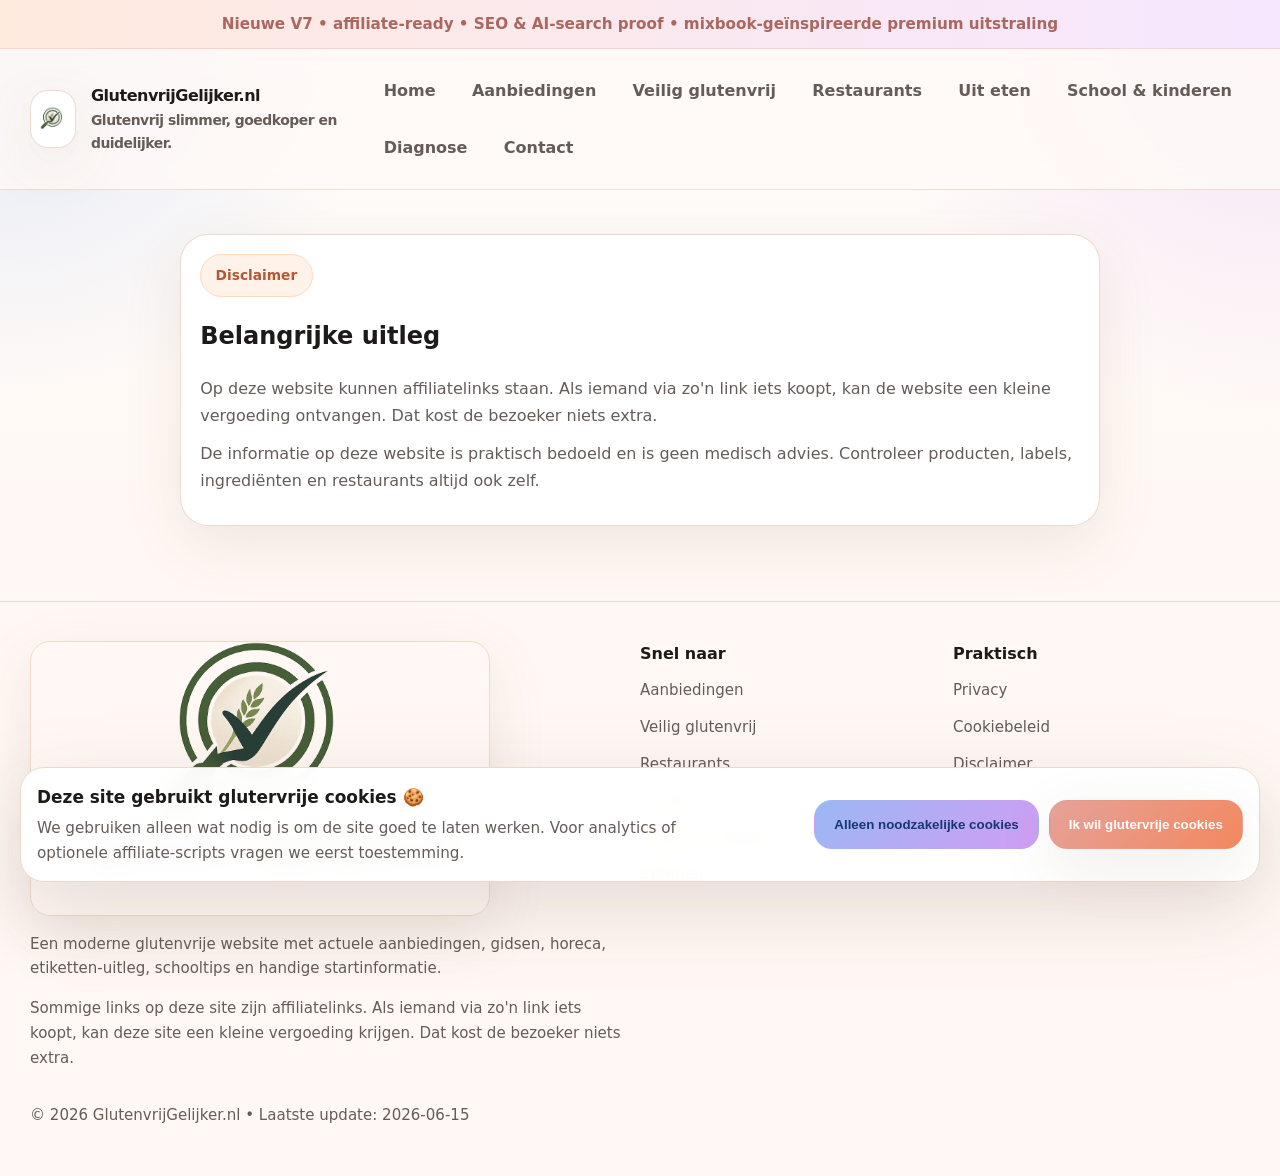
<file: disclaimer.html>
<!doctype html>
<html lang="nl">
<head>
<meta charset="utf-8">
<meta name="viewport" content="width=device-width, initial-scale=1">
<meta name="theme-color" content="#e5a29a">
<meta name="description" content="Disclaimer over praktische informatie en affiliatelinks.">
<meta name="robots" content="index,follow,max-image-preview:large,max-snippet:-1,max-video-preview:-1">
<meta name="author" content="GlutenvrijGelijker.nl">
<link rel="canonical" href="https://glutenvrijgelijker.nl/disclaimer.html">
<link rel="alternate" hreflang="nl-NL" href="https://glutenvrijgelijker.nl/disclaimer.html">
<link rel="alternate" hreflang="x-default" href="https://glutenvrijgelijker.nl/disclaimer.html">
<meta property="og:type" content="website">
<meta property="og:locale" content="nl_NL">
<meta property="og:site_name" content="GlutenvrijGelijker.nl">
<meta property="og:title" content="Disclaimer | GlutenvrijGelijker.nl">
<meta property="og:description" content="Disclaimer over praktische informatie en affiliatelinks.">
<meta property="og:url" content="https://glutenvrijgelijker.nl/disclaimer.html">
<meta property="og:image" content="https://glutenvrijgelijker.nl/assets/img/og-image.png">
<meta name="twitter:card" content="summary_large_image">
<meta name="twitter:title" content="Disclaimer | GlutenvrijGelijker.nl">
<meta name="twitter:description" content="Disclaimer over praktische informatie en affiliatelinks.">
<meta name="twitter:image" content="https://glutenvrijgelijker.nl/assets/img/og-image.png">
<meta http-equiv="Content-Security-Policy" content="default-src 'self' data: https:; img-src 'self' data: https:; style-src 'self' 'unsafe-inline'; script-src 'self'; connect-src 'self'; frame-ancestors 'none'; base-uri 'self'; form-action 'self'; upgrade-insecure-requests">
<meta http-equiv="Referrer-Policy" content="strict-origin-when-cross-origin">
<meta http-equiv="X-Content-Type-Options" content="nosniff">
<meta http-equiv="Permissions-Policy" content="geolocation=(), microphone=(), camera=(), payment=()">
<link rel="icon" href="assets/img/favicon.png" type="image/png">
<link rel="stylesheet" href="assets/css/styles.css">
<script type="application/ld+json">{"@context": "https://schema.org", "@type": "Organization", "name": "GlutenvrijGelijker.nl", "url": "https://glutenvrijgelijker.nl", "logo": "https://glutenvrijgelijker.nl/assets/img/logo-full.png", "email": "info@glutenvrijgelijker.nl"}</script><script type="application/ld+json">{"@context": "https://schema.org", "@type": "WebSite", "name": "GlutenvrijGelijker.nl", "url": "https://glutenvrijgelijker.nl", "publisher": {"@type": "Organization", "name": "GlutenvrijGelijker.nl"}}</script><script type="application/ld+json">{"@context": "https://schema.org", "@type": "BreadcrumbList", "itemListElement": [{"@type": "ListItem", "position": 1, "name": "GlutenvrijGelijker.nl", "item": "https://glutenvrijgelijker.nl/"}, {"@type": "ListItem", "position": 2, "name": "Disclaimer", "item": "https://glutenvrijgelijker.nl/disclaimer.html"}]}</script>
<title>Disclaimer | GlutenvrijGelijker.nl</title>
</head>
<body>
<a href="#maincontent" class="skip-link">Direct naar inhoud</a>
<div class="topbar"><div class="container">Nieuwe V7 • affiliate-ready • SEO & AI-search proof • mixbook-geïnspireerde premium uitstraling</div></div>
<header class="header">
  <div class="container nav">
    <a href="index.html" class="brand" aria-label="Ga naar home van GlutenvrijGelijker.nl">
      <span class="logo-mark"><img src="assets/img/logo-mark.png" alt="Logo van GlutenvrijGelijker.nl"></span>
      <span>GlutenvrijGelijker.nl<small>Glutenvrij slimmer, goedkoper en duidelijker.</small></span>
    </a>
    <nav class="navlinks" aria-label="Hoofdmenu">
      <a data-nav href="index.html">Home</a>
      <a data-nav href="aanbiedingen.html">Aanbiedingen</a>
      <a data-nav href="veilig-glutenvrij.html">Veilig glutenvrij</a>
      <a data-nav href="restaurants.html">Restaurants</a>
      <a data-nav href="uit-eten.html">Uit eten</a>
      <a data-nav href="school-kinderen.html">School & kinderen</a>
      <a data-nav href="diagnose.html">Diagnose</a>
      <a data-nav href="contact.html">Contact</a>
    </nav>
  </div>
</header>
<main id="maincontent"><section class="section"><div class="narrow card card-pad"><div class="badge">Disclaimer</div><h1>Belangrijke uitleg</h1><p>Op deze website kunnen affiliatelinks staan. Als iemand via zo'n link iets koopt, kan de website een kleine vergoeding ontvangen. Dat kost de bezoeker niets extra.</p><p>De informatie op deze website is praktisch bedoeld en is geen medisch advies. Controleer producten, labels, ingrediënten en restaurants altijd ook zelf.</p></div></section></main>
<div id="cookieBanner" class="cookie-banner" role="dialog" aria-live="polite" aria-label="Cookie toestemming">
  <div class="cookie-grid">
    <div>
      <div class="cookie-title">Deze site gebruikt glutervrije cookies 🍪</div>
      <div class="cookie-text">We gebruiken alleen wat nodig is om de site goed te laten werken. Voor analytics of optionele affiliate-scripts vragen we eerst toestemming.</div>
    </div>
    <div class="cookie-actions">
      <button id="cookieEssential" class="btn btn-secondary" type="button">Alleen noodzakelijke cookies</button>
      <button id="cookieAccept" class="btn btn-primary" type="button">Ik wil glutervrije cookies</button>
    </div>
  </div>
</div>
<footer class="footer">
  <div class="container footer-grid">
    <div>
      <div class="logo-full"><img src="assets/img/logo-full.png" alt="Volledig logo van GlutenvrijGelijker.nl"></div>
      <p class="small" style="margin-top:1rem">Een moderne glutenvrije website met actuele aanbiedingen, gidsen, horeca, etiketten-uitleg, schooltips en handige startinformatie.</p>
      <p class="small">Sommige links op deze site zijn affiliatelinks. Als iemand via zo'n link iets koopt, kan deze site een kleine vergoeding krijgen. Dat kost de bezoeker niets extra.</p>
    </div>
    <div>
      <h4>Snel naar</h4>
      <ul class="list small">
        <li><a href="aanbiedingen.html">Aanbiedingen</a></li>
        <li><a href="veilig-glutenvrij.html">Veilig glutenvrij</a></li>
        <li><a href="restaurants.html">Restaurants</a></li>
        <li><a href="uit-eten.html">Uit eten</a></li>
        <li><a href="school-kinderen.html">School & kinderen</a></li>
        <li><a href="bronnen.html">Bronnen</a></li>
      </ul>
    </div>
    <div>
      <h4>Praktisch</h4>
      <ul class="list small">
        <li><a href="privacy.html">Privacy</a></li>
        <li><a href="cookiebeleid.html">Cookiebeleid</a></li>
        <li><a href="disclaimer.html">Disclaimer</a></li>
        <li><a href="security.html">Security</a></li>
      </ul>
    </div>
  </div>
  <div class="container" style="margin-top:1rem"><small class="small">© <span id="year"></span> GlutenvrijGelijker.nl • Laatste update: 2026-06-15</small></div>
</footer>
<script src="assets/js/affiliate-links.js"></script>
<script src="assets/js/app.js"></script>
</body>
</html>
</file>
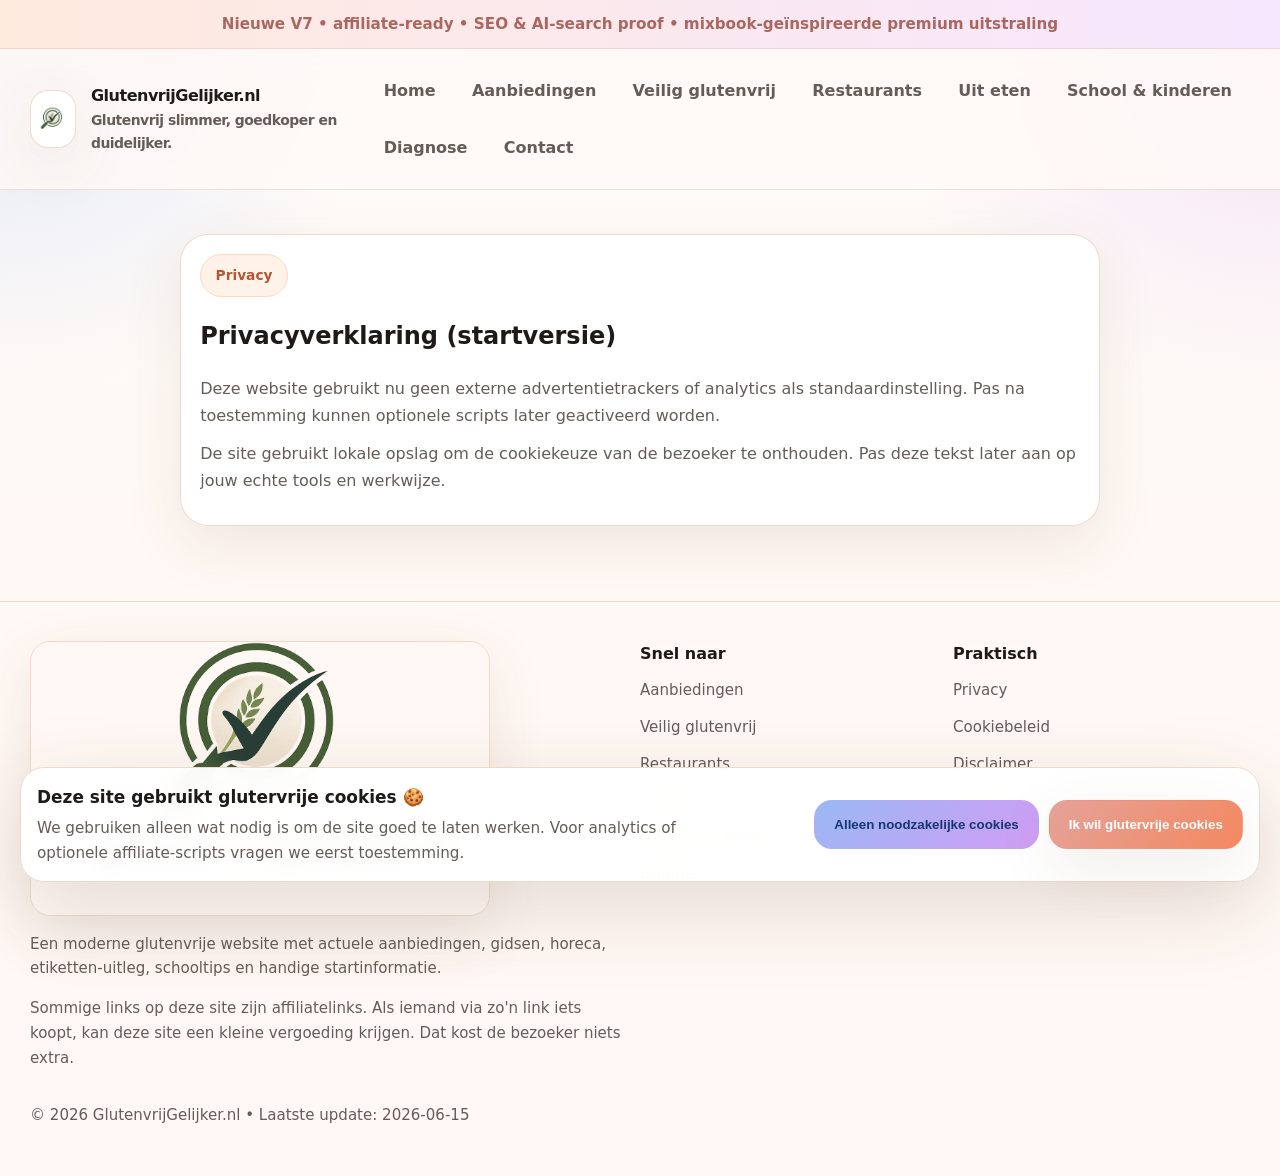
<file: privacy.html>
<!doctype html>
<html lang="nl">
<head>
<meta charset="utf-8">
<meta name="viewport" content="width=device-width, initial-scale=1">
<meta name="theme-color" content="#e5a29a">
<meta name="description" content="Privacyverklaring van de startversie van GlutenvrijGelijker.nl.">
<meta name="robots" content="index,follow,max-image-preview:large,max-snippet:-1,max-video-preview:-1">
<meta name="author" content="GlutenvrijGelijker.nl">
<link rel="canonical" href="https://glutenvrijgelijker.nl/privacy.html">
<link rel="alternate" hreflang="nl-NL" href="https://glutenvrijgelijker.nl/privacy.html">
<link rel="alternate" hreflang="x-default" href="https://glutenvrijgelijker.nl/privacy.html">
<meta property="og:type" content="website">
<meta property="og:locale" content="nl_NL">
<meta property="og:site_name" content="GlutenvrijGelijker.nl">
<meta property="og:title" content="Privacy | GlutenvrijGelijker.nl">
<meta property="og:description" content="Privacyverklaring van de startversie van GlutenvrijGelijker.nl.">
<meta property="og:url" content="https://glutenvrijgelijker.nl/privacy.html">
<meta property="og:image" content="https://glutenvrijgelijker.nl/assets/img/og-image.png">
<meta name="twitter:card" content="summary_large_image">
<meta name="twitter:title" content="Privacy | GlutenvrijGelijker.nl">
<meta name="twitter:description" content="Privacyverklaring van de startversie van GlutenvrijGelijker.nl.">
<meta name="twitter:image" content="https://glutenvrijgelijker.nl/assets/img/og-image.png">
<meta http-equiv="Content-Security-Policy" content="default-src 'self' data: https:; img-src 'self' data: https:; style-src 'self' 'unsafe-inline'; script-src 'self'; connect-src 'self'; frame-ancestors 'none'; base-uri 'self'; form-action 'self'; upgrade-insecure-requests">
<meta http-equiv="Referrer-Policy" content="strict-origin-when-cross-origin">
<meta http-equiv="X-Content-Type-Options" content="nosniff">
<meta http-equiv="Permissions-Policy" content="geolocation=(), microphone=(), camera=(), payment=()">
<link rel="icon" href="assets/img/favicon.png" type="image/png">
<link rel="stylesheet" href="assets/css/styles.css">
<script type="application/ld+json">{"@context": "https://schema.org", "@type": "Organization", "name": "GlutenvrijGelijker.nl", "url": "https://glutenvrijgelijker.nl", "logo": "https://glutenvrijgelijker.nl/assets/img/logo-full.png", "email": "info@glutenvrijgelijker.nl"}</script><script type="application/ld+json">{"@context": "https://schema.org", "@type": "WebSite", "name": "GlutenvrijGelijker.nl", "url": "https://glutenvrijgelijker.nl", "publisher": {"@type": "Organization", "name": "GlutenvrijGelijker.nl"}}</script><script type="application/ld+json">{"@context": "https://schema.org", "@type": "BreadcrumbList", "itemListElement": [{"@type": "ListItem", "position": 1, "name": "GlutenvrijGelijker.nl", "item": "https://glutenvrijgelijker.nl/"}, {"@type": "ListItem", "position": 2, "name": "Privacy", "item": "https://glutenvrijgelijker.nl/privacy.html"}]}</script>
<title>Privacy | GlutenvrijGelijker.nl</title>
</head>
<body>
<a href="#maincontent" class="skip-link">Direct naar inhoud</a>
<div class="topbar"><div class="container">Nieuwe V7 • affiliate-ready • SEO & AI-search proof • mixbook-geïnspireerde premium uitstraling</div></div>
<header class="header">
  <div class="container nav">
    <a href="index.html" class="brand" aria-label="Ga naar home van GlutenvrijGelijker.nl">
      <span class="logo-mark"><img src="assets/img/logo-mark.png" alt="Logo van GlutenvrijGelijker.nl"></span>
      <span>GlutenvrijGelijker.nl<small>Glutenvrij slimmer, goedkoper en duidelijker.</small></span>
    </a>
    <nav class="navlinks" aria-label="Hoofdmenu">
      <a data-nav href="index.html">Home</a>
      <a data-nav href="aanbiedingen.html">Aanbiedingen</a>
      <a data-nav href="veilig-glutenvrij.html">Veilig glutenvrij</a>
      <a data-nav href="restaurants.html">Restaurants</a>
      <a data-nav href="uit-eten.html">Uit eten</a>
      <a data-nav href="school-kinderen.html">School & kinderen</a>
      <a data-nav href="diagnose.html">Diagnose</a>
      <a data-nav href="contact.html">Contact</a>
    </nav>
  </div>
</header>
<main id="maincontent"><section class="section"><div class="narrow card card-pad"><div class="badge">Privacy</div><h1>Privacyverklaring (startversie)</h1><p>Deze website gebruikt nu geen externe advertentietrackers of analytics als standaardinstelling. Pas na toestemming kunnen optionele scripts later geactiveerd worden.</p><p>De site gebruikt lokale opslag om de cookiekeuze van de bezoeker te onthouden. Pas deze tekst later aan op jouw echte tools en werkwijze.</p></div></section></main>
<div id="cookieBanner" class="cookie-banner" role="dialog" aria-live="polite" aria-label="Cookie toestemming">
  <div class="cookie-grid">
    <div>
      <div class="cookie-title">Deze site gebruikt glutervrije cookies 🍪</div>
      <div class="cookie-text">We gebruiken alleen wat nodig is om de site goed te laten werken. Voor analytics of optionele affiliate-scripts vragen we eerst toestemming.</div>
    </div>
    <div class="cookie-actions">
      <button id="cookieEssential" class="btn btn-secondary" type="button">Alleen noodzakelijke cookies</button>
      <button id="cookieAccept" class="btn btn-primary" type="button">Ik wil glutervrije cookies</button>
    </div>
  </div>
</div>
<footer class="footer">
  <div class="container footer-grid">
    <div>
      <div class="logo-full"><img src="assets/img/logo-full.png" alt="Volledig logo van GlutenvrijGelijker.nl"></div>
      <p class="small" style="margin-top:1rem">Een moderne glutenvrije website met actuele aanbiedingen, gidsen, horeca, etiketten-uitleg, schooltips en handige startinformatie.</p>
      <p class="small">Sommige links op deze site zijn affiliatelinks. Als iemand via zo'n link iets koopt, kan deze site een kleine vergoeding krijgen. Dat kost de bezoeker niets extra.</p>
    </div>
    <div>
      <h4>Snel naar</h4>
      <ul class="list small">
        <li><a href="aanbiedingen.html">Aanbiedingen</a></li>
        <li><a href="veilig-glutenvrij.html">Veilig glutenvrij</a></li>
        <li><a href="restaurants.html">Restaurants</a></li>
        <li><a href="uit-eten.html">Uit eten</a></li>
        <li><a href="school-kinderen.html">School & kinderen</a></li>
        <li><a href="bronnen.html">Bronnen</a></li>
      </ul>
    </div>
    <div>
      <h4>Praktisch</h4>
      <ul class="list small">
        <li><a href="privacy.html">Privacy</a></li>
        <li><a href="cookiebeleid.html">Cookiebeleid</a></li>
        <li><a href="disclaimer.html">Disclaimer</a></li>
        <li><a href="security.html">Security</a></li>
      </ul>
    </div>
  </div>
  <div class="container" style="margin-top:1rem"><small class="small">© <span id="year"></span> GlutenvrijGelijker.nl • Laatste update: 2026-06-15</small></div>
</footer>
<script src="assets/js/affiliate-links.js"></script>
<script src="assets/js/app.js"></script>
</body>
</html>
</file>
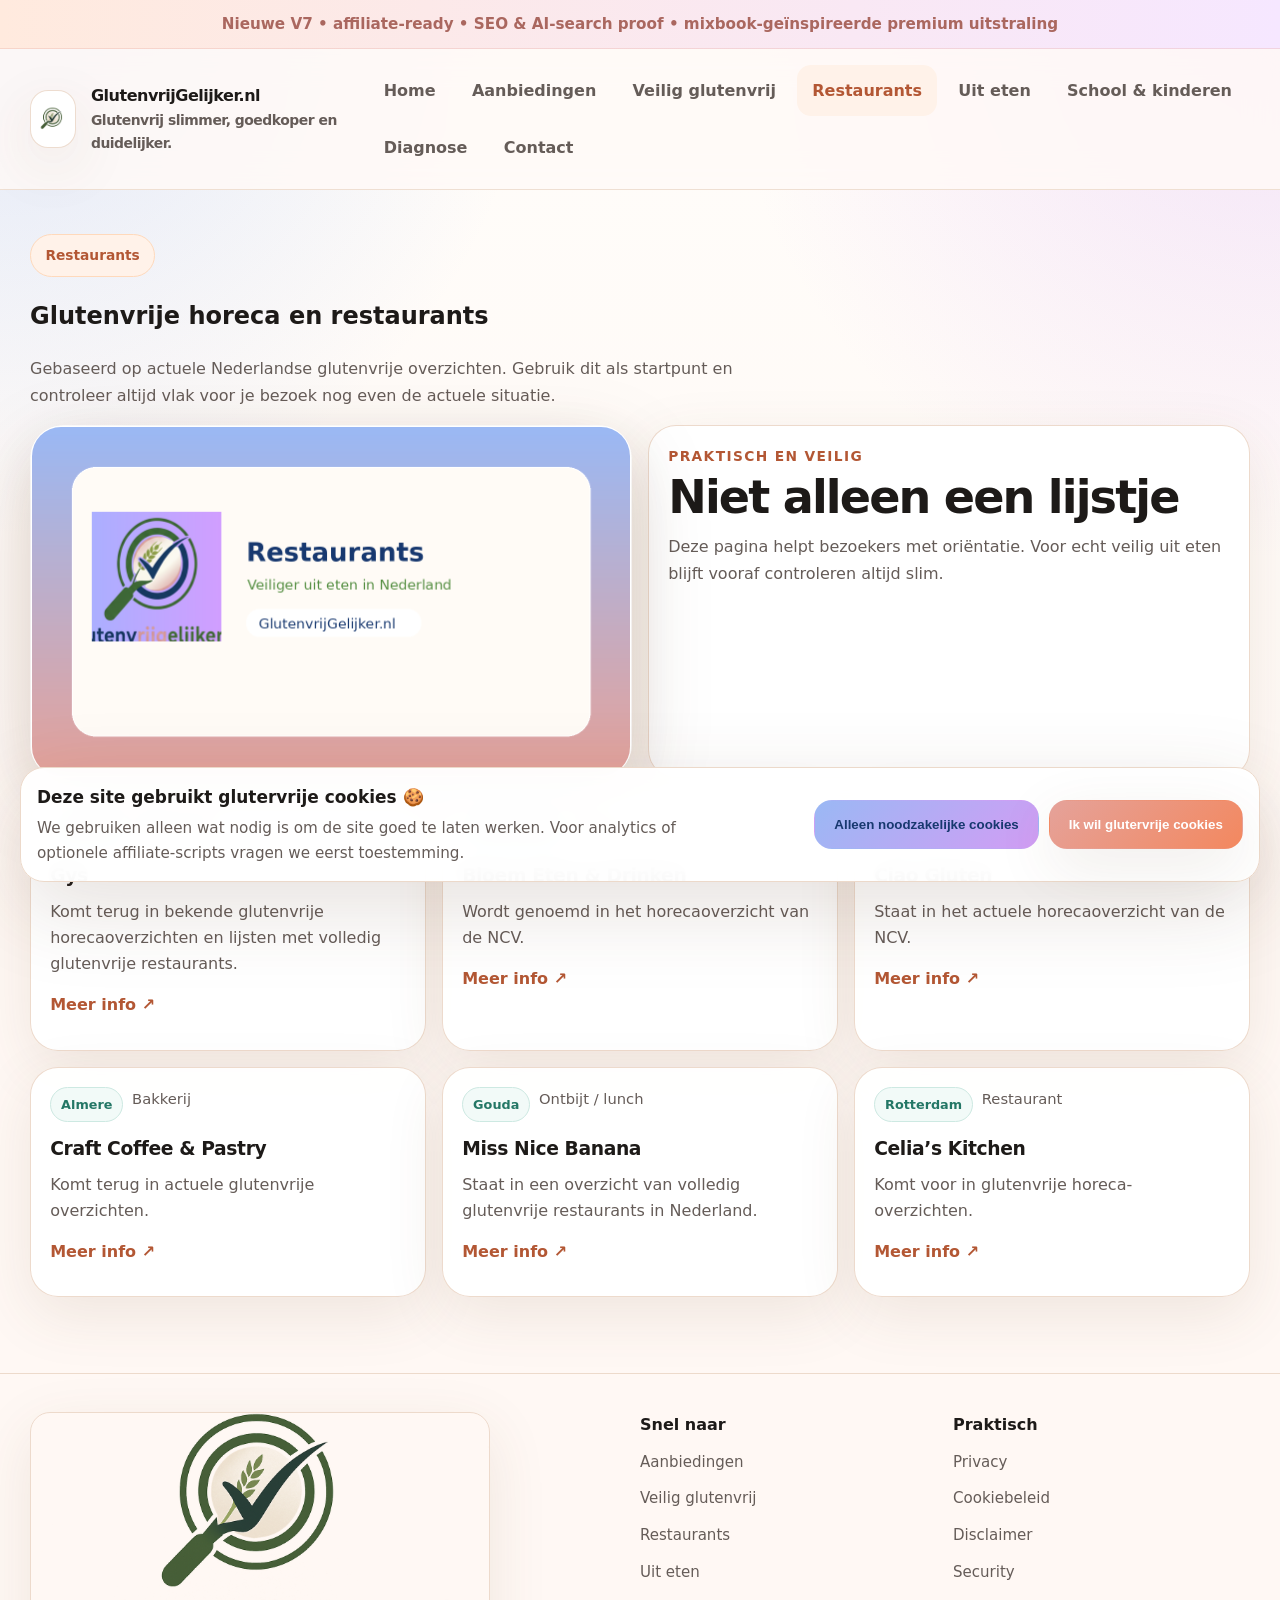
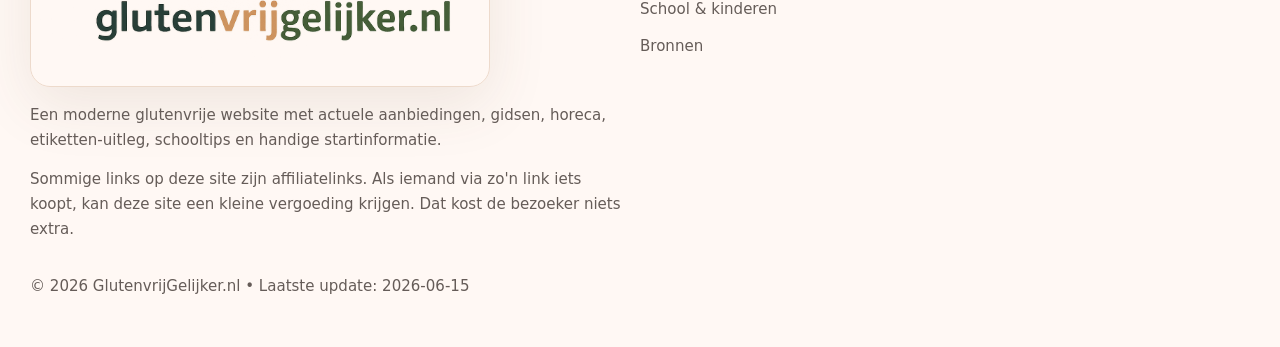
<file: restaurants.html>
<!doctype html>
<html lang="nl">
<head>
<meta charset="utf-8">
<meta name="viewport" content="width=device-width, initial-scale=1">
<meta name="theme-color" content="#e5a29a">
<meta name="description" content="Overzicht en uitleg rond glutenvrije horeca en restaurants in Nederland, met praktische tips en bronvermeldingen.">
<meta name="robots" content="index,follow,max-image-preview:large,max-snippet:-1,max-video-preview:-1">
<meta name="author" content="GlutenvrijGelijker.nl">
<link rel="canonical" href="https://glutenvrijgelijker.nl/restaurants.html">
<link rel="alternate" hreflang="nl-NL" href="https://glutenvrijgelijker.nl/restaurants.html">
<link rel="alternate" hreflang="x-default" href="https://glutenvrijgelijker.nl/restaurants.html">
<meta property="og:type" content="website">
<meta property="og:locale" content="nl_NL">
<meta property="og:site_name" content="GlutenvrijGelijker.nl">
<meta property="og:title" content="Glutenvrije restaurants | GlutenvrijGelijker.nl">
<meta property="og:description" content="Overzicht en uitleg rond glutenvrije horeca en restaurants in Nederland, met praktische tips en bronvermeldingen.">
<meta property="og:url" content="https://glutenvrijgelijker.nl/restaurants.html">
<meta property="og:image" content="https://glutenvrijgelijker.nl/assets/img/og-image.png">
<meta name="twitter:card" content="summary_large_image">
<meta name="twitter:title" content="Glutenvrije restaurants | GlutenvrijGelijker.nl">
<meta name="twitter:description" content="Overzicht en uitleg rond glutenvrije horeca en restaurants in Nederland, met praktische tips en bronvermeldingen.">
<meta name="twitter:image" content="https://glutenvrijgelijker.nl/assets/img/og-image.png">
<meta http-equiv="Content-Security-Policy" content="default-src 'self' data: https:; img-src 'self' data: https:; style-src 'self' 'unsafe-inline'; script-src 'self'; connect-src 'self'; frame-ancestors 'none'; base-uri 'self'; form-action 'self'; upgrade-insecure-requests">
<meta http-equiv="Referrer-Policy" content="strict-origin-when-cross-origin">
<meta http-equiv="X-Content-Type-Options" content="nosniff">
<meta http-equiv="Permissions-Policy" content="geolocation=(), microphone=(), camera=(), payment=()">
<link rel="icon" href="assets/img/favicon.png" type="image/png">
<link rel="stylesheet" href="assets/css/styles.css">
<script type="application/ld+json">{"@context": "https://schema.org", "@type": "Organization", "name": "GlutenvrijGelijker.nl", "url": "https://glutenvrijgelijker.nl", "logo": "https://glutenvrijgelijker.nl/assets/img/logo-full.png", "email": "info@glutenvrijgelijker.nl"}</script><script type="application/ld+json">{"@context": "https://schema.org", "@type": "WebSite", "name": "GlutenvrijGelijker.nl", "url": "https://glutenvrijgelijker.nl", "publisher": {"@type": "Organization", "name": "GlutenvrijGelijker.nl"}}</script><script type="application/ld+json">{"@context": "https://schema.org", "@type": "BreadcrumbList", "itemListElement": [{"@type": "ListItem", "position": 1, "name": "GlutenvrijGelijker.nl", "item": "https://glutenvrijgelijker.nl/"}, {"@type": "ListItem", "position": 2, "name": "Glutenvrije restaurants", "item": "https://glutenvrijgelijker.nl/restaurants.html"}]}</script>
<title>Glutenvrije restaurants | GlutenvrijGelijker.nl</title>
</head>
<body>
<a href="#maincontent" class="skip-link">Direct naar inhoud</a>
<div class="topbar"><div class="container">Nieuwe V7 • affiliate-ready • SEO & AI-search proof • mixbook-geïnspireerde premium uitstraling</div></div>
<header class="header">
  <div class="container nav">
    <a href="index.html" class="brand" aria-label="Ga naar home van GlutenvrijGelijker.nl">
      <span class="logo-mark"><img src="assets/img/logo-mark.png" alt="Logo van GlutenvrijGelijker.nl"></span>
      <span>GlutenvrijGelijker.nl<small>Glutenvrij slimmer, goedkoper en duidelijker.</small></span>
    </a>
    <nav class="navlinks" aria-label="Hoofdmenu">
      <a data-nav href="index.html">Home</a>
      <a data-nav href="aanbiedingen.html">Aanbiedingen</a>
      <a data-nav href="veilig-glutenvrij.html">Veilig glutenvrij</a>
      <a data-nav href="restaurants.html">Restaurants</a>
      <a data-nav href="uit-eten.html">Uit eten</a>
      <a data-nav href="school-kinderen.html">School & kinderen</a>
      <a data-nav href="diagnose.html">Diagnose</a>
      <a data-nav href="contact.html">Contact</a>
    </nav>
  </div>
</header>
<main id="maincontent"><section class="section"><div class="container"><div class="badge">Restaurants</div><h1>Glutenvrije horeca en restaurants</h1><p class="lead">Gebaseerd op actuele Nederlandse glutenvrije overzichten. Gebruik dit als startpunt en controleer altijd vlak voor je bezoek nog even de actuele situatie.</p><div class="grid-2" style="margin-top:1rem"><div class="panel mixbook-visual"><img src="assets/img/hero-restaurants.png" alt="Premium restaurantbeeld in merkstijl"></div><div class="card card-pad"><div class="kicker">Praktisch en veilig</div><h2 style="margin-top:.35rem">Niet alleen een lijstje</h2><p>Deze pagina helpt bezoekers met oriëntatie. Voor echt veilig uit eten blijft vooraf controleren altijd slim.</p></div></div><div class="grid-3" style="margin-top:1rem"><article class="card card-pad"><div class="meta"><span class="pill">Utrecht</span><span>Restaurant</span></div><h3 style="margin-top:.75rem">Gys</h3><p>Komt terug in bekende glutenvrije horecaoverzichten en lijsten met volledig glutenvrije restaurants.</p><p style="margin-top:.9rem"><a class="card-link" href="https://ikbenglutenvrij.nl/volledig-glutenvrije-restaurants/" target="_blank" rel="noopener noreferrer">Meer info ↗</a></p></article><article class="card card-pad"><div class="meta"><span class="pill">Amsterdam</span><span>Restaurant</span></div><h3 style="margin-top:.75rem">Bloem Eten & Drinken</h3><p>Wordt genoemd in het horecaoverzicht van de NCV.</p><p style="margin-top:.9rem"><a class="card-link" href="https://www.glutenvrij.nl/overzicht-glutenvrije-restaurants" target="_blank" rel="noopener noreferrer">Meer info ↗</a></p></article><article class="card card-pad"><div class="meta"><span class="pill">Haarlem</span><span>Foodtruck / winkel</span></div><h3 style="margin-top:.75rem">Ciao Gluten</h3><p>Staat in het actuele horecaoverzicht van de NCV.</p><p style="margin-top:.9rem"><a class="card-link" href="https://www.glutenvrij.nl/overzicht-glutenvrije-restaurants" target="_blank" rel="noopener noreferrer">Meer info ↗</a></p></article><article class="card card-pad"><div class="meta"><span class="pill">Almere</span><span>Bakkerij</span></div><h3 style="margin-top:.75rem">Craft Coffee & Pastry</h3><p>Komt terug in actuele glutenvrije overzichten.</p><p style="margin-top:.9rem"><a class="card-link" href="https://www.glutenvrij.nl/overzicht-glutenvrije-restaurants" target="_blank" rel="noopener noreferrer">Meer info ↗</a></p></article><article class="card card-pad"><div class="meta"><span class="pill">Gouda</span><span>Ontbijt / lunch</span></div><h3 style="margin-top:.75rem">Miss Nice Banana</h3><p>Staat in een overzicht van volledig glutenvrije restaurants in Nederland.</p><p style="margin-top:.9rem"><a class="card-link" href="https://ikbenglutenvrij.nl/volledig-glutenvrije-restaurants/" target="_blank" rel="noopener noreferrer">Meer info ↗</a></p></article><article class="card card-pad"><div class="meta"><span class="pill">Rotterdam</span><span>Restaurant</span></div><h3 style="margin-top:.75rem">Celia’s Kitchen</h3><p>Komt voor in glutenvrije horeca-overzichten.</p><p style="margin-top:.9rem"><a class="card-link" href="https://www.glutenvrij.nl/overzicht-glutenvrije-restaurants" target="_blank" rel="noopener noreferrer">Meer info ↗</a></p></article></div></div></section></main>
<div id="cookieBanner" class="cookie-banner" role="dialog" aria-live="polite" aria-label="Cookie toestemming">
  <div class="cookie-grid">
    <div>
      <div class="cookie-title">Deze site gebruikt glutervrije cookies 🍪</div>
      <div class="cookie-text">We gebruiken alleen wat nodig is om de site goed te laten werken. Voor analytics of optionele affiliate-scripts vragen we eerst toestemming.</div>
    </div>
    <div class="cookie-actions">
      <button id="cookieEssential" class="btn btn-secondary" type="button">Alleen noodzakelijke cookies</button>
      <button id="cookieAccept" class="btn btn-primary" type="button">Ik wil glutervrije cookies</button>
    </div>
  </div>
</div>
<footer class="footer">
  <div class="container footer-grid">
    <div>
      <div class="logo-full"><img src="assets/img/logo-full.png" alt="Volledig logo van GlutenvrijGelijker.nl"></div>
      <p class="small" style="margin-top:1rem">Een moderne glutenvrije website met actuele aanbiedingen, gidsen, horeca, etiketten-uitleg, schooltips en handige startinformatie.</p>
      <p class="small">Sommige links op deze site zijn affiliatelinks. Als iemand via zo'n link iets koopt, kan deze site een kleine vergoeding krijgen. Dat kost de bezoeker niets extra.</p>
    </div>
    <div>
      <h4>Snel naar</h4>
      <ul class="list small">
        <li><a href="aanbiedingen.html">Aanbiedingen</a></li>
        <li><a href="veilig-glutenvrij.html">Veilig glutenvrij</a></li>
        <li><a href="restaurants.html">Restaurants</a></li>
        <li><a href="uit-eten.html">Uit eten</a></li>
        <li><a href="school-kinderen.html">School & kinderen</a></li>
        <li><a href="bronnen.html">Bronnen</a></li>
      </ul>
    </div>
    <div>
      <h4>Praktisch</h4>
      <ul class="list small">
        <li><a href="privacy.html">Privacy</a></li>
        <li><a href="cookiebeleid.html">Cookiebeleid</a></li>
        <li><a href="disclaimer.html">Disclaimer</a></li>
        <li><a href="security.html">Security</a></li>
      </ul>
    </div>
  </div>
  <div class="container" style="margin-top:1rem"><small class="small">© <span id="year"></span> GlutenvrijGelijker.nl • Laatste update: 2026-06-15</small></div>
</footer>
<script src="assets/js/affiliate-links.js"></script>
<script src="assets/js/app.js"></script>
</body>
</html>
</file>
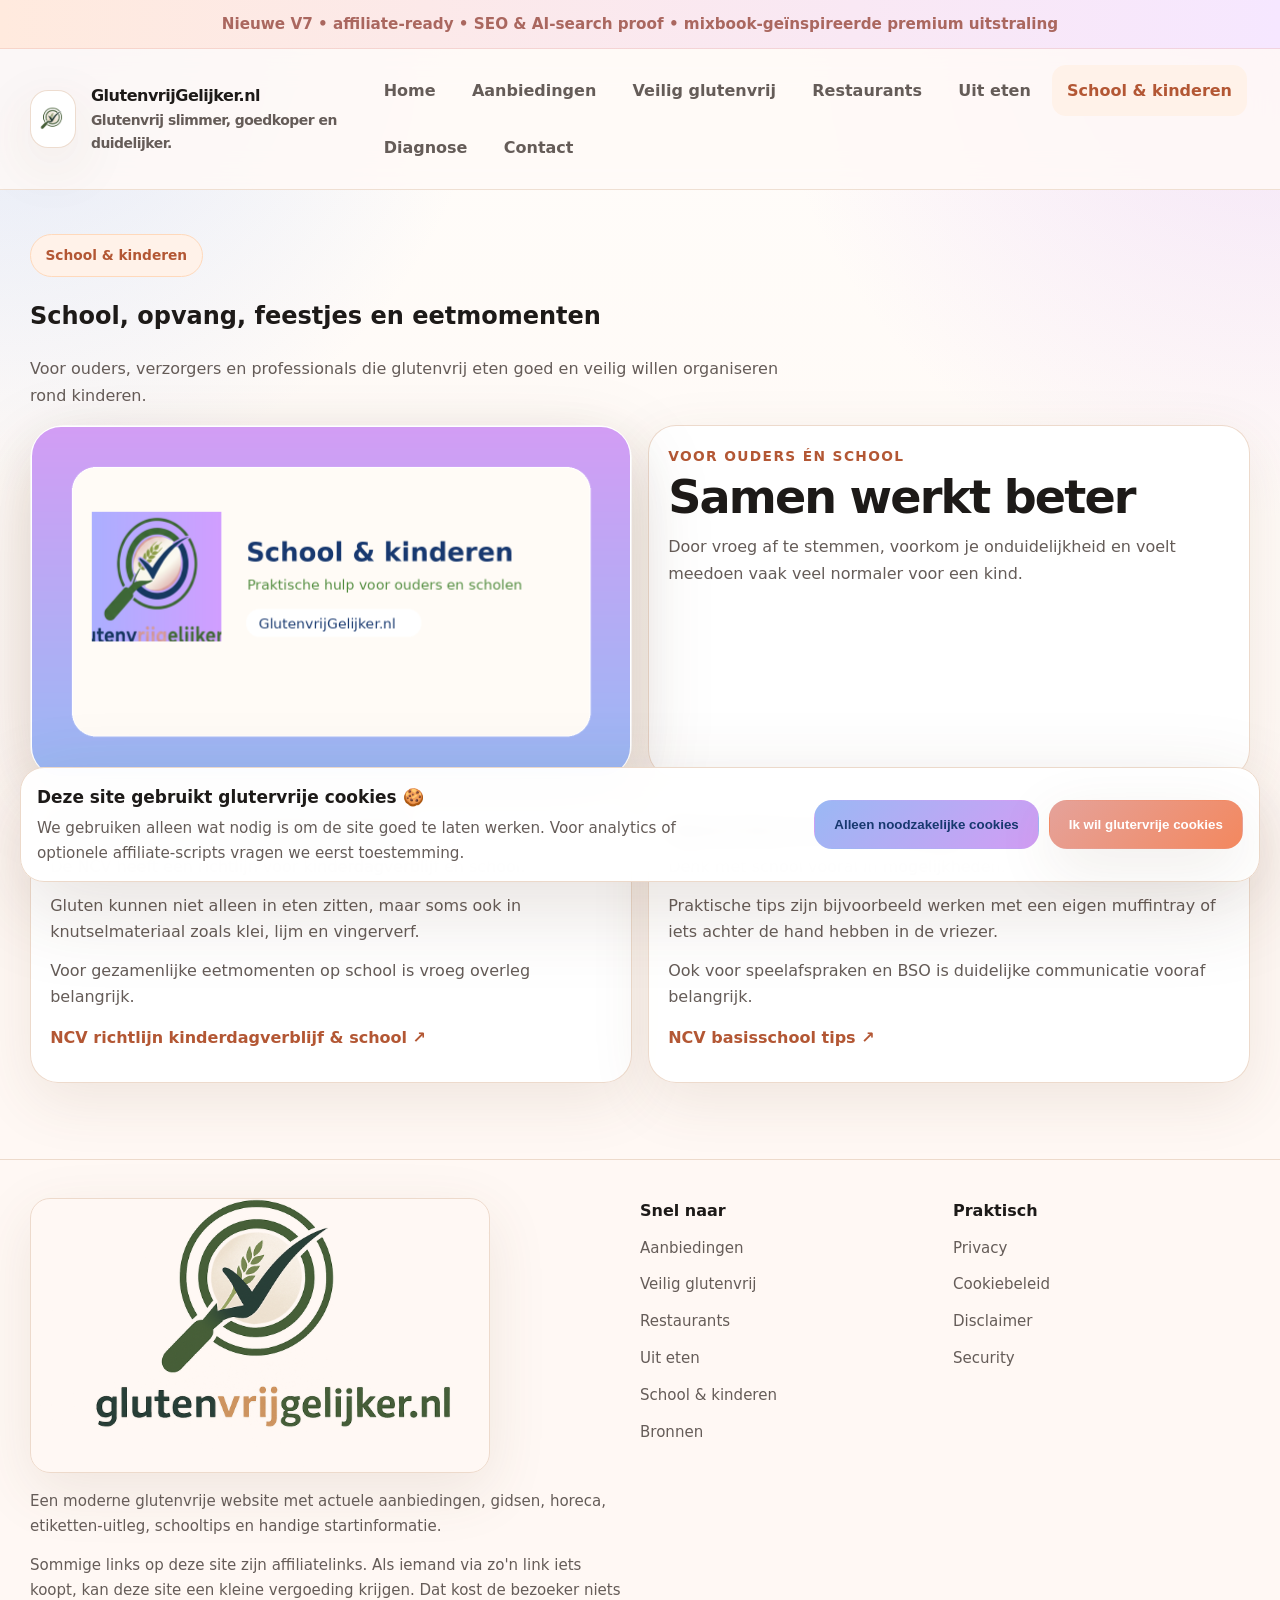
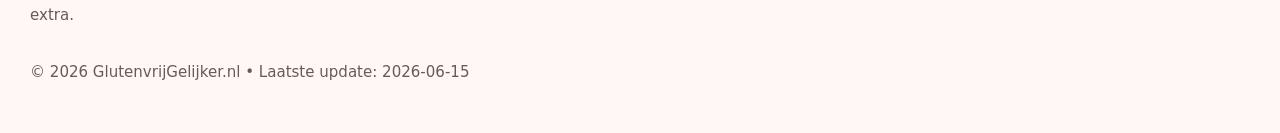
<file: school-kinderen.html>
<!doctype html>
<html lang="nl">
<head>
<meta charset="utf-8">
<meta name="viewport" content="width=device-width, initial-scale=1">
<meta name="theme-color" content="#e5a29a">
<meta name="description" content="Praktische hulp voor school, opvang, feestjes en eetmomenten bij kinderen die strikt glutenvrij eten.">
<meta name="robots" content="index,follow,max-image-preview:large,max-snippet:-1,max-video-preview:-1">
<meta name="author" content="GlutenvrijGelijker.nl">
<link rel="canonical" href="https://glutenvrijgelijker.nl/school-kinderen.html">
<link rel="alternate" hreflang="nl-NL" href="https://glutenvrijgelijker.nl/school-kinderen.html">
<link rel="alternate" hreflang="x-default" href="https://glutenvrijgelijker.nl/school-kinderen.html">
<meta property="og:type" content="website">
<meta property="og:locale" content="nl_NL">
<meta property="og:site_name" content="GlutenvrijGelijker.nl">
<meta property="og:title" content="School en kinderen | GlutenvrijGelijker.nl">
<meta property="og:description" content="Praktische hulp voor school, opvang, feestjes en eetmomenten bij kinderen die strikt glutenvrij eten.">
<meta property="og:url" content="https://glutenvrijgelijker.nl/school-kinderen.html">
<meta property="og:image" content="https://glutenvrijgelijker.nl/assets/img/og-image.png">
<meta name="twitter:card" content="summary_large_image">
<meta name="twitter:title" content="School en kinderen | GlutenvrijGelijker.nl">
<meta name="twitter:description" content="Praktische hulp voor school, opvang, feestjes en eetmomenten bij kinderen die strikt glutenvrij eten.">
<meta name="twitter:image" content="https://glutenvrijgelijker.nl/assets/img/og-image.png">
<meta http-equiv="Content-Security-Policy" content="default-src 'self' data: https:; img-src 'self' data: https:; style-src 'self' 'unsafe-inline'; script-src 'self'; connect-src 'self'; frame-ancestors 'none'; base-uri 'self'; form-action 'self'; upgrade-insecure-requests">
<meta http-equiv="Referrer-Policy" content="strict-origin-when-cross-origin">
<meta http-equiv="X-Content-Type-Options" content="nosniff">
<meta http-equiv="Permissions-Policy" content="geolocation=(), microphone=(), camera=(), payment=()">
<link rel="icon" href="assets/img/favicon.png" type="image/png">
<link rel="stylesheet" href="assets/css/styles.css">
<script type="application/ld+json">{"@context": "https://schema.org", "@type": "Organization", "name": "GlutenvrijGelijker.nl", "url": "https://glutenvrijgelijker.nl", "logo": "https://glutenvrijgelijker.nl/assets/img/logo-full.png", "email": "info@glutenvrijgelijker.nl"}</script><script type="application/ld+json">{"@context": "https://schema.org", "@type": "WebSite", "name": "GlutenvrijGelijker.nl", "url": "https://glutenvrijgelijker.nl", "publisher": {"@type": "Organization", "name": "GlutenvrijGelijker.nl"}}</script><script type="application/ld+json">{"@context": "https://schema.org", "@type": "BreadcrumbList", "itemListElement": [{"@type": "ListItem", "position": 1, "name": "GlutenvrijGelijker.nl", "item": "https://glutenvrijgelijker.nl/"}, {"@type": "ListItem", "position": 2, "name": "School en kinderen", "item": "https://glutenvrijgelijker.nl/school-kinderen.html"}]}</script>
<title>School en kinderen | GlutenvrijGelijker.nl</title>
</head>
<body>
<a href="#maincontent" class="skip-link">Direct naar inhoud</a>
<div class="topbar"><div class="container">Nieuwe V7 • affiliate-ready • SEO & AI-search proof • mixbook-geïnspireerde premium uitstraling</div></div>
<header class="header">
  <div class="container nav">
    <a href="index.html" class="brand" aria-label="Ga naar home van GlutenvrijGelijker.nl">
      <span class="logo-mark"><img src="assets/img/logo-mark.png" alt="Logo van GlutenvrijGelijker.nl"></span>
      <span>GlutenvrijGelijker.nl<small>Glutenvrij slimmer, goedkoper en duidelijker.</small></span>
    </a>
    <nav class="navlinks" aria-label="Hoofdmenu">
      <a data-nav href="index.html">Home</a>
      <a data-nav href="aanbiedingen.html">Aanbiedingen</a>
      <a data-nav href="veilig-glutenvrij.html">Veilig glutenvrij</a>
      <a data-nav href="restaurants.html">Restaurants</a>
      <a data-nav href="uit-eten.html">Uit eten</a>
      <a data-nav href="school-kinderen.html">School & kinderen</a>
      <a data-nav href="diagnose.html">Diagnose</a>
      <a data-nav href="contact.html">Contact</a>
    </nav>
  </div>
</header>
<main id="maincontent"><section class="section"><div class="container"><div class="badge">School & kinderen</div><h1>School, opvang, feestjes en eetmomenten</h1><p class="lead">Voor ouders, verzorgers en professionals die glutenvrij eten goed en veilig willen organiseren rond kinderen.</p><div class="grid-2" style="margin-top:1rem"><div class="panel mixbook-visual"><img src="assets/img/hero-school.png" alt="School en kinderen themabeeld"></div><div class="card card-pad"><div class="kicker">Voor ouders én school</div><h2 style="margin-top:.35rem">Samen werkt beter</h2><p>Door vroeg af te stemmen, voorkom je onduidelijkheid en voelt meedoen vaak veel normaler voor een kind.</p></div></div><div class="grid-2" style="margin-top:1rem"><article class="card card-pad"><h3>School, opvang en feestmomenten</h3><p>De NCV heeft een richtlijn voor kinderdagverblijf en school.</p><p>Gluten kunnen niet alleen in eten zitten, maar soms ook in knutselmateriaal zoals klei, lijm en vingerverf.</p><p>Voor gezamenlijke eetmomenten op school is vroeg overleg belangrijk.</p><p style="margin-top:.9rem"><a class="card-link" href="https://www.glutenvrij.nl/l/library/download/urn:uuid:52cd3771-9809-40b9-b4b7-b818d29104e2/richtlijn+glutenvrij+dieet+kdv+en+school.pdf" target="_blank" rel="noopener noreferrer">NCV richtlijn kinderdagverblijf & school ↗</a></p></article><article class="card card-pad"><h3>Basisschool en kinderfeestjes</h3><p>Denk met school vooral in mogelijkheden.</p><p>Praktische tips zijn bijvoorbeeld werken met een eigen muffintray of iets achter de hand hebben in de vriezer.</p><p>Ook voor speelafspraken en BSO is duidelijke communicatie vooraf belangrijk.</p><p style="margin-top:.9rem"><a class="card-link" href="https://www.glutenvrij.nl/buiten-de-deur/school%2C-dagverblijf-en-kinderactiviteiten/kinderdagverblijf/bso" target="_blank" rel="noopener noreferrer">NCV basisschool tips ↗</a></p></article></div></div></section></main>
<div id="cookieBanner" class="cookie-banner" role="dialog" aria-live="polite" aria-label="Cookie toestemming">
  <div class="cookie-grid">
    <div>
      <div class="cookie-title">Deze site gebruikt glutervrije cookies 🍪</div>
      <div class="cookie-text">We gebruiken alleen wat nodig is om de site goed te laten werken. Voor analytics of optionele affiliate-scripts vragen we eerst toestemming.</div>
    </div>
    <div class="cookie-actions">
      <button id="cookieEssential" class="btn btn-secondary" type="button">Alleen noodzakelijke cookies</button>
      <button id="cookieAccept" class="btn btn-primary" type="button">Ik wil glutervrije cookies</button>
    </div>
  </div>
</div>
<footer class="footer">
  <div class="container footer-grid">
    <div>
      <div class="logo-full"><img src="assets/img/logo-full.png" alt="Volledig logo van GlutenvrijGelijker.nl"></div>
      <p class="small" style="margin-top:1rem">Een moderne glutenvrije website met actuele aanbiedingen, gidsen, horeca, etiketten-uitleg, schooltips en handige startinformatie.</p>
      <p class="small">Sommige links op deze site zijn affiliatelinks. Als iemand via zo'n link iets koopt, kan deze site een kleine vergoeding krijgen. Dat kost de bezoeker niets extra.</p>
    </div>
    <div>
      <h4>Snel naar</h4>
      <ul class="list small">
        <li><a href="aanbiedingen.html">Aanbiedingen</a></li>
        <li><a href="veilig-glutenvrij.html">Veilig glutenvrij</a></li>
        <li><a href="restaurants.html">Restaurants</a></li>
        <li><a href="uit-eten.html">Uit eten</a></li>
        <li><a href="school-kinderen.html">School & kinderen</a></li>
        <li><a href="bronnen.html">Bronnen</a></li>
      </ul>
    </div>
    <div>
      <h4>Praktisch</h4>
      <ul class="list small">
        <li><a href="privacy.html">Privacy</a></li>
        <li><a href="cookiebeleid.html">Cookiebeleid</a></li>
        <li><a href="disclaimer.html">Disclaimer</a></li>
        <li><a href="security.html">Security</a></li>
      </ul>
    </div>
  </div>
  <div class="container" style="margin-top:1rem"><small class="small">© <span id="year"></span> GlutenvrijGelijker.nl • Laatste update: 2026-06-15</small></div>
</footer>
<script src="assets/js/affiliate-links.js"></script>
<script src="assets/js/app.js"></script>
</body>
</html>
</file>
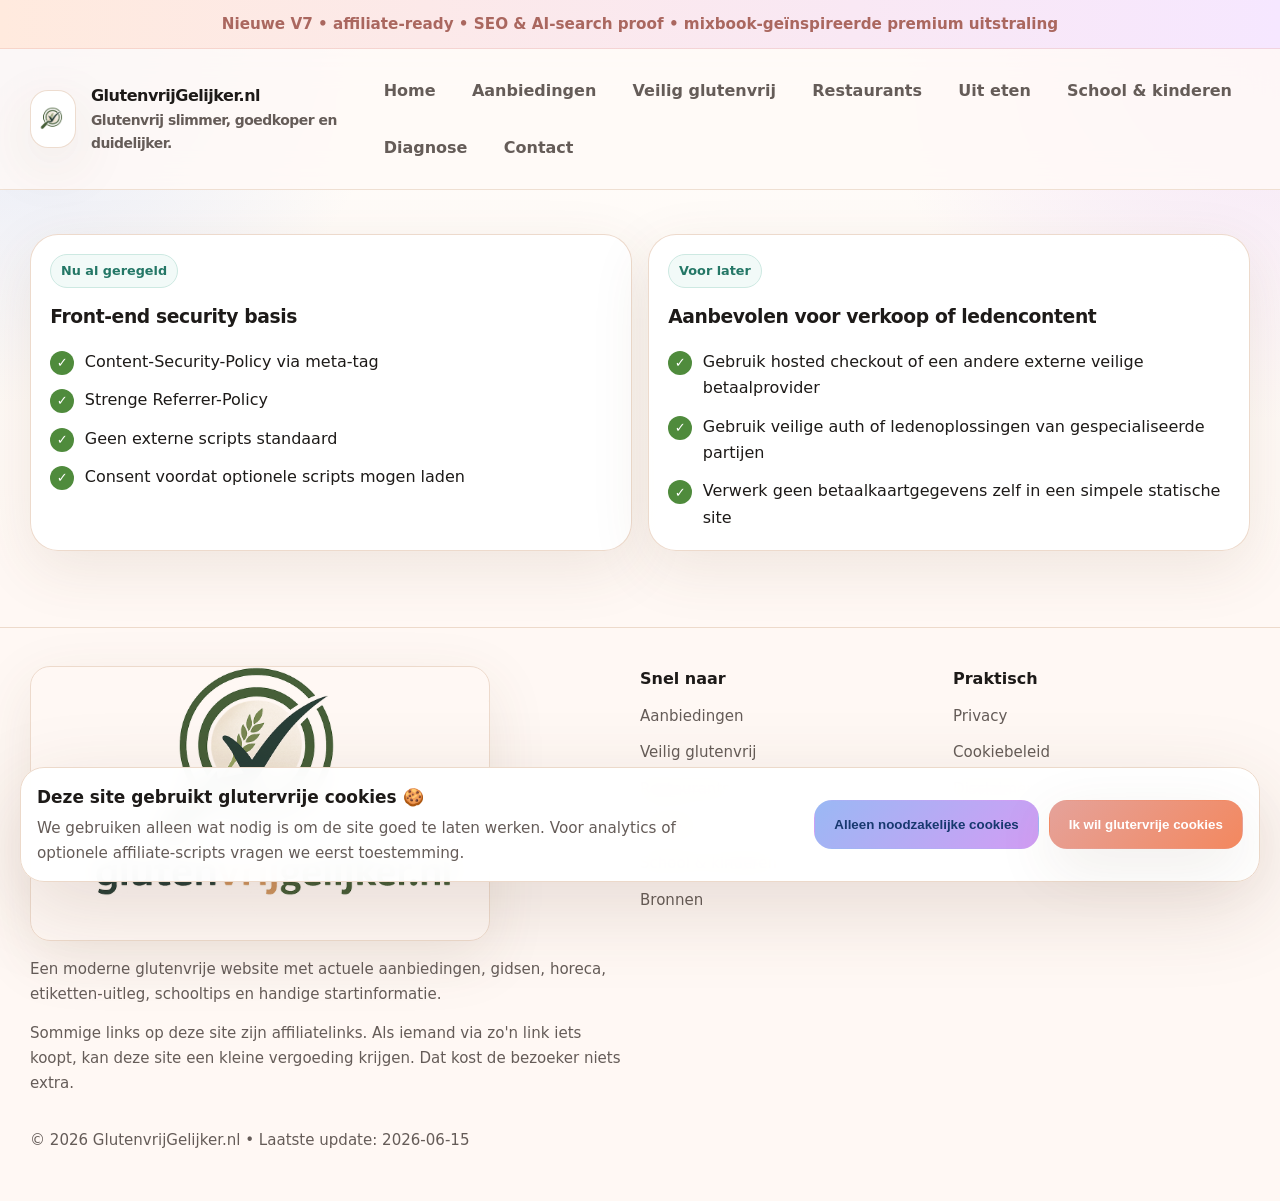
<file: security.html>
<!doctype html>
<html lang="nl">
<head>
<meta charset="utf-8">
<meta name="viewport" content="width=device-width, initial-scale=1">
<meta name="theme-color" content="#e5a29a">
<meta name="description" content="Security-overzicht en beveiligingsbasis van GlutenvrijGelijker.nl.">
<meta name="robots" content="index,follow,max-image-preview:large,max-snippet:-1,max-video-preview:-1">
<meta name="author" content="GlutenvrijGelijker.nl">
<link rel="canonical" href="https://glutenvrijgelijker.nl/security.html">
<link rel="alternate" hreflang="nl-NL" href="https://glutenvrijgelijker.nl/security.html">
<link rel="alternate" hreflang="x-default" href="https://glutenvrijgelijker.nl/security.html">
<meta property="og:type" content="website">
<meta property="og:locale" content="nl_NL">
<meta property="og:site_name" content="GlutenvrijGelijker.nl">
<meta property="og:title" content="Security | GlutenvrijGelijker.nl">
<meta property="og:description" content="Security-overzicht en beveiligingsbasis van GlutenvrijGelijker.nl.">
<meta property="og:url" content="https://glutenvrijgelijker.nl/security.html">
<meta property="og:image" content="https://glutenvrijgelijker.nl/assets/img/og-image.png">
<meta name="twitter:card" content="summary_large_image">
<meta name="twitter:title" content="Security | GlutenvrijGelijker.nl">
<meta name="twitter:description" content="Security-overzicht en beveiligingsbasis van GlutenvrijGelijker.nl.">
<meta name="twitter:image" content="https://glutenvrijgelijker.nl/assets/img/og-image.png">
<meta http-equiv="Content-Security-Policy" content="default-src 'self' data: https:; img-src 'self' data: https:; style-src 'self' 'unsafe-inline'; script-src 'self'; connect-src 'self'; frame-ancestors 'none'; base-uri 'self'; form-action 'self'; upgrade-insecure-requests">
<meta http-equiv="Referrer-Policy" content="strict-origin-when-cross-origin">
<meta http-equiv="X-Content-Type-Options" content="nosniff">
<meta http-equiv="Permissions-Policy" content="geolocation=(), microphone=(), camera=(), payment=()">
<link rel="icon" href="assets/img/favicon.png" type="image/png">
<link rel="stylesheet" href="assets/css/styles.css">
<script type="application/ld+json">{"@context": "https://schema.org", "@type": "Organization", "name": "GlutenvrijGelijker.nl", "url": "https://glutenvrijgelijker.nl", "logo": "https://glutenvrijgelijker.nl/assets/img/logo-full.png", "email": "info@glutenvrijgelijker.nl"}</script><script type="application/ld+json">{"@context": "https://schema.org", "@type": "WebSite", "name": "GlutenvrijGelijker.nl", "url": "https://glutenvrijgelijker.nl", "publisher": {"@type": "Organization", "name": "GlutenvrijGelijker.nl"}}</script><script type="application/ld+json">{"@context": "https://schema.org", "@type": "BreadcrumbList", "itemListElement": [{"@type": "ListItem", "position": 1, "name": "GlutenvrijGelijker.nl", "item": "https://glutenvrijgelijker.nl/"}, {"@type": "ListItem", "position": 2, "name": "Security", "item": "https://glutenvrijgelijker.nl/security.html"}]}</script>
<title>Security | GlutenvrijGelijker.nl</title>
</head>
<body>
<a href="#maincontent" class="skip-link">Direct naar inhoud</a>
<div class="topbar"><div class="container">Nieuwe V7 • affiliate-ready • SEO & AI-search proof • mixbook-geïnspireerde premium uitstraling</div></div>
<header class="header">
  <div class="container nav">
    <a href="index.html" class="brand" aria-label="Ga naar home van GlutenvrijGelijker.nl">
      <span class="logo-mark"><img src="assets/img/logo-mark.png" alt="Logo van GlutenvrijGelijker.nl"></span>
      <span>GlutenvrijGelijker.nl<small>Glutenvrij slimmer, goedkoper en duidelijker.</small></span>
    </a>
    <nav class="navlinks" aria-label="Hoofdmenu">
      <a data-nav href="index.html">Home</a>
      <a data-nav href="aanbiedingen.html">Aanbiedingen</a>
      <a data-nav href="veilig-glutenvrij.html">Veilig glutenvrij</a>
      <a data-nav href="restaurants.html">Restaurants</a>
      <a data-nav href="uit-eten.html">Uit eten</a>
      <a data-nav href="school-kinderen.html">School & kinderen</a>
      <a data-nav href="diagnose.html">Diagnose</a>
      <a data-nav href="contact.html">Contact</a>
    </nav>
  </div>
</header>
<main id="maincontent"><section class="section"><div class="container grid-2"><article class="card card-pad"><div class="pill">Nu al geregeld</div><h3 style="margin-top:.85rem">Front-end security basis</h3><ul class="list" style="margin-top:1rem"><li><span class="ok">✓</span><span>Content-Security-Policy via meta-tag</span></li><li><span class="ok">✓</span><span>Strenge Referrer-Policy</span></li><li><span class="ok">✓</span><span>Geen externe scripts standaard</span></li><li><span class="ok">✓</span><span>Consent voordat optionele scripts mogen laden</span></li></ul></article><article class="card card-pad"><div class="pill">Voor later</div><h3 style="margin-top:.85rem">Aanbevolen voor verkoop of ledencontent</h3><ul class="list" style="margin-top:1rem"><li><span class="ok">✓</span><span>Gebruik hosted checkout of een andere externe veilige betaalprovider</span></li><li><span class="ok">✓</span><span>Gebruik veilige auth of ledenoplossingen van gespecialiseerde partijen</span></li><li><span class="ok">✓</span><span>Verwerk geen betaalkaartgegevens zelf in een simpele statische site</span></li></ul></article></div></section></main>
<div id="cookieBanner" class="cookie-banner" role="dialog" aria-live="polite" aria-label="Cookie toestemming">
  <div class="cookie-grid">
    <div>
      <div class="cookie-title">Deze site gebruikt glutervrije cookies 🍪</div>
      <div class="cookie-text">We gebruiken alleen wat nodig is om de site goed te laten werken. Voor analytics of optionele affiliate-scripts vragen we eerst toestemming.</div>
    </div>
    <div class="cookie-actions">
      <button id="cookieEssential" class="btn btn-secondary" type="button">Alleen noodzakelijke cookies</button>
      <button id="cookieAccept" class="btn btn-primary" type="button">Ik wil glutervrije cookies</button>
    </div>
  </div>
</div>
<footer class="footer">
  <div class="container footer-grid">
    <div>
      <div class="logo-full"><img src="assets/img/logo-full.png" alt="Volledig logo van GlutenvrijGelijker.nl"></div>
      <p class="small" style="margin-top:1rem">Een moderne glutenvrije website met actuele aanbiedingen, gidsen, horeca, etiketten-uitleg, schooltips en handige startinformatie.</p>
      <p class="small">Sommige links op deze site zijn affiliatelinks. Als iemand via zo'n link iets koopt, kan deze site een kleine vergoeding krijgen. Dat kost de bezoeker niets extra.</p>
    </div>
    <div>
      <h4>Snel naar</h4>
      <ul class="list small">
        <li><a href="aanbiedingen.html">Aanbiedingen</a></li>
        <li><a href="veilig-glutenvrij.html">Veilig glutenvrij</a></li>
        <li><a href="restaurants.html">Restaurants</a></li>
        <li><a href="uit-eten.html">Uit eten</a></li>
        <li><a href="school-kinderen.html">School & kinderen</a></li>
        <li><a href="bronnen.html">Bronnen</a></li>
      </ul>
    </div>
    <div>
      <h4>Praktisch</h4>
      <ul class="list small">
        <li><a href="privacy.html">Privacy</a></li>
        <li><a href="cookiebeleid.html">Cookiebeleid</a></li>
        <li><a href="disclaimer.html">Disclaimer</a></li>
        <li><a href="security.html">Security</a></li>
      </ul>
    </div>
  </div>
  <div class="container" style="margin-top:1rem"><small class="small">© <span id="year"></span> GlutenvrijGelijker.nl • Laatste update: 2026-06-15</small></div>
</footer>
<script src="assets/js/affiliate-links.js"></script>
<script src="assets/js/app.js"></script>
</body>
</html>
</file>
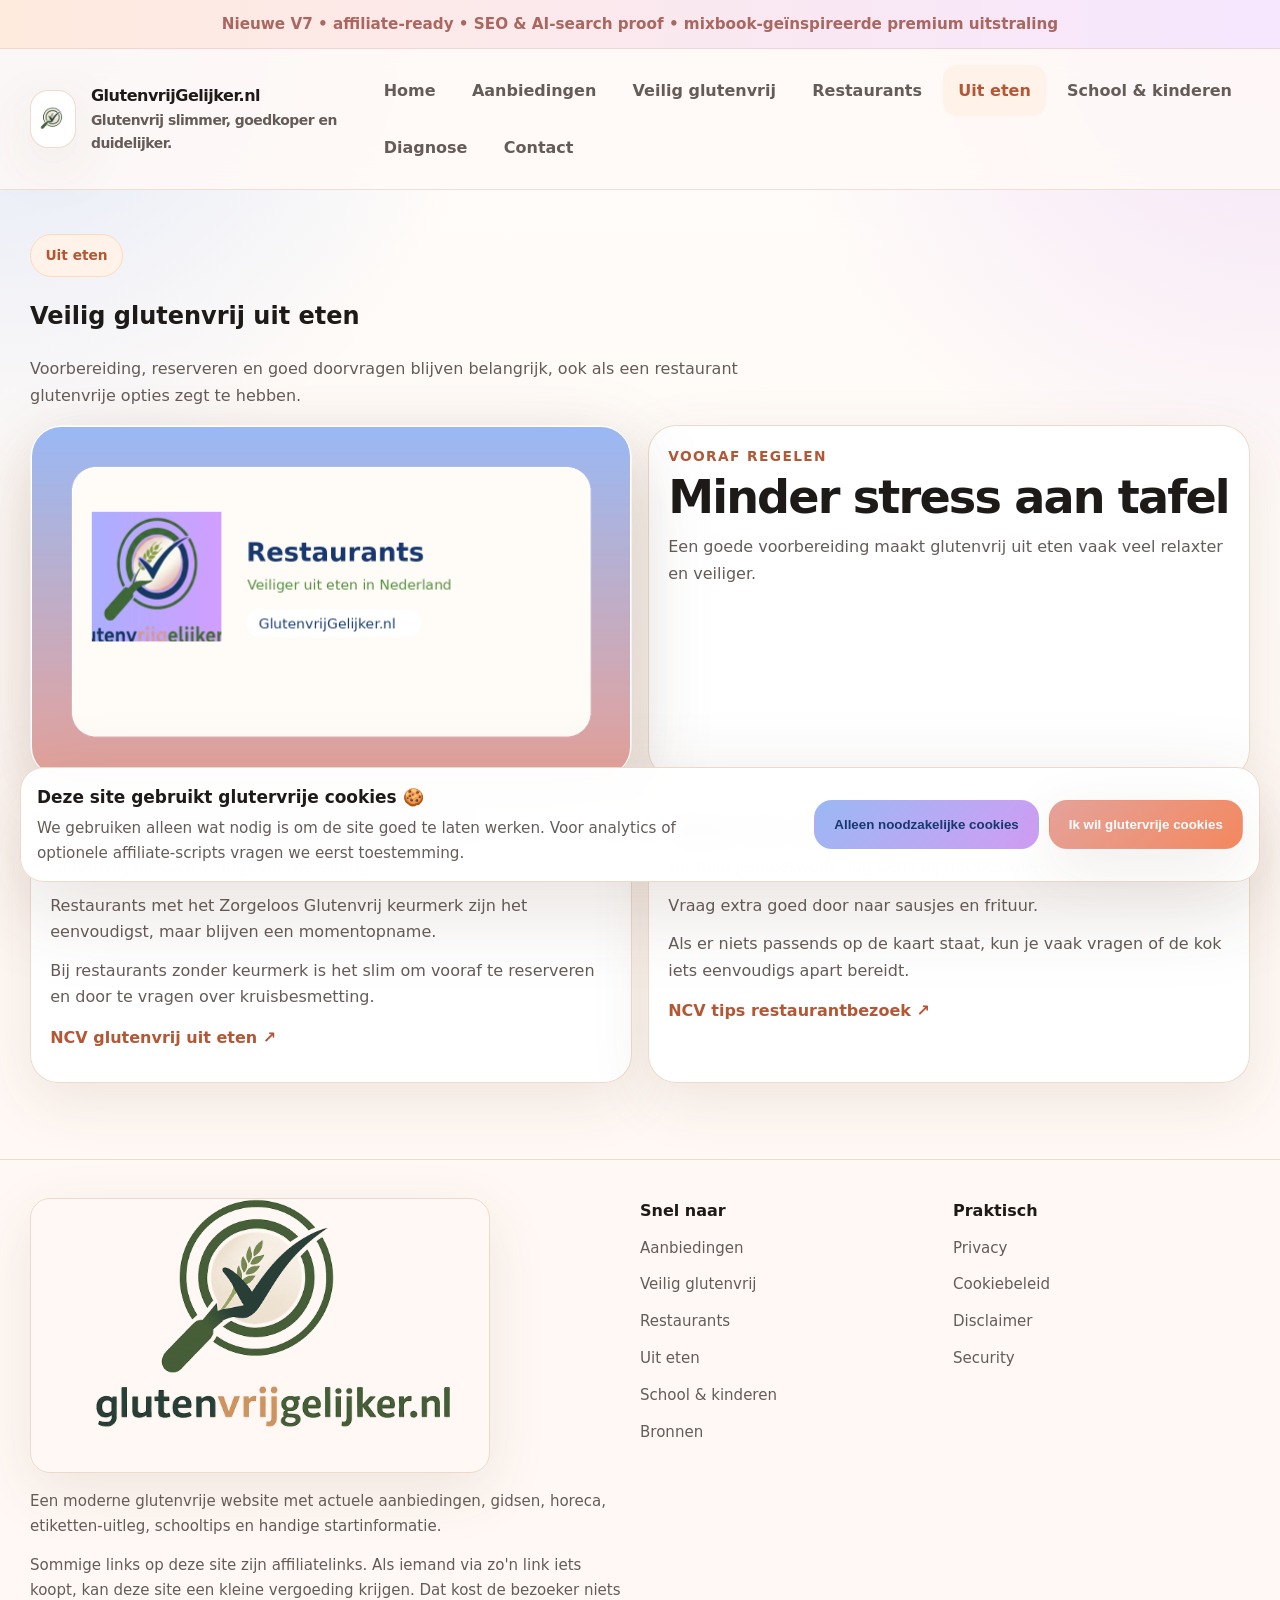
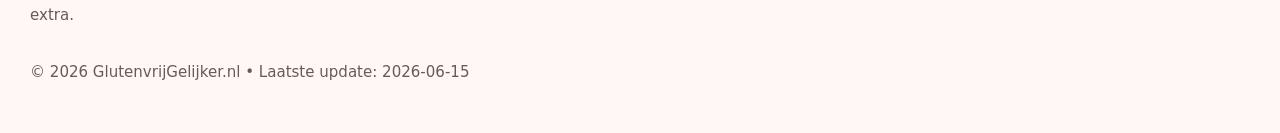
<file: uit-eten.html>
<!doctype html>
<html lang="nl">
<head>
<meta charset="utf-8">
<meta name="viewport" content="width=device-width, initial-scale=1">
<meta name="theme-color" content="#e5a29a">
<meta name="description" content="Tips en uitleg om veiliger glutenvrij uit eten te gaan, met aandacht voor voorbereiding en kruisbesmetting.">
<meta name="robots" content="index,follow,max-image-preview:large,max-snippet:-1,max-video-preview:-1">
<meta name="author" content="GlutenvrijGelijker.nl">
<link rel="canonical" href="https://glutenvrijgelijker.nl/uit-eten.html">
<link rel="alternate" hreflang="nl-NL" href="https://glutenvrijgelijker.nl/uit-eten.html">
<link rel="alternate" hreflang="x-default" href="https://glutenvrijgelijker.nl/uit-eten.html">
<meta property="og:type" content="website">
<meta property="og:locale" content="nl_NL">
<meta property="og:site_name" content="GlutenvrijGelijker.nl">
<meta property="og:title" content="Glutenvrij uit eten | GlutenvrijGelijker.nl">
<meta property="og:description" content="Tips en uitleg om veiliger glutenvrij uit eten te gaan, met aandacht voor voorbereiding en kruisbesmetting.">
<meta property="og:url" content="https://glutenvrijgelijker.nl/uit-eten.html">
<meta property="og:image" content="https://glutenvrijgelijker.nl/assets/img/og-image.png">
<meta name="twitter:card" content="summary_large_image">
<meta name="twitter:title" content="Glutenvrij uit eten | GlutenvrijGelijker.nl">
<meta name="twitter:description" content="Tips en uitleg om veiliger glutenvrij uit eten te gaan, met aandacht voor voorbereiding en kruisbesmetting.">
<meta name="twitter:image" content="https://glutenvrijgelijker.nl/assets/img/og-image.png">
<meta http-equiv="Content-Security-Policy" content="default-src 'self' data: https:; img-src 'self' data: https:; style-src 'self' 'unsafe-inline'; script-src 'self'; connect-src 'self'; frame-ancestors 'none'; base-uri 'self'; form-action 'self'; upgrade-insecure-requests">
<meta http-equiv="Referrer-Policy" content="strict-origin-when-cross-origin">
<meta http-equiv="X-Content-Type-Options" content="nosniff">
<meta http-equiv="Permissions-Policy" content="geolocation=(), microphone=(), camera=(), payment=()">
<link rel="icon" href="assets/img/favicon.png" type="image/png">
<link rel="stylesheet" href="assets/css/styles.css">
<script type="application/ld+json">{"@context": "https://schema.org", "@type": "Organization", "name": "GlutenvrijGelijker.nl", "url": "https://glutenvrijgelijker.nl", "logo": "https://glutenvrijgelijker.nl/assets/img/logo-full.png", "email": "info@glutenvrijgelijker.nl"}</script><script type="application/ld+json">{"@context": "https://schema.org", "@type": "WebSite", "name": "GlutenvrijGelijker.nl", "url": "https://glutenvrijgelijker.nl", "publisher": {"@type": "Organization", "name": "GlutenvrijGelijker.nl"}}</script><script type="application/ld+json">{"@context": "https://schema.org", "@type": "BreadcrumbList", "itemListElement": [{"@type": "ListItem", "position": 1, "name": "GlutenvrijGelijker.nl", "item": "https://glutenvrijgelijker.nl/"}, {"@type": "ListItem", "position": 2, "name": "Glutenvrij uit eten", "item": "https://glutenvrijgelijker.nl/uit-eten.html"}]}</script>
<title>Glutenvrij uit eten | GlutenvrijGelijker.nl</title>
</head>
<body>
<a href="#maincontent" class="skip-link">Direct naar inhoud</a>
<div class="topbar"><div class="container">Nieuwe V7 • affiliate-ready • SEO & AI-search proof • mixbook-geïnspireerde premium uitstraling</div></div>
<header class="header">
  <div class="container nav">
    <a href="index.html" class="brand" aria-label="Ga naar home van GlutenvrijGelijker.nl">
      <span class="logo-mark"><img src="assets/img/logo-mark.png" alt="Logo van GlutenvrijGelijker.nl"></span>
      <span>GlutenvrijGelijker.nl<small>Glutenvrij slimmer, goedkoper en duidelijker.</small></span>
    </a>
    <nav class="navlinks" aria-label="Hoofdmenu">
      <a data-nav href="index.html">Home</a>
      <a data-nav href="aanbiedingen.html">Aanbiedingen</a>
      <a data-nav href="veilig-glutenvrij.html">Veilig glutenvrij</a>
      <a data-nav href="restaurants.html">Restaurants</a>
      <a data-nav href="uit-eten.html">Uit eten</a>
      <a data-nav href="school-kinderen.html">School & kinderen</a>
      <a data-nav href="diagnose.html">Diagnose</a>
      <a data-nav href="contact.html">Contact</a>
    </nav>
  </div>
</header>
<main id="maincontent"><section class="section"><div class="container"><div class="badge">Uit eten</div><h1>Veilig glutenvrij uit eten</h1><p class="lead">Voorbereiding, reserveren en goed doorvragen blijven belangrijk, ook als een restaurant glutenvrije opties zegt te hebben.</p><div class="grid-2" style="margin-top:1rem"><div class="panel mixbook-visual"><img src="assets/img/hero-restaurants.png" alt="Glutenvrij uit eten beeld"></div><div class="card card-pad"><div class="kicker">Vooraf regelen</div><h2 style="margin-top:.35rem">Minder stress aan tafel</h2><p>Een goede voorbereiding maakt glutenvrij uit eten vaak veel relaxter en veiliger.</p></div></div><div class="grid-2" style="margin-top:1rem"><article class="card card-pad"><h3>Glutenvrij uit eten: voorbereiding is alles</h3><p>Glutenvrij uit eten vraagt voorbereiding.</p><p>Restaurants met het Zorgeloos Glutenvrij keurmerk zijn het eenvoudigst, maar blijven een momentopname.</p><p>Bij restaurants zonder keurmerk is het slim om vooraf te reserveren en door te vragen over kruisbesmetting.</p><p style="margin-top:.9rem"><a class="card-link" href="https://www.glutenvrij.nl/buiten-de-deur/uit-eten/glutenvrij-uit-eten" target="_blank" rel="noopener noreferrer">NCV glutenvrij uit eten ↗</a></p></article><article class="card card-pad"><h3>Tijdens het restaurantbezoek</h3><p>Herhaal je dieetwens nog eens bij het bestellen.</p><p>Vraag extra goed door naar sausjes en frituur.</p><p>Als er niets passends op de kaart staat, kun je vaak vragen of de kok iets eenvoudigs apart bereidt.</p><p style="margin-top:.9rem"><a class="card-link" href="https://www.glutenvrij.nl/buiten-de-deur/uit-eten/glutenvrij-uit-eten" target="_blank" rel="noopener noreferrer">NCV tips restaurantbezoek ↗</a></p></article></div></div></section></main>
<div id="cookieBanner" class="cookie-banner" role="dialog" aria-live="polite" aria-label="Cookie toestemming">
  <div class="cookie-grid">
    <div>
      <div class="cookie-title">Deze site gebruikt glutervrije cookies 🍪</div>
      <div class="cookie-text">We gebruiken alleen wat nodig is om de site goed te laten werken. Voor analytics of optionele affiliate-scripts vragen we eerst toestemming.</div>
    </div>
    <div class="cookie-actions">
      <button id="cookieEssential" class="btn btn-secondary" type="button">Alleen noodzakelijke cookies</button>
      <button id="cookieAccept" class="btn btn-primary" type="button">Ik wil glutervrije cookies</button>
    </div>
  </div>
</div>
<footer class="footer">
  <div class="container footer-grid">
    <div>
      <div class="logo-full"><img src="assets/img/logo-full.png" alt="Volledig logo van GlutenvrijGelijker.nl"></div>
      <p class="small" style="margin-top:1rem">Een moderne glutenvrije website met actuele aanbiedingen, gidsen, horeca, etiketten-uitleg, schooltips en handige startinformatie.</p>
      <p class="small">Sommige links op deze site zijn affiliatelinks. Als iemand via zo'n link iets koopt, kan deze site een kleine vergoeding krijgen. Dat kost de bezoeker niets extra.</p>
    </div>
    <div>
      <h4>Snel naar</h4>
      <ul class="list small">
        <li><a href="aanbiedingen.html">Aanbiedingen</a></li>
        <li><a href="veilig-glutenvrij.html">Veilig glutenvrij</a></li>
        <li><a href="restaurants.html">Restaurants</a></li>
        <li><a href="uit-eten.html">Uit eten</a></li>
        <li><a href="school-kinderen.html">School & kinderen</a></li>
        <li><a href="bronnen.html">Bronnen</a></li>
      </ul>
    </div>
    <div>
      <h4>Praktisch</h4>
      <ul class="list small">
        <li><a href="privacy.html">Privacy</a></li>
        <li><a href="cookiebeleid.html">Cookiebeleid</a></li>
        <li><a href="disclaimer.html">Disclaimer</a></li>
        <li><a href="security.html">Security</a></li>
      </ul>
    </div>
  </div>
  <div class="container" style="margin-top:1rem"><small class="small">© <span id="year"></span> GlutenvrijGelijker.nl • Laatste update: 2026-06-15</small></div>
</footer>
<script src="assets/js/affiliate-links.js"></script>
<script src="assets/js/app.js"></script>
</body>
</html>
</file>
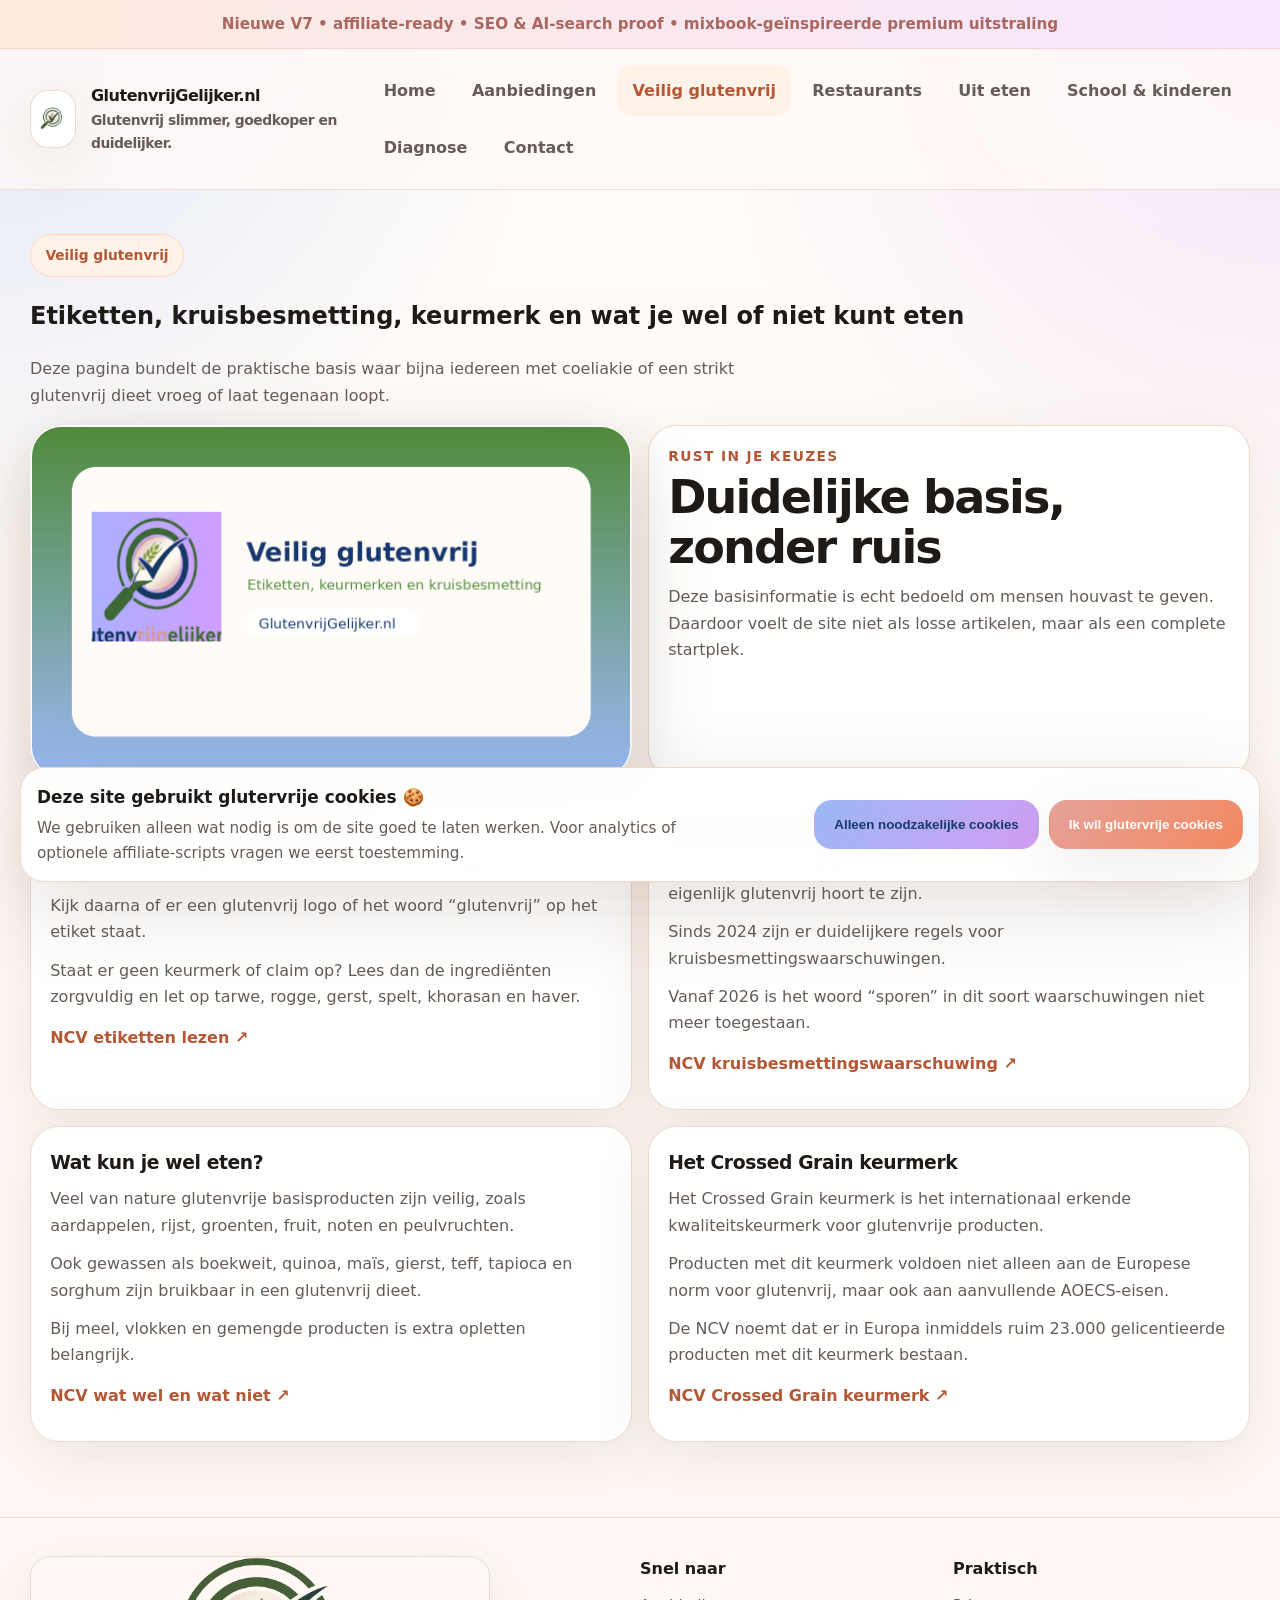
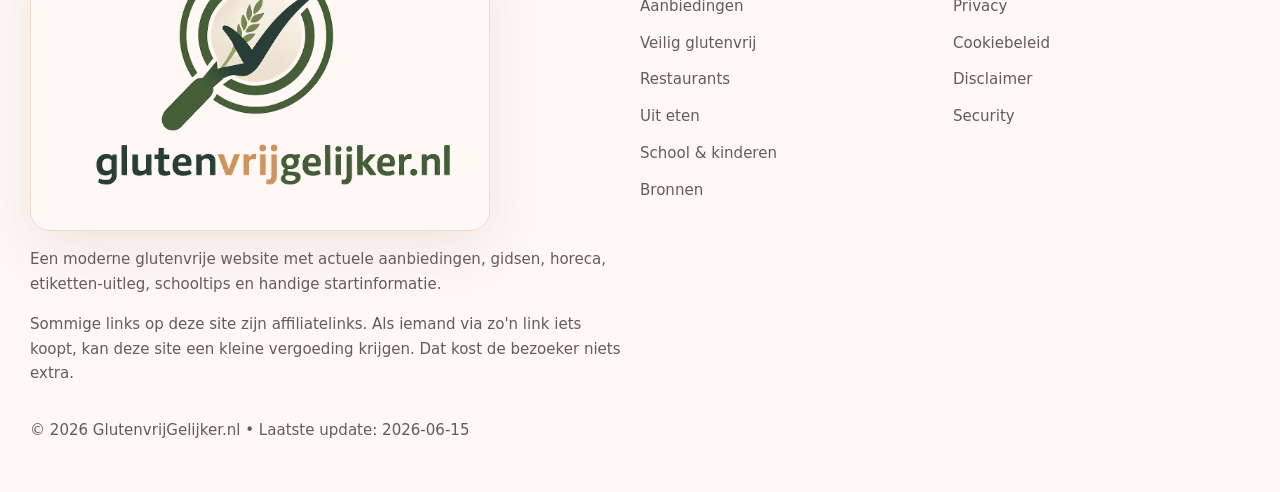
<file: veilig-glutenvrij.html>
<!doctype html>
<html lang="nl">
<head>
<meta charset="utf-8">
<meta name="viewport" content="width=device-width, initial-scale=1">
<meta name="theme-color" content="#e5a29a">
<meta name="description" content="Praktische uitleg over etiketten lezen, kruisbesmetting, het Crossed Grain keurmerk en wat je wel of niet kunt eten.">
<meta name="robots" content="index,follow,max-image-preview:large,max-snippet:-1,max-video-preview:-1">
<meta name="author" content="GlutenvrijGelijker.nl">
<link rel="canonical" href="https://glutenvrijgelijker.nl/veilig-glutenvrij.html">
<link rel="alternate" hreflang="nl-NL" href="https://glutenvrijgelijker.nl/veilig-glutenvrij.html">
<link rel="alternate" hreflang="x-default" href="https://glutenvrijgelijker.nl/veilig-glutenvrij.html">
<meta property="og:type" content="website">
<meta property="og:locale" content="nl_NL">
<meta property="og:site_name" content="GlutenvrijGelijker.nl">
<meta property="og:title" content="Veilig glutenvrij | GlutenvrijGelijker.nl">
<meta property="og:description" content="Praktische uitleg over etiketten lezen, kruisbesmetting, het Crossed Grain keurmerk en wat je wel of niet kunt eten.">
<meta property="og:url" content="https://glutenvrijgelijker.nl/veilig-glutenvrij.html">
<meta property="og:image" content="https://glutenvrijgelijker.nl/assets/img/og-image.png">
<meta name="twitter:card" content="summary_large_image">
<meta name="twitter:title" content="Veilig glutenvrij | GlutenvrijGelijker.nl">
<meta name="twitter:description" content="Praktische uitleg over etiketten lezen, kruisbesmetting, het Crossed Grain keurmerk en wat je wel of niet kunt eten.">
<meta name="twitter:image" content="https://glutenvrijgelijker.nl/assets/img/og-image.png">
<meta http-equiv="Content-Security-Policy" content="default-src 'self' data: https:; img-src 'self' data: https:; style-src 'self' 'unsafe-inline'; script-src 'self'; connect-src 'self'; frame-ancestors 'none'; base-uri 'self'; form-action 'self'; upgrade-insecure-requests">
<meta http-equiv="Referrer-Policy" content="strict-origin-when-cross-origin">
<meta http-equiv="X-Content-Type-Options" content="nosniff">
<meta http-equiv="Permissions-Policy" content="geolocation=(), microphone=(), camera=(), payment=()">
<link rel="icon" href="assets/img/favicon.png" type="image/png">
<link rel="stylesheet" href="assets/css/styles.css">
<script type="application/ld+json">{"@context": "https://schema.org", "@type": "Organization", "name": "GlutenvrijGelijker.nl", "url": "https://glutenvrijgelijker.nl", "logo": "https://glutenvrijgelijker.nl/assets/img/logo-full.png", "email": "info@glutenvrijgelijker.nl"}</script><script type="application/ld+json">{"@context": "https://schema.org", "@type": "WebSite", "name": "GlutenvrijGelijker.nl", "url": "https://glutenvrijgelijker.nl", "publisher": {"@type": "Organization", "name": "GlutenvrijGelijker.nl"}}</script><script type="application/ld+json">{"@context": "https://schema.org", "@type": "BreadcrumbList", "itemListElement": [{"@type": "ListItem", "position": 1, "name": "GlutenvrijGelijker.nl", "item": "https://glutenvrijgelijker.nl/"}, {"@type": "ListItem", "position": 2, "name": "Veilig glutenvrij", "item": "https://glutenvrijgelijker.nl/veilig-glutenvrij.html"}]}</script>
<title>Veilig glutenvrij | GlutenvrijGelijker.nl</title>
</head>
<body>
<a href="#maincontent" class="skip-link">Direct naar inhoud</a>
<div class="topbar"><div class="container">Nieuwe V7 • affiliate-ready • SEO & AI-search proof • mixbook-geïnspireerde premium uitstraling</div></div>
<header class="header">
  <div class="container nav">
    <a href="index.html" class="brand" aria-label="Ga naar home van GlutenvrijGelijker.nl">
      <span class="logo-mark"><img src="assets/img/logo-mark.png" alt="Logo van GlutenvrijGelijker.nl"></span>
      <span>GlutenvrijGelijker.nl<small>Glutenvrij slimmer, goedkoper en duidelijker.</small></span>
    </a>
    <nav class="navlinks" aria-label="Hoofdmenu">
      <a data-nav href="index.html">Home</a>
      <a data-nav href="aanbiedingen.html">Aanbiedingen</a>
      <a data-nav href="veilig-glutenvrij.html">Veilig glutenvrij</a>
      <a data-nav href="restaurants.html">Restaurants</a>
      <a data-nav href="uit-eten.html">Uit eten</a>
      <a data-nav href="school-kinderen.html">School & kinderen</a>
      <a data-nav href="diagnose.html">Diagnose</a>
      <a data-nav href="contact.html">Contact</a>
    </nav>
  </div>
</header>
<main id="maincontent"><section class="section"><div class="container"><div class="badge">Veilig glutenvrij</div><h1>Etiketten, kruisbesmetting, keurmerk en wat je wel of niet kunt eten</h1><p class="lead">Deze pagina bundelt de praktische basis waar bijna iedereen met coeliakie of een strikt glutenvrij dieet vroeg of laat tegenaan loopt.</p><div class="grid-2" style="margin-top:1rem"><div class="panel mixbook-visual"><img src="assets/img/hero-veilig.png" alt="Veilig glutenvrij illustratie in merkstijl"></div><div class="card card-pad"><div class="kicker">Rust in je keuzes</div><h2 style="margin-top:.35rem">Duidelijke basis, zonder ruis</h2><p>Deze basisinformatie is echt bedoeld om mensen houvast te geven. Daardoor voelt de site niet als losse artikelen, maar als een complete startplek.</p></div></div><div class="grid-2" style="margin-top:1rem"><article class="card card-pad"><h3>Etiketten lezen in drie stappen</h3><p>Kijk eerst of het Crossed Grain keurmerk op de verpakking staat.</p><p>Kijk daarna of er een glutenvrij logo of het woord “glutenvrij” op het etiket staat.</p><p>Staat er geen keurmerk of claim op? Lees dan de ingrediënten zorgvuldig en let op tarwe, rogge, gerst, spelt, khorasan en haver.</p><p style="margin-top:.9rem"><a class="card-link" href="https://www.glutenvrij.nl/eten-drinken/boodschappen-doen/etiketten-lezen" target="_blank" rel="noopener noreferrer">NCV etiketten lezen ↗</a></p></article><article class="card card-pad"><h3>Kruisbesmetting en waarschuwingen</h3><p>Kruisbesmetting betekent dat gluten op een product terechtkomt dat eigenlijk glutenvrij hoort te zijn.</p><p>Sinds 2024 zijn er duidelijkere regels voor kruisbesmettingswaarschuwingen.</p><p>Vanaf 2026 is het woord “sporen” in dit soort waarschuwingen niet meer toegestaan.</p><p style="margin-top:.9rem"><a class="card-link" href="https://www.glutenvrij.nl/kruisbesmettingswaarschuwing" target="_blank" rel="noopener noreferrer">NCV kruisbesmettingswaarschuwing ↗</a></p></article><article class="card card-pad"><h3>Wat kun je wel eten?</h3><p>Veel van nature glutenvrije basisproducten zijn veilig, zoals aardappelen, rijst, groenten, fruit, noten en peulvruchten.</p><p>Ook gewassen als boekweit, quinoa, maïs, gierst, teff, tapioca en sorghum zijn bruikbaar in een glutenvrij dieet.</p><p>Bij meel, vlokken en gemengde producten is extra opletten belangrijk.</p><p style="margin-top:.9rem"><a class="card-link" href="https://www.glutenvrij.nl/glutenvrij-dieet/gezond-glutenvrij/wat-wel-en-wat-niet" target="_blank" rel="noopener noreferrer">NCV wat wel en wat niet ↗</a></p></article><article class="card card-pad"><h3>Het Crossed Grain keurmerk</h3><p>Het Crossed Grain keurmerk is het internationaal erkende kwaliteitskeurmerk voor glutenvrije producten.</p><p>Producten met dit keurmerk voldoen niet alleen aan de Europese norm voor glutenvrij, maar ook aan aanvullende AOECS-eisen.</p><p>De NCV noemt dat er in Europa inmiddels ruim 23.000 gelicentieerde producten met dit keurmerk bestaan.</p><p style="margin-top:.9rem"><a class="card-link" href="https://www.glutenvrij.nl/eten-drinken/producten/veilig-glutenvrij/wat-is-het-crossed-grain-keurmerk" target="_blank" rel="noopener noreferrer">NCV Crossed Grain keurmerk ↗</a></p></article></div></div></section></main>
<div id="cookieBanner" class="cookie-banner" role="dialog" aria-live="polite" aria-label="Cookie toestemming">
  <div class="cookie-grid">
    <div>
      <div class="cookie-title">Deze site gebruikt glutervrije cookies 🍪</div>
      <div class="cookie-text">We gebruiken alleen wat nodig is om de site goed te laten werken. Voor analytics of optionele affiliate-scripts vragen we eerst toestemming.</div>
    </div>
    <div class="cookie-actions">
      <button id="cookieEssential" class="btn btn-secondary" type="button">Alleen noodzakelijke cookies</button>
      <button id="cookieAccept" class="btn btn-primary" type="button">Ik wil glutervrije cookies</button>
    </div>
  </div>
</div>
<footer class="footer">
  <div class="container footer-grid">
    <div>
      <div class="logo-full"><img src="assets/img/logo-full.png" alt="Volledig logo van GlutenvrijGelijker.nl"></div>
      <p class="small" style="margin-top:1rem">Een moderne glutenvrije website met actuele aanbiedingen, gidsen, horeca, etiketten-uitleg, schooltips en handige startinformatie.</p>
      <p class="small">Sommige links op deze site zijn affiliatelinks. Als iemand via zo'n link iets koopt, kan deze site een kleine vergoeding krijgen. Dat kost de bezoeker niets extra.</p>
    </div>
    <div>
      <h4>Snel naar</h4>
      <ul class="list small">
        <li><a href="aanbiedingen.html">Aanbiedingen</a></li>
        <li><a href="veilig-glutenvrij.html">Veilig glutenvrij</a></li>
        <li><a href="restaurants.html">Restaurants</a></li>
        <li><a href="uit-eten.html">Uit eten</a></li>
        <li><a href="school-kinderen.html">School & kinderen</a></li>
        <li><a href="bronnen.html">Bronnen</a></li>
      </ul>
    </div>
    <div>
      <h4>Praktisch</h4>
      <ul class="list small">
        <li><a href="privacy.html">Privacy</a></li>
        <li><a href="cookiebeleid.html">Cookiebeleid</a></li>
        <li><a href="disclaimer.html">Disclaimer</a></li>
        <li><a href="security.html">Security</a></li>
      </ul>
    </div>
  </div>
  <div class="container" style="margin-top:1rem"><small class="small">© <span id="year"></span> GlutenvrijGelijker.nl • Laatste update: 2026-06-15</small></div>
</footer>
<script src="assets/js/affiliate-links.js"></script>
<script src="assets/js/app.js"></script>
</body>
</html>
</file>
<file: assets/css/styles.css>
:root {
  --bg: #fff8f4;
  --surface: rgba(255,255,255,.92);
  --surface-soft: #fff4ef;
  --surface-mint: #f2faf8;
  --text: #1d1a18;
  --muted: #655c58;
  --line: #ecd9ca;
  --brand: #e5a29a;
  --brand-2: #d29df4;
  --brand-3: #9ab8f4;
  --brand-4: #4f8b3c;
  --brand-dark: #17386f;
  --shadow: 0 18px 60px rgba(100,67,39,.10);
  --shadow-strong: 0 26px 85px rgba(87,57,31,.15);
  --max: 1220px;
  --radius-xl: 34px;
  --radius-lg: 24px;
}
*{box-sizing:border-box} html{scroll-behavior:smooth}
body{margin:0;font-family:Inter,ui-sans-serif,system-ui,-apple-system,Segoe UI,Roboto,Arial,sans-serif;color:var(--text);background:
radial-gradient(circle at 0% 0%, rgba(154,184,244,.30), transparent 23%),
radial-gradient(circle at 100% 0%, rgba(210,157,244,.28), transparent 24%),
linear-gradient(180deg,#fffdfa 0%, #fff8f4 48%, var(--bg) 100%);line-height:1.65}
a{text-decoration:none;color:inherit} img{max-width:100%;height:auto;display:block}
.container{width:min(100% - 32px, var(--max));margin:0 auto} .narrow{width:min(100% - 32px, 920px);margin:0 auto}
.skip-link{position:absolute;left:-9999px;top:0} .skip-link:focus{left:16px;top:12px;z-index:200;background:white;border:1px solid var(--line);padding:.7rem 1rem;border-radius:12px}
.topbar{background:linear-gradient(90deg,#ffeade,#f6e7ff);border-bottom:1px solid rgba(229,162,154,.30)}
.topbar .container{display:flex;justify-content:center;padding:.72rem 0;color:#aa675f;font-weight:800;font-size:.95rem;text-align:center}
.header{position:sticky;top:0;z-index:50;backdrop-filter:blur(16px);background:rgba(255,250,247,.84);border-bottom:1px solid rgba(236,217,202,.8)}
.nav{display:flex;align-items:center;justify-content:space-between;gap:1rem;padding:1rem 0}
.brand{display:flex;align-items:center;gap:.92rem;font-weight:900;letter-spacing:-.03em}
.brand small{display:block;color:var(--muted);font-size:.87rem;font-weight:700}
.logo-mark{width:58px;height:58px;border-radius:18px;overflow:hidden;box-shadow:var(--shadow);background:white;border:1px solid rgba(236,217,202,.9)}
.logo-mark img{width:100%;height:100%;object-fit:cover}
.navlinks{display:flex;align-items:center;gap:.35rem;flex-wrap:wrap}
.navlinks a{padding:.78rem .96rem;border-radius:14px;color:var(--muted);font-weight:800}
.navlinks a:hover,.navlinks a.active{background:#fff2e9;color:#b35734}
.hero{padding:4.6rem 0 2rem}
.hero-grid{display:grid;grid-template-columns:1.08fr .92fr;gap:1.15rem;align-items:stretch}
.panel{background:var(--surface);border:1px solid rgba(255,255,255,.9);box-shadow:var(--shadow);border-radius:var(--radius-xl);backdrop-filter:blur(10px)}
.hero-main{padding:2.1rem 2.1rem 2.3rem;position:relative;overflow:hidden}
.hero-main::before{content:'';position:absolute;right:-110px;top:-90px;width:280px;height:280px;background:radial-gradient(circle, rgba(210,157,244,.35), transparent 65%);border-radius:50%}
.hero-main::after{content:'';position:absolute;left:-90px;bottom:-90px;width:220px;height:220px;background:radial-gradient(circle, rgba(154,184,244,.28), transparent 65%);border-radius:50%}
.badge{display:inline-flex;align-items:center;gap:.5rem;padding:.58rem .9rem;border-radius:999px;background:#fff2e9;border:1px solid #ffd9bb;color:#b35734;font-weight:800;font-size:.86rem}
.hero h1{font-size:clamp(2.7rem,6vw,5.2rem);line-height:1.02;letter-spacing:-.06em;margin:1rem 0;max-width:12ch}
.hero p{color:var(--muted);font-size:1.08rem;max-width:66ch}
.hero-actions{display:flex;gap:.8rem;flex-wrap:wrap;margin-top:1.35rem}
.btn{display:inline-flex;align-items:center;justify-content:center;gap:.55rem;padding:1rem 1.2rem;border-radius:18px;font-weight:900;border:1px solid transparent;cursor:pointer}
.btn-primary{background:linear-gradient(135deg,var(--brand),#f3885f);color:white;box-shadow:var(--shadow)}
.btn-secondary{background:linear-gradient(135deg,var(--brand-3),var(--brand-2));color:var(--brand-dark)}
.btn-ghost{background:transparent;border-color:#e4c6b3;color:#9d593d}
.mosaic{padding:1.1rem;display:grid;grid-template-columns:1fr 1fr;gap:1rem}
.mosaic-card{background:linear-gradient(180deg,#ffffff,#fff8f2);border:1px solid var(--line);border-radius:28px;padding:1rem;box-shadow:var(--shadow)}
.mosaic-card.big{grid-column:span 2} .mosaic-card h3{margin:.2rem 0 .35rem;font-size:1.08rem} .mosaic-card p{margin:0;color:var(--muted);font-size:.95rem}
.ribbon{display:inline-flex;padding:.36rem .65rem;border-radius:999px;background:#f2faf8;border:1px solid #cde9e2;color:#247766;font-size:.78rem;font-weight:900}
.mixbook-visual img{border-radius:30px;box-shadow:var(--shadow-strong);border:1px solid rgba(255,255,255,.7)}
.section{padding:2.7rem 0} .kicker{font-size:.86rem;font-weight:900;letter-spacing:.10em;text-transform:uppercase;color:#b35734} .section h2{font-size:clamp(1.9rem,3.6vw,3.2rem);line-height:1.08;letter-spacing:-.04em;margin:.35rem 0 .7rem} .lead{color:var(--muted);max-width:76ch}
.flex-head{display:flex;justify-content:space-between;align-items:flex-end;gap:1rem;flex-wrap:wrap}
.grid-2{display:grid;grid-template-columns:repeat(2,1fr);gap:1rem} .grid-3{display:grid;grid-template-columns:repeat(3,1fr);gap:1rem} .grid-4{display:grid;grid-template-columns:repeat(4,1fr);gap:1rem}
.card{background:rgba(255,255,255,.94);border:1px solid rgba(236,217,202,.95);border-radius:28px;box-shadow:var(--shadow)} .card-pad{padding:1.2rem} .card-top{padding:1rem 1rem 0} .card-body{padding:1rem 1rem 1.15rem}
.icon{width:50px;height:50px;border-radius:17px;display:grid;place-items:center;background:#fff0df;color:#b35734;font-size:1.2rem;font-weight:900;margin-bottom:.8rem} .card h3{margin:.15rem 0 .45rem;letter-spacing:-.02em} .card p{margin:0 0 .75rem;color:var(--muted)}
.pill{display:inline-flex;align-items:center;gap:.4rem;padding:.36rem .62rem;border-radius:999px;background:var(--surface-mint);border:1px solid #cde9e2;color:#247766;font-size:.8rem;font-weight:900} .meta{display:flex;gap:.55rem;flex-wrap:wrap;color:var(--muted);font-size:.92rem} .card-link{color:#b35734;font-weight:900}
.small{color:var(--muted);font-size:.94rem} .stats{display:grid;grid-template-columns:repeat(3,1fr);gap:.85rem;margin-top:1rem} .stat{padding:1rem;border-radius:22px;background:linear-gradient(180deg,#fff,#fff8f2);border:1px solid var(--line)} .stat strong{display:block;font-size:1.4rem;letter-spacing:-.03em}
.note-band{padding:1.4rem 1.5rem;border-radius:30px;background:linear-gradient(135deg,#17386f,#4f8b3c);color:white;box-shadow:var(--shadow-strong)} .note-band p{color:rgba(255,255,255,.86)}
.list{list-style:none;padding:0;margin:0;display:grid;gap:.75rem} .list li{display:flex;align-items:flex-start;gap:.66rem} .ok{width:24px;height:24px;border-radius:999px;display:inline-grid;place-items:center;background:var(--brand-4);color:white;font-size:.82rem;font-weight:900;flex:0 0 auto;margin-top:2px}
.newsletter{padding:1.3rem;display:grid;grid-template-columns:1.12fr .88fr;gap:1rem;align-items:center} .form-inline{display:flex;gap:.75rem;flex-wrap:wrap} .form-inline input{flex:1 1 250px;padding:1rem;border-radius:18px;border:1px solid var(--line);font:inherit} .notice{margin-top:.8rem;color:var(--muted);font-size:.95rem}
.cookie-banner{position:fixed;left:20px;right:20px;bottom:18px;z-index:70;background:rgba(255,255,255,.96);backdrop-filter:blur(12px);border:1px solid var(--line);box-shadow:var(--shadow-strong);border-radius:24px;padding:1rem 1rem .95rem} .cookie-grid{display:grid;grid-template-columns:1.2fr .8fr;gap:1rem;align-items:center} .cookie-title{font-size:1.06rem;font-weight:900;margin-bottom:.25rem} .cookie-text{font-size:.95rem;color:var(--muted)} .cookie-actions{display:flex;gap:.6rem;flex-wrap:wrap;justify-content:flex-end}
.faq-item{padding:1rem 1.1rem} .faq-toggle{width:100%;text-align:left;background:none;border:0;font:inherit;font-weight:900;padding:0;cursor:pointer}
.footer{margin-top:2rem;padding:2.4rem 0 3rem;border-top:1px solid rgba(236,217,202,.95)} .footer-grid{display:grid;grid-template-columns:1.2fr .6fr .6fr;gap:1rem} .footer h4{margin:0 0 .7rem} .footer a{color:var(--muted)} .footer a:hover{color:#b35734} .logo-full{max-width:460px;border-radius:20px;overflow:hidden;border:1px solid rgba(236,217,202,.95);box-shadow:var(--shadow)}
@media (max-width:1040px){.hero-grid,.newsletter,.grid-4,.grid-3,.grid-2,.cookie-grid,.footer-grid{grid-template-columns:1fr} .stats{grid-template-columns:1fr} .cookie-actions{justify-content:flex-start}}
@media (max-width:760px){.nav{flex-direction:column;align-items:flex-start} .hero{padding-top:2.5rem} .hero-main{padding:1.2rem} .mosaic{padding:1rem} .logo-mark{width:50px;height:50px}}
</file>
